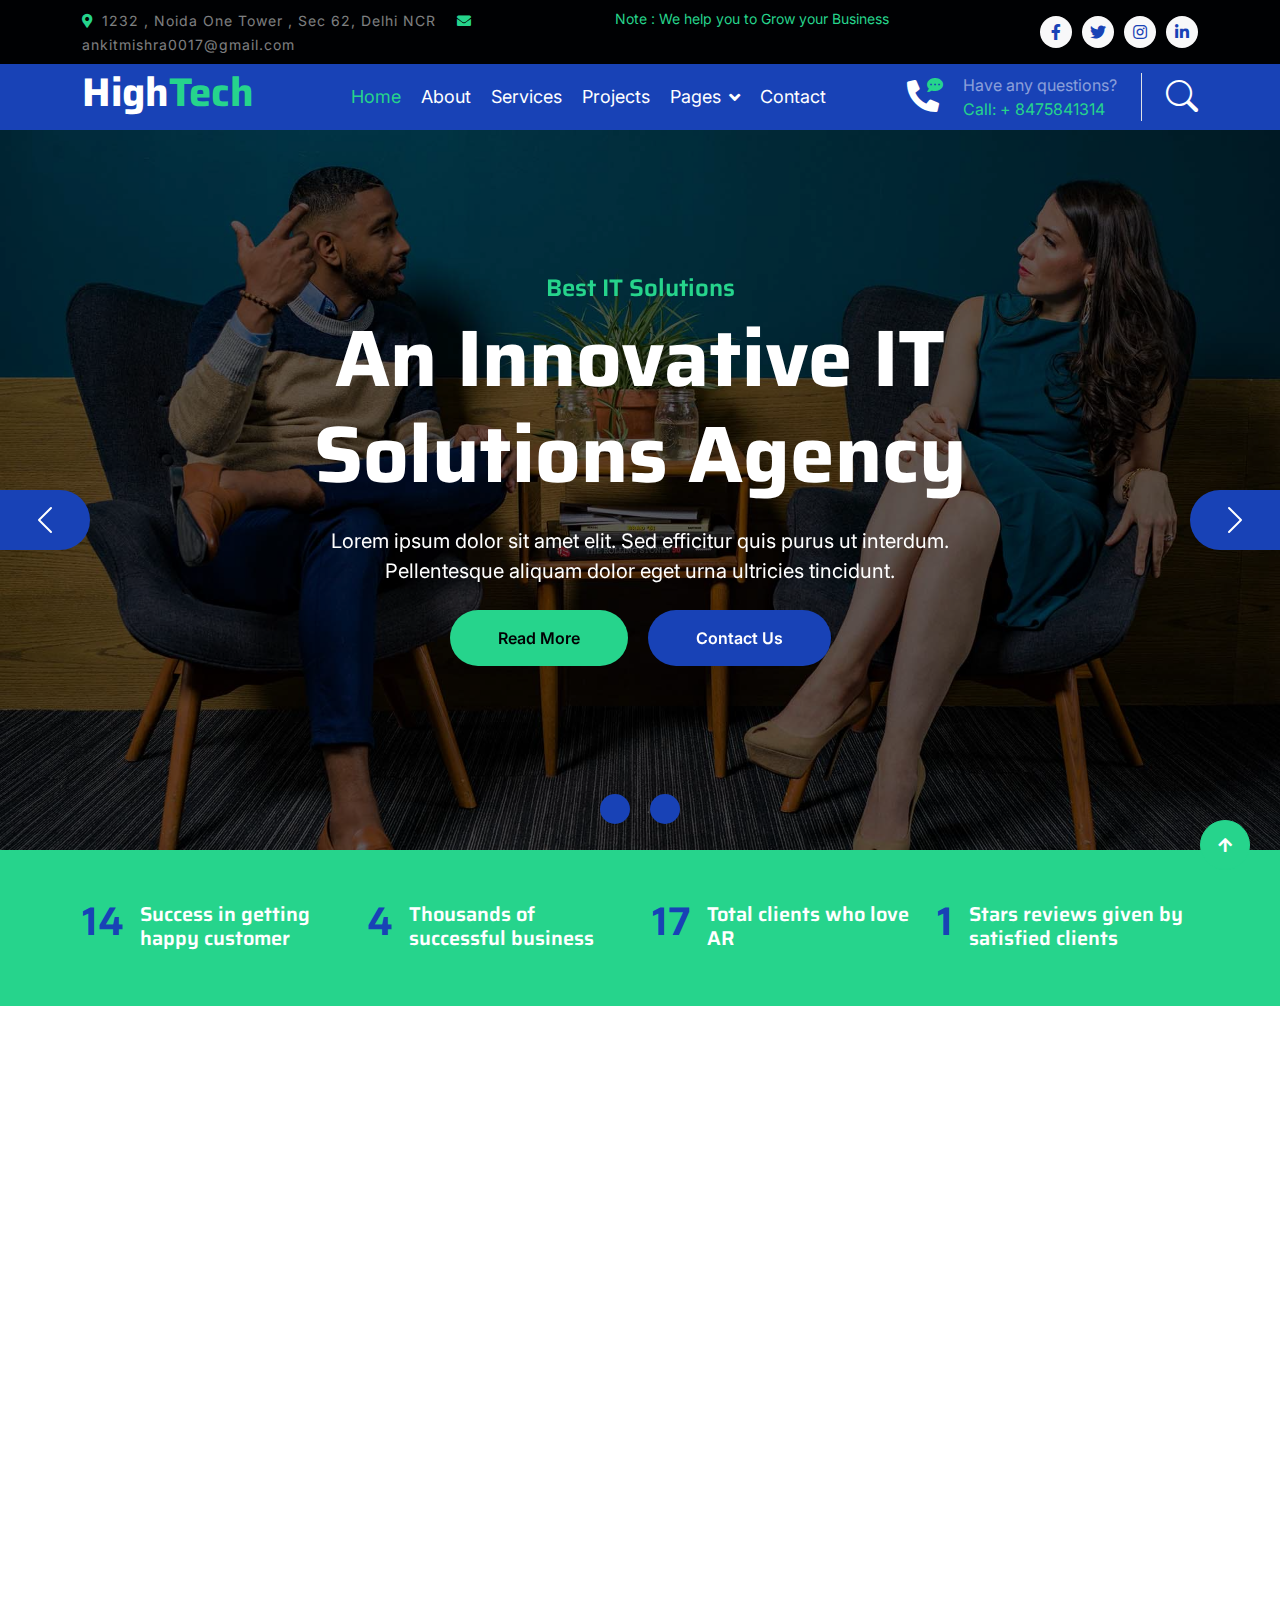
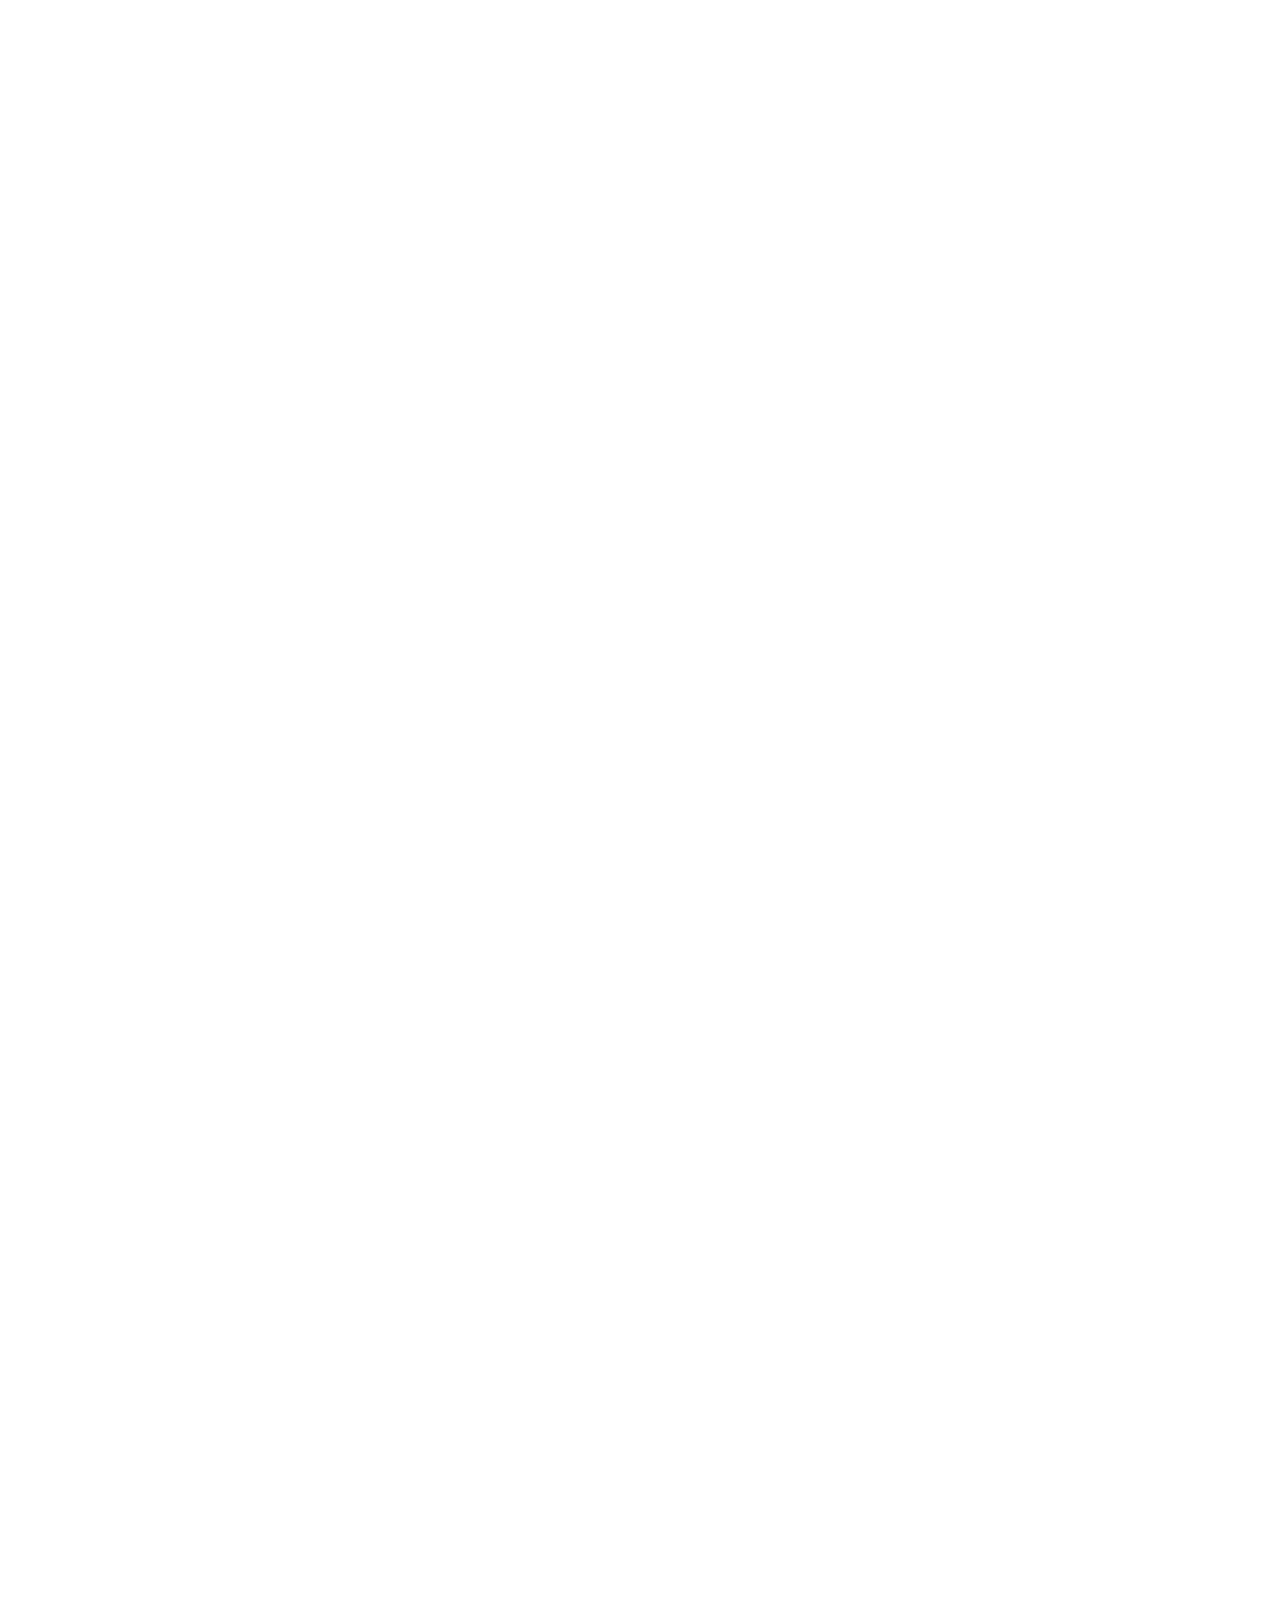
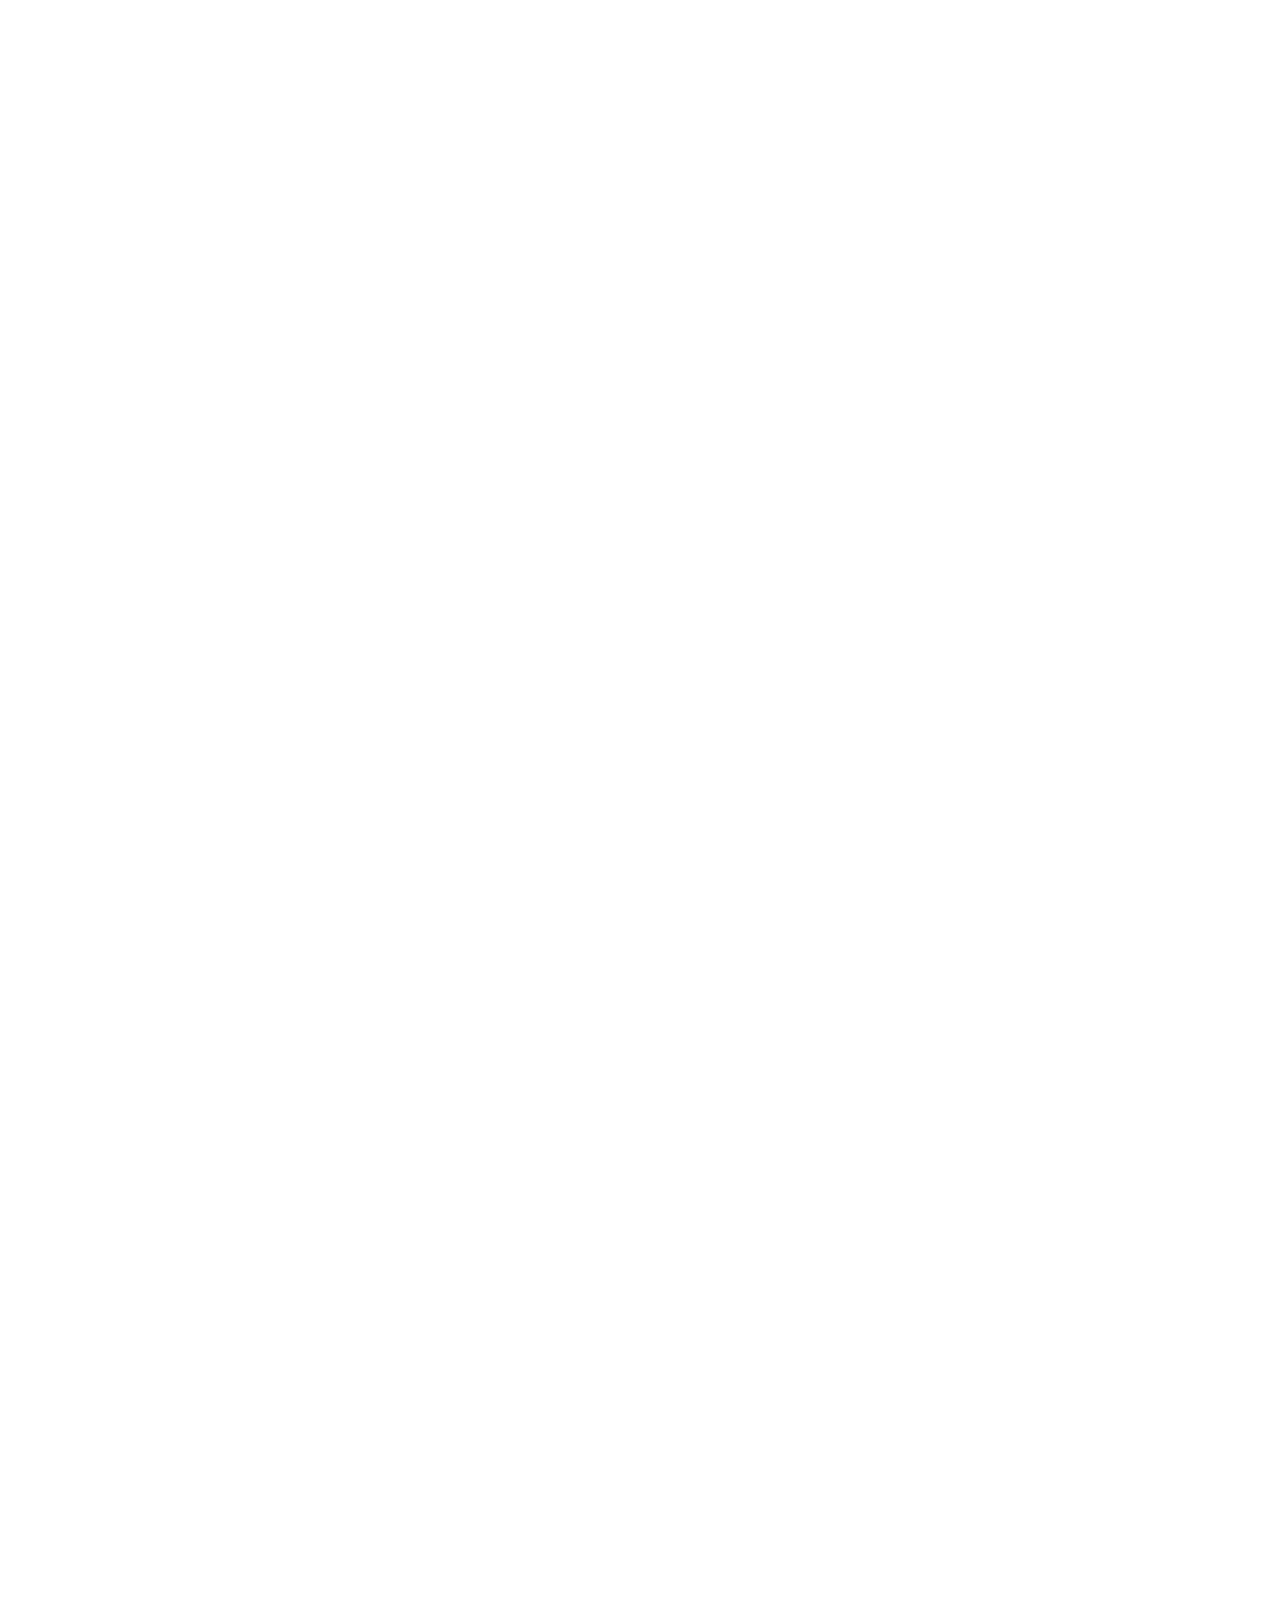
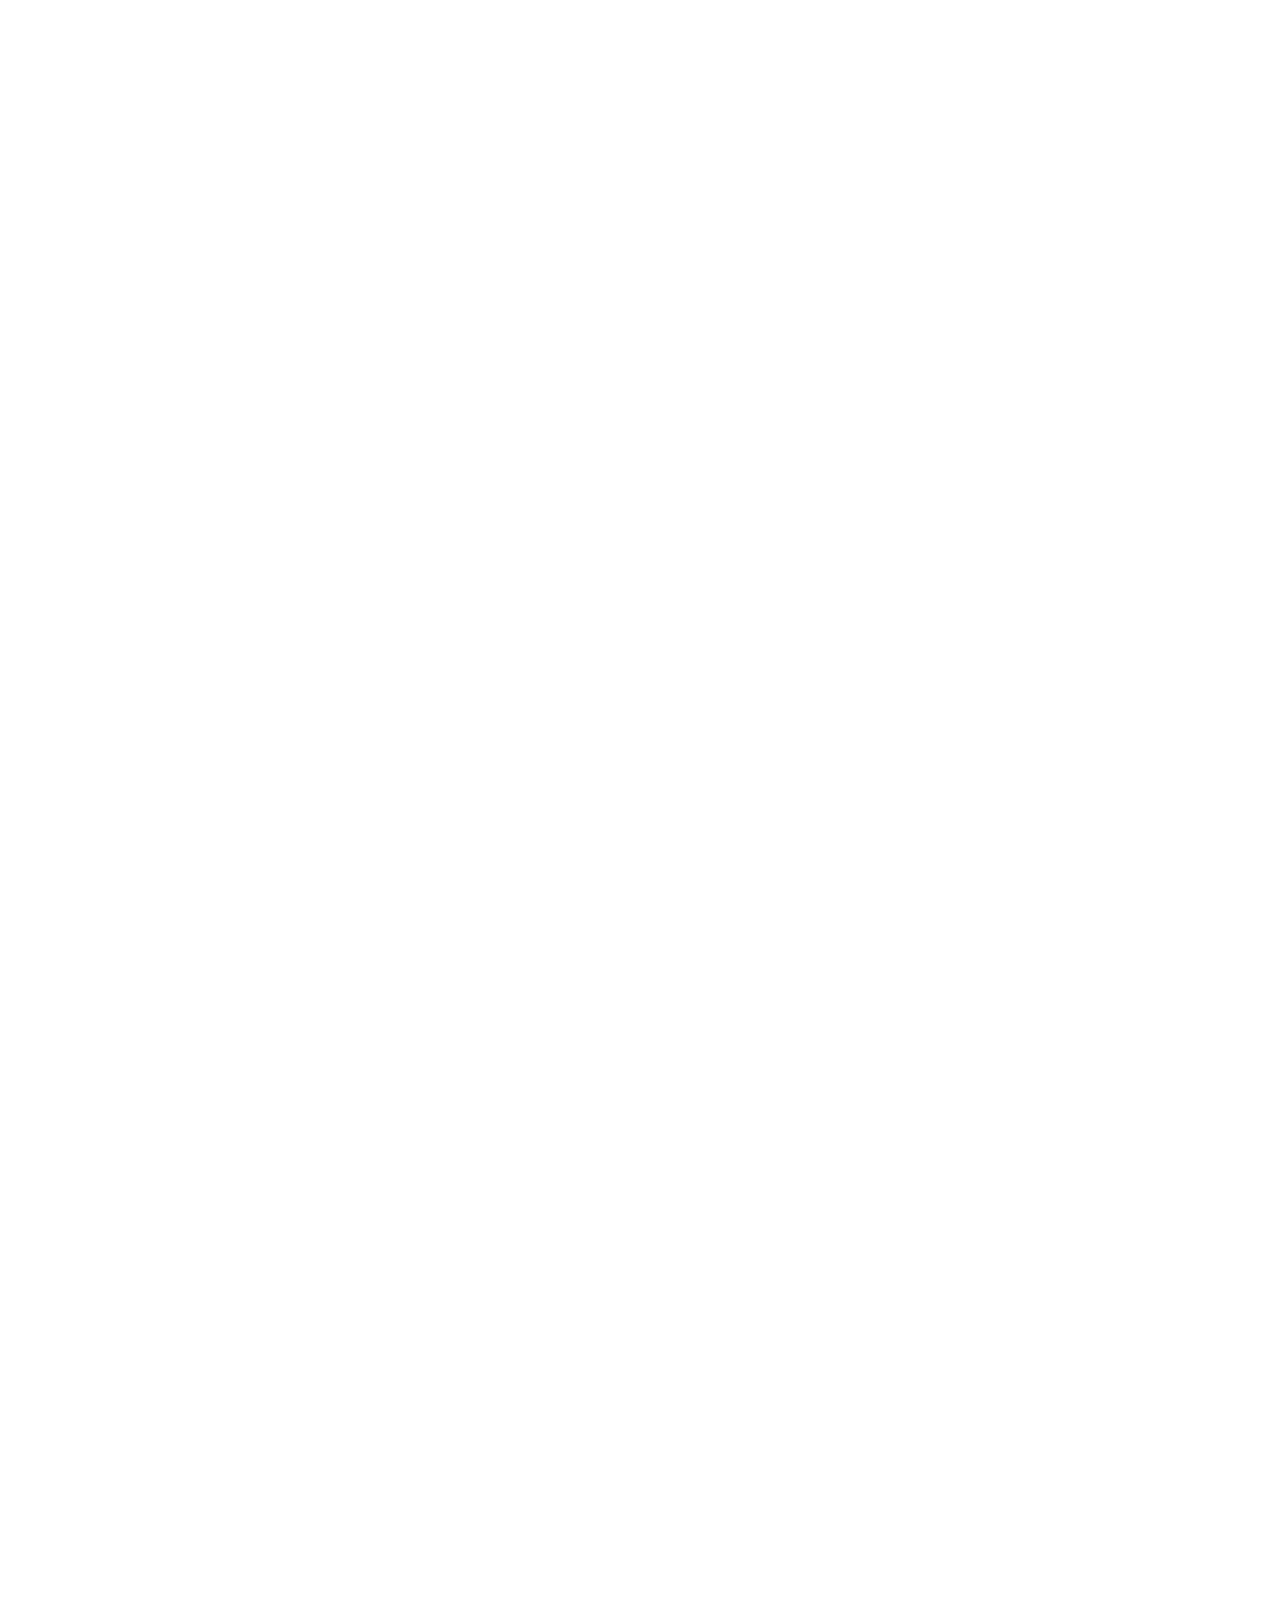
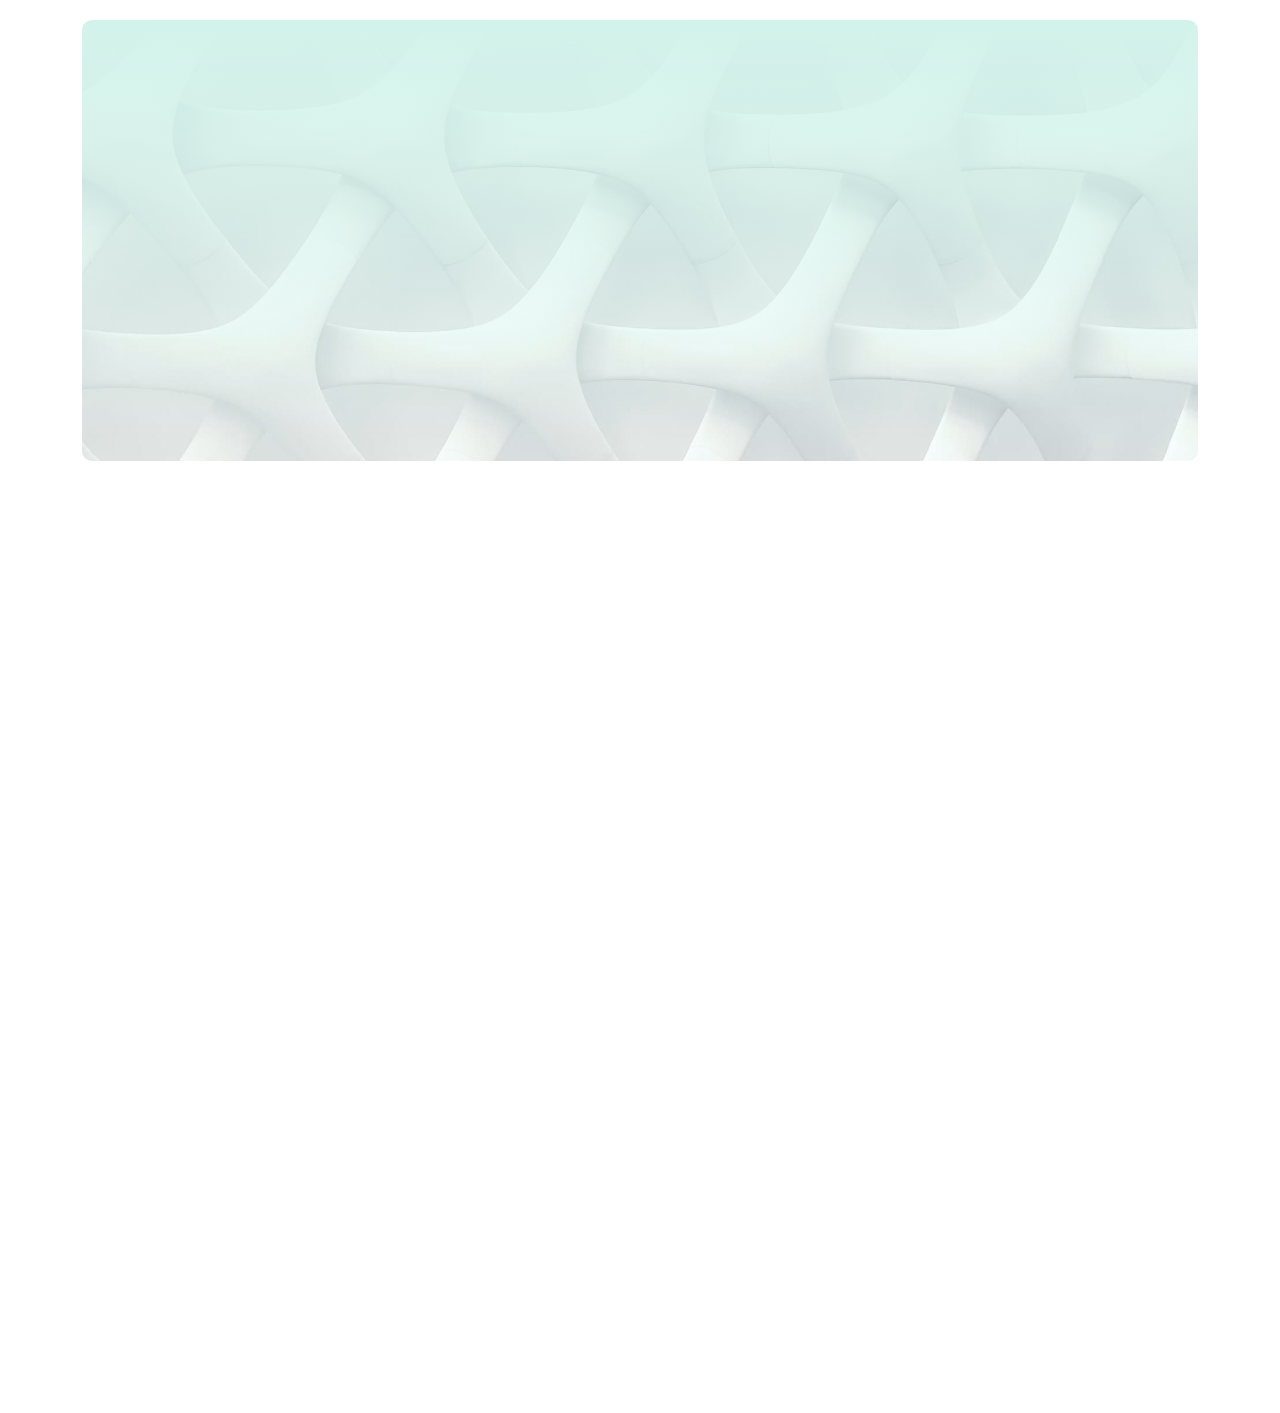
<file: index.html>
<!DOCTYPE html>
<html lang="en">

    <head>
        <meta charset="utf-8">
        <title>AR - IT Solutions Website Template</title>
        <meta content="width=device-width, initial-scale=1.0" name="viewport">
        <meta content="" name="keywords">
        <meta content="" name="description">

        <!-- Google Web Fonts -->
        <link rel="preconnect" href="https://fonts.googleapis.com">
        <link rel="preconnect" href="https://fonts.gstatic.com" crossorigin>
        <link href="https://fonts.googleapis.com/css2?family=Inter:wght@400;500;600&family=Saira:wght@500;600;700&display=swap" rel="stylesheet"> 

        <!-- Icon Font Stylesheet -->
        <link href="https://cdnjs.cloudflare.com/ajax/libs/font-awesome/5.10.0/css/all.min.css" rel="stylesheet">
        <link href="https://cdn.jsdelivr.net/npm/bootstrap-icons@1.4.1/font/bootstrap-icons.css" rel="stylesheet">

        <!-- Libraries Stylesheet -->
        <link href="lib/animate/animate.min.css" rel="stylesheet">
        <link href="lib/owlcarousel/assets/owl.carousel.min.css" rel="stylesheet">

        <!-- Customized Bootstrap Stylesheet -->
        <link href="css/bootstrap.min.css" rel="stylesheet">

        <!-- Template Stylesheet -->
        <link href="css/style.css" rel="stylesheet">
    </head>

    <body>
        <!-- Spinner Start -->
        <div id="spinner" class="show position-fixed translate-middle w-100 vh-100 top-50 start-50 d-flex align-items-center justify-content-center">
            <div class="spinner-grow text-primary" role="status"></div>
        </div>
        <!-- Spinner End -->

        <!-- Topbar Start -->
        <div class="container-fluid bg-dark py-2 d-none d-md-flex">
            <div class="container">
                <div class="d-flex justify-content-between topbar">
                    <div class="top-info">
                        <small class="me-3 text-white-50"><a href="#"><i class="fas fa-map-marker-alt me-2 text-secondary"></i></a>1232 , Noida One Tower , Sec 62, Delhi NCR</small>
                        <small class="me-3 text-white-50"><a href="#"><i class="fas fa-envelope me-2 text-secondary"></i></a>ankitmishra0017@gmail.com</small>
                    </div>
                    <div id="note" class="text-secondary d-none d-xl-flex"><small>Note : We help you to Grow your Business</small></div>
                    <div class="top-link">
                        <a href="" class="bg-light nav-fill btn btn-sm-square rounded-circle"><i class="fab fa-facebook-f text-primary"></i></a>
                        <a href="" class="bg-light nav-fill btn btn-sm-square rounded-circle"><i class="fab fa-twitter text-primary"></i></a>
                        <a href="" class="bg-light nav-fill btn btn-sm-square rounded-circle"><i class="fab fa-instagram text-primary"></i></a>
                        <a href="" class="bg-light nav-fill btn btn-sm-square rounded-circle me-0"><i class="fab fa-linkedin-in text-primary"></i></a>
                    </div>
                </div>
            </div>
        </div>
        <!-- Topbar End -->

        <!-- Navbar Start -->
        <div class="container-fluid bg-primary">
            <div class="container">
                <nav class="navbar navbar-dark navbar-expand-lg py-0">
                    <a href="index.html" class="navbar-brand">
                        <h1 class="text-white fw-bold d-block">High<span class="text-secondary">Tech</span> </h1>
                    </a>
                    <button type="button" class="navbar-toggler me-0" data-bs-toggle="collapse" data-bs-target="#navbarCollapse">
                        <span class="navbar-toggler-icon"></span>
                    </button>
                    <div class="collapse navbar-collapse bg-transparent" id="navbarCollapse">
                        <div class="navbar-nav ms-auto mx-xl-auto p-0">
                            <a href="index.html" class="nav-item nav-link active text-secondary">Home</a>
                            <a href="about.html" class="nav-item nav-link">About</a>
                            <a href="service.html" class="nav-item nav-link">Services</a>
                            <a href="project.html" class="nav-item nav-link">Projects</a>
                            <div class="nav-item dropdown">
                                <a href="#" class="nav-link dropdown-toggle" data-bs-toggle="dropdown">Pages</a>
                                <div class="dropdown-menu rounded">
                                    <a href="blog.html" class="dropdown-item">Our Blog</a>
                                    <a href="team.html" class="dropdown-item">Our Team</a>
                                    <a href="testimonial.html" class="dropdown-item">Testimonial</a>
                                    <a href="404.html" class="dropdown-item">404 Page</a>
                                </div>
                            </div>
                            <a href="contact.html" class="nav-item nav-link">Contact</a>
                        </div>
                    </div>
                    <div class="d-none d-xl-flex flex-shirink-0">
                        <div id="phone-tada" class="d-flex align-items-center justify-content-center me-4">
                            <a href="" class="position-relative animated tada infinite">
                                <i class="fa fa-phone-alt text-white fa-2x"></i>
                                <div class="position-absolute" style="top: -7px; left: 20px;">
                                    <span><i class="fa fa-comment-dots text-secondary"></i></span>
                                </div>
                            </a>
                        </div>
                        <div class="d-flex flex-column pe-4 border-end">
                            <span class="text-white-50">Have any questions?</span>
                            <span class="text-secondary">Call: + 8475841314</span>
                        </div>
                        <div class="d-flex align-items-center justify-content-center ms-4 ">
                            <a href="#"><i class="bi bi-search text-white fa-2x"></i> </a>
                        </div>
                    </div>
                </nav>
            </div>
        </div>
        <!-- Navbar End -->

        <!-- Carousel Start -->
        <div class="container-fluid px-0">
            <div id="carouselId" class="carousel slide" data-bs-ride="carousel">
                <ol class="carousel-indicators">
                    <li data-bs-target="#carouselId" data-bs-slide-to="0" class="active" aria-current="true" aria-label="First slide"></li>
                    <li data-bs-target="#carouselId" data-bs-slide-to="1" aria-label="Second slide"></li>
                </ol>
                <div class="carousel-inner" role="listbox">
                    <div class="carousel-item active">
                        <img src="img/carousel-1.jpg" class="img-fluid" alt="First slide">
                        <div class="carousel-caption">
                            <div class="container carousel-content">
                                <h6 class="text-secondary h4 animated fadeInUp">Best IT Solutions</h6>
                                <h1 class="text-white display-1 mb-4 animated fadeInRight">An Innovative IT Solutions Agency</h1>
                                <p class="mb-4 text-white fs-5 animated fadeInDown">Lorem ipsum dolor sit amet elit. Sed efficitur quis purus ut interdum. Pellentesque aliquam dolor eget urna ultricies tincidunt.</p>
                                <a href="" class="me-2"><button type="button" class="px-4 py-sm-3 px-sm-5 btn btn-primary rounded-pill carousel-content-btn1 animated fadeInLeft">Read More</button></a>
                                <a href="" class="ms-2"><button type="button" class="px-4 py-sm-3 px-sm-5 btn btn-primary rounded-pill carousel-content-btn2 animated fadeInRight">Contact Us</button></a>
                            </div>
                        </div>
                    </div>
                    <div class="carousel-item">
                        <img src="img/carousel-2.jpg" class="img-fluid" alt="Second slide">
                        <div class="carousel-caption">
                            <div class="container carousel-content">
                                <h6 class="text-secondary h4 animated fadeInUp">Best IT Solutions</h6>
                                <h1 class="text-white display-1 mb-4 animated fadeInLeft">Quality Digital Services You Really Need!</h1>
                                <p class="mb-4 text-white fs-5 animated fadeInDown">Lorem ipsum dolor sit amet elit. Sed efficitur quis purus ut interdum. Pellentesque aliquam dolor eget urna ultricies tincidunt.</p>
                                <a href="" class="me-2"><button type="button" class="px-4 py-sm-3 px-sm-5 btn btn-primary rounded-pill carousel-content-btn1 animated fadeInLeft">Read More</button></a>
                                <a href="" class="ms-2"><button type="button" class="px-4 py-sm-3 px-sm-5 btn btn-primary rounded-pill carousel-content-btn2 animated fadeInRight">Contact Us</button></a>
                            </div>
                        </div>
                    </div>
                </div>
                <button class="carousel-control-prev" type="button" data-bs-target="#carouselId" data-bs-slide="prev">
                    <span class="carousel-control-prev-icon" aria-hidden="true"></span>
                    <span class="visually-hidden">Previous</span>
                </button>
                <button class="carousel-control-next" type="button" data-bs-target="#carouselId" data-bs-slide="next">
                    <span class="carousel-control-next-icon" aria-hidden="true"></span>
                    <span class="visually-hidden">Next</span>
                </button>
            </div>
        </div>
        <!-- Carousel End -->


        <!-- Fact Start -->
        <div class="container-fluid bg-secondary py-5">
            <div class="container">
                <div class="row">
                    <div class="col-lg-3 wow fadeIn" data-wow-delay=".1s">
                        <div class="d-flex counter">
                            <h1 class="me-3 text-primary counter-value">99</h1>
                            <h5 class="text-white mt-1">Success in getting happy customer</h5>
                        </div>
                    </div>
                    <div class="col-lg-3 wow fadeIn" data-wow-delay=".3s">
                        <div class="d-flex counter">
                            <h1 class="me-3 text-primary counter-value">25</h1>
                            <h5 class="text-white mt-1">Thousands of successful business</h5>
                        </div>
                    </div>
                    <div class="col-lg-3 wow fadeIn" data-wow-delay=".5s">
                        <div class="d-flex counter">
                            <h1 class="me-3 text-primary counter-value">120</h1>
                            <h5 class="text-white mt-1">Total clients who love AR</h5>
                        </div>
                    </div>
                    <div class="col-lg-3 wow fadeIn" data-wow-delay=".7s">
                        <div class="d-flex counter">
                            <h1 class="me-3 text-primary counter-value">5</h1>
                            <h5 class="text-white mt-1">Stars reviews given by satisfied clients</h5>
                        </div>
                    </div>
                </div>
            </div>
        </div>
        <!-- Fact End -->


        <!-- About Start -->
        <div class="container-fluid py-5 my-5">
            <div class="container pt-5">
                <div class="row g-5">
                    <div class="col-lg-5 col-md-6 col-sm-12 wow fadeIn" data-wow-delay=".3s">
                        <div class="h-100 position-relative">
                            <img src="img/about-1.jpg" class="img-fluid w-75 rounded" alt="" style="margin-bottom: 25%;">
                            <div class="position-absolute w-75" style="top: 25%; left: 25%;">
                                <img src="img/about-2.jpg" class="img-fluid w-100 rounded" alt="">
                            </div>
                        </div>
                    </div>
                    <div class="col-lg-7 col-md-6 col-sm-12 wow fadeIn" data-wow-delay=".5s">
                        <h5 class="text-primary">About Us</h5>
                        <h1 class="mb-4">About AR IT Solutions And It's Innovative IT Solutions</h1>
                        <p>Lorem ipsum dolor sit amet, consectetur adipiscing elit. Sed efficitur quis purus ut interdum. Pellentesque aliquam dolor eget urna ultricies tincidunt. Nam volutpat libero sit amet leo cursus, ac viverra eros tristique. Morbi quis quam mi. Cras vel gravida eros. Proin scelerisque quam nec elementum viverra. Suspendisse viverra hendrerit diam in tempus. Etiam gravida justo nec erat vestibulum, et malesuada augue laoreet.</p>
                        <p class="mb-4">Pellentesque aliquam dolor eget urna ultricies tincidunt. Nam volutpat libero sit amet leo cursus, ac viverra eros tristique. Morbi quis quam mi. Cras vel gravida eros. Proin scelerisque quam nec elementum viverra. Suspendisse viverra hendrerit diam in tempus.</p>
                        <a href="" class="btn btn-secondary rounded-pill px-5 py-3 text-white">More Details</a>
                    </div>
                </div>
            </div>
        </div>
        <!-- About End -->


        <!-- Services Start -->
        <div class="container-fluid services py-5 mb-5">
            <div class="container">
                <div class="text-center mx-auto pb-5 wow fadeIn" data-wow-delay=".3s" style="max-width: 600px;">
                    <h5 class="text-primary">Our Services</h5>
                    <h1>Services Built Specifically For Your Business</h1>
                </div>
                <div class="row g-5 services-inner">
                    <div class="col-md-6 col-lg-4 wow fadeIn" data-wow-delay=".3s">
                        <div class="services-item bg-light">
                            <div class="p-4 text-center services-content">
                                <div class="services-content-icon">
                                    <i class="fa fa-code fa-7x mb-4 text-primary"></i>
                                    <h4 class="mb-3">Web Design</h4>
                                    <p class="mb-4">Lorem ipsum dolor sit amet elit. Sed efficitur quis purus ut interdum. Aliquam dolor eget urna ultricies tincidunt.</p>
                                    <a href="" class="btn btn-secondary text-white px-5 py-3 rounded-pill">Read More</a>
                                </div>
                            </div>
                        </div>
                    </div>
                    <div class="col-md-6 col-lg-4 wow fadeIn" data-wow-delay=".5s">
                        <div class="services-item bg-light">
                            <div class="p-4 text-center services-content">
                                <div class="services-content-icon">
                                    <i class="fa fa-file-code fa-7x mb-4 text-primary"></i>
                                    <h4 class="mb-3">Web Development</h4>
                                    <p class="mb-4">Lorem ipsum dolor sit amet elit. Sed efficitur quis purus ut interdum. Aliquam dolor eget urna ultricies tincidunt.</p>
                                    <a href="" class="btn btn-secondary text-white px-5 py-3 rounded-pill">Read More</a>
                                </div>
                            </div>
                        </div>
                    </div>
                    <div class="col-md-6 col-lg-4 wow fadeIn" data-wow-delay=".7s">
                        <div class="services-item bg-light">
                            <div class="p-4 text-center services-content">
                                <div class="services-content-icon">
                                    <i class="fa fa-external-link-alt fa-7x mb-4 text-primary"></i>
                                    <h4 class="mb-3">UI/UX Design</h4>
                                    <p class="mb-4">Lorem ipsum dolor sit amet elit. Sed efficitur quis purus ut interdum. Aliquam dolor eget urna ultricies tincidunt.</p>
                                    <a href="" class="btn btn-secondary text-white px-5 py-3 rounded-pill">Read More</a>
                                </div>
                            </div>
                        </div>
                    </div>
                    <div class="col-md-6 col-lg-4 wow fadeIn" data-wow-delay=".3s">
                        <div class="services-item bg-light">
                            <div class="p-4 text-center services-content">
                                <div class="services-content-icon">
                                    <i class="fas fa-user-secret fa-7x mb-4 text-primary"></i>
                                    <h4 class="mb-3">Web Cecurity</h4>
                                    <p class="mb-4">Lorem ipsum dolor sit amet elit. Sed efficitur quis purus ut interdum. Aliquam dolor eget urna ultricies tincidunt.</p>
                                    <a href="" class="btn btn-secondary text-white px-5 py-3 rounded-pill">Read More</a>
                                </div>
                                
                            </div>
                        </div>
                    </div>
                    <div class="col-md-6 col-lg-4 wow fadeIn" data-wow-delay=".5s">
                        <div class="services-item bg-light">
                            <div class="p-4 text-center services-content">
                                <div class="services-content-icon">
                                    <i class="fa fa-envelope-open fa-7x mb-4 text-primary"></i>
                                    <h4 class="mb-3">Digital Marketing</h4>
                                    <p class="mb-4">Lorem ipsum dolor sit amet elit. Sed efficitur quis purus ut interdum. Aliquam dolor eget urna ultricies tincidunt.</p>
                                    <a href="" class="btn btn-secondary text-white px-5 py-3 rounded-pill">Read More</a>
                                </div>
                            </div>
                        </div>
                    </div>
                    <div class="col-md-6 col-lg-4 wow fadeIn" data-wow-delay=".7s">
                        <div class="services-item bg-light">
                            <div class="p-4 text-center services-content">
                                <div class="services-content-icon">
                                    <i class="fas fa-laptop fa-7x mb-4 text-primary"></i>
                                    <h4 class="mb-3">Programming</h4>
                                    <p class="mb-4">Lorem ipsum dolor sit amet elit. Sed efficitur quis purus ut interdum. Aliquam dolor eget urna ultricies tincidunt.</p>
                                    <a href="" class="btn btn-secondary text-white px-5 py-3 rounded-pill">Read More</a>
                                </div>
                            </div>
                        </div>
                    </div>
                </div>
            </div>
        </div>
        <!-- Services End -->


        <!-- Project Start -->
        <div class="container-fluid project py-5 mb-5">
            <div class="container">
                <div class="text-center mx-auto pb-5 wow fadeIn" data-wow-delay=".3s" style="max-width: 600px;">
                    <h5 class="text-primary">Our Project</h5>
                    <h1>Our Recently Completed Projects</h1>
                </div>
                <div class="row g-5">
                    <div class="col-md-6 col-lg-4 wow fadeIn" data-wow-delay=".3s">
                        <div class="project-item">
                            <div class="project-img">
                                <img src="img/project-1.jpg" class="img-fluid w-100 rounded" alt="">
                                <div class="project-content">
                                    <a href="#" class="text-center">
                                        <h4 class="text-secondary">Web design</h4>
                                        <p class="m-0 text-white">Web Analysis</p>
                                    </a>
                                </div>
                            </div>
                        </div>
                    </div>
                    <div class="col-md-6 col-lg-4 wow fadeIn" data-wow-delay=".5s">
                        <div class="project-item">
                            <div class="project-img">
                                <img src="img/project-2.jpg" class="img-fluid w-100 rounded" alt="">
                                <div class="project-content">
                                    <a href="#" class="text-center">
                                        <h4 class="text-secondary">Cyber Security</h4>
                                        <p class="m-0 text-white">Cyber Security Core</p>
                                    </a>
                                </div>
                            </div>
                        </div>
                    </div>
                    <div class="col-md-6 col-lg-4 wow fadeIn" data-wow-delay=".7s">
                        <div class="project-item">
                            <div class="project-img">
                                <img src="img/project-3.jpg" class="img-fluid w-100 rounded" alt="">
                                <div class="project-content">
                                    <a href="#" class="text-center">
                                        <h4 class="text-secondary">Mobile Info</h4>
                                        <p class="m-0 text-white">Upcomming Phone</p>
                                    </a>
                                </div>
                            </div>
                        </div>
                    </div>
                    <div class="col-md-6 col-lg-4 wow fadeIn" data-wow-delay=".3s">
                        <div class="project-item">
                            <div class="project-img">
                                <img src="img/project-4.jpg" class="img-fluid w-100 rounded" alt="">
                                <div class="project-content">
                                    <a href="#" class="text-center">
                                        <h4 class="text-secondary">Web Development</h4>
                                        <p class="m-0 text-white">Web Analysis</p>
                                    </a>
                                </div>
                            </div>
                        </div>
                    </div>
                    <div class="col-md-6 col-lg-4 wow fadeIn" data-wow-delay=".5s">
                        <div class="project-item">
                            <div class="project-img">
                                <img src="img/project-5.jpg" class="img-fluid w-100 rounded" alt="">
                                <div class="project-content">
                                    <a href="#" class="text-center">
                                        <h4 class="text-secondary">Digital Marketing</h4>
                                        <p class="m-0 text-white">Marketing Analysis</p>
                                    </a>
                                </div>
                            </div>
                        </div>
                    </div>
                    <div class="col-md-6 col-lg-4 wow fadeIn" data-wow-delay=".7s">
                        <div class="project-item">
                            <div class="project-img">
                                <img src="img/project-6.jpg" class="img-fluid w-100 rounded" alt="">
                                <div class="project-content">
                                    <a href="#" class="text-center">
                                        <h4 class="text-secondary">keyword Research</h4>
                                        <p class="m-0 text-white">keyword Analysis</p>
                                    </a>
                                </div>
                            </div>
                        </div>
                    </div>
                </div>
            </div>
        </div>
        <!-- Project End -->


        <!-- Blog Start -->
        <div class="container-fluid blog py-5 mb-5">
            <div class="container">
                <div class="text-center mx-auto pb-5 wow fadeIn" data-wow-delay=".3s" style="max-width: 600px;">
                    <h5 class="text-primary">Our Blog</h5>
                    <h1>Latest Blog & News</h1>
                </div>
                <div class="row g-5 justify-content-center">
                    <div class="col-lg-6 col-xl-4 wow fadeIn" data-wow-delay=".3s">
                        <div class="blog-item position-relative bg-light rounded">
                            <img src="img/blog-1.jpg" class="img-fluid w-100 rounded-top" alt="">
                            <span class="position-absolute px-4 py-3 bg-primary text-white rounded" style="top: -28px; right: 20px;">Web Design</span>
                            <div class="blog-btn d-flex justify-content-between position-relative px-3" style="margin-top: -75px;">
                                <div class="blog-icon btn btn-secondary px-3 rounded-pill my-auto">
                                    <a href="" class="btn text-white">Read More</a>
                                </div>
                                <div class="blog-btn-icon btn btn-secondary px-4 py-3 rounded-pill ">
                                    <div class="blog-icon-1">
                                        <p class="text-white px-2">Share<i class="fa fa-arrow-right ms-3"></i></p>
                                    </div>
                                    <div class="blog-icon-2">
                                        <a href="" class="btn me-1"><i class="fab fa-facebook-f text-white"></i></a>
                                        <a href="" class="btn me-1"><i class="fab fa-twitter text-white"></i></a>
                                        <a href="" class="btn me-1"><i class="fab fa-instagram text-white"></i></a>
                                    </div>
                                </div>
                            </div>
                            <div class="blog-content text-center position-relative px-3" style="margin-top: -25px;">
                                <img src="img/admin.jpg" class="img-fluid rounded-circle border border-4 border-white mb-3" alt="">
                                <h5 class="">By Daniel Martin</h5>
                                <span class="text-secondary">24 March 2023</span>
                                <p class="py-2">Lorem ipsum dolor sit amet elit. Sed efficitur quis purus ut interdum. Aliquam dolor eget urna ultricies tincidunt libero sit amet</p>
                            </div>
                            <div class="blog-coment d-flex justify-content-between px-4 py-2 border bg-primary rounded-bottom">
                                <a href="" class="text-white"><small><i class="fas fa-share me-2 text-secondary"></i>5324 Share</small></a>
                                <a href="" class="text-white"><small><i class="fa fa-comments me-2 text-secondary"></i>5 Comments</small></a>
                            </div>
                        </div>
                    </div>
                    <div class="col-lg-6 col-xl-4 wow fadeIn" data-wow-delay=".5s">
                        <div class="blog-item position-relative bg-light rounded">
                            <img src="img/blog-2.jpg" class="img-fluid w-100 rounded-top" alt="">
                            <span class="position-absolute px-4 py-3 bg-primary text-white rounded" style="top: -28px; right: 20px;">Development</span>
                            <div class="blog-btn d-flex justify-content-between position-relative px-3" style="margin-top: -75px;">
                                <div class="blog-icon btn btn-secondary px-3 rounded-pill my-auto">
                                    <a href="" class="btn text-white ">Read More</a>
                                </div>
                                <div class="blog-btn-icon btn btn-secondary px-4 py-3 rounded-pill ">
                                    <div class="blog-icon-1">
                                        <p class="text-white px-2">Share<i class="fa fa-arrow-right ms-3"></i></p>
                                    </div>
                                    <div class="blog-icon-2">
                                        <a href="" class="btn me-1"><i class="fab fa-facebook-f text-white"></i></a>
                                        <a href="" class="btn me-1"><i class="fab fa-twitter text-white"></i></a>
                                        <a href="" class="btn me-1"><i class="fab fa-instagram text-white"></i></a>
                                    </div>
                                </div>
                            </div>
                            <div class="blog-content text-center position-relative px-3" style="margin-top: -25px;">
                                <img src="img/admin.jpg" class="img-fluid rounded-circle border border-4 border-white mb-3" alt="">
                                <h5 class="">By Daniel Martin</h5>
                                <span class="text-secondary">23 April 2023</span>
                                <p class="py-2">Lorem ipsum dolor sit amet elit. Sed efficitur quis purus ut interdum. Aliquam dolor eget urna ultricies tincidunt libero sit amet</p>
                            </div>
                            <div class="blog-coment d-flex justify-content-between px-4 py-2 border bg-primary rounded-bottom">
                                <a href="" class="text-white"><small><i class="fas fa-share me-2 text-secondary"></i>5324 Share</small></a>
                                <a href="" class="text-white"><small><i class="fa fa-comments me-2 text-secondary"></i>5 Comments</small></a>
                            </div>
                        </div>
                    </div>
                    <div class="col-lg-6 col-xl-4 wow fadeIn" data-wow-delay=".7s">
                        <div class="blog-item position-relative bg-light rounded">
                            <img src="img/blog-3.jpg" class="img-fluid w-100 rounded-top" alt="">
                            <span class="position-absolute px-4 py-3 bg-primary text-white rounded" style="top: -28px; right: 20px;">Mobile App</span>
                            <div class="blog-btn d-flex justify-content-between position-relative px-3" style="margin-top: -75px;">
                                <div class="blog-icon btn btn-secondary px-3 rounded-pill my-auto">
                                    <a href="" class="btn text-white ">Read More</a>
                                </div>
                                <div class="blog-btn-icon btn btn-secondary px-4 py-3 rounded-pill ">
                                    <div class="blog-icon-1">
                                        <p class="text-white px-2">Share<i class="fa fa-arrow-right ms-3"></i></p>
                                    </div>
                                    <div class="blog-icon-2">
                                        <a href="" class="btn me-1"><i class="fab fa-facebook-f text-white"></i></a>
                                        <a href="" class="btn me-1"><i class="fab fa-twitter text-white"></i></a>
                                        <a href="" class="btn me-1"><i class="fab fa-instagram text-white"></i></a>
                                    </div>
                                </div>
                            </div>
                            <div class="blog-content text-center position-relative px-3" style="margin-top: -25px;">
                                <img src="img/admin.jpg" class="img-fluid rounded-circle border border-4 border-white mb-3" alt="">
                                <h5 class="">By Daniel Martin</h5>
                                <span class="text-secondary">30 jan 2023</span>
                                <p class="py-2">Lorem ipsum dolor sit amet elit. Sed efficitur quis purus ut interdum. Aliquam dolor eget urna ultricies tincidunt libero sit amet</p>
                            </div>
                            <div class="blog-coments d-flex justify-content-between px-4 py-2 border bg-primary rounded-bottom">
                                <a href="" class="text-white"><small><i class="fas fa-share me-2 text-secondary"></i>5324 Share</small></a>
                                <a href="" class="text-white"><small><i class="fa fa-comments me-2 text-secondary"></i>5 Comments</small></a>
                            </div>
                        </div>
                    </div>
                </div>
            </div>
        </div>
        <!-- Blog End -->


        <!-- Team Start -->
        <div class="container-fluid py-5 mb-5 team">
            <div class="container">
                <div class="text-center mx-auto pb-5 wow fadeIn" data-wow-delay=".3s" style="max-width: 600px;">
                    <h5 class="text-primary">Our Team</h5>
                    <h1>Meet our expert Team</h1>
                </div>
                <div class="owl-carousel team-carousel wow fadeIn" data-wow-delay=".5s">
                    <div class="rounded team-item">
                        <div class="team-content">
                            <div class="team-img-icon">
                                <div class="team-img rounded-circle">
                                    <img src="img/team-1.jpg" class="img-fluid w-100 rounded-circle" alt="">
                                </div>
                                <div class="team-name text-center py-3">
                                    <h4 class="">Full Name</h4>
                                    <p class="m-0">Designation</p>
                                </div>
                                <div class="team-icon d-flex justify-content-center pb-4">
                                    <a class="btn btn-square btn-secondary text-white rounded-circle m-1" href=""><i class="fab fa-facebook-f"></i></a>
                                    <a class="btn btn-square btn-secondary text-white rounded-circle m-1" href=""><i class="fab fa-twitter"></i></a>
                                    <a class="btn btn-square btn-secondary text-white rounded-circle m-1" href=""><i class="fab fa-instagram"></i></a>
                                    <a class="btn btn-square btn-secondary text-white rounded-circle m-1" href=""><i class="fab fa-linkedin-in"></i></a>
                                </div>
                            </div>
                        </div>
                    </div>
                    <div class="rounded team-item">
                        <div class="team-content">
                            <div class="team-img-icon">
                                <div class="team-img rounded-circle">
                                    <img src="img/team-2.jpg" class="img-fluid w-100 rounded-circle" alt="">
                                </div>
                                <div class="team-name text-center py-3">
                                    <h4 class="">Full Name</h4>
                                    <p class="m-0">Designation</p>
                                </div>
                                <div class="team-icon d-flex justify-content-center pb-4">
                                    <a class="btn btn-square btn-secondary text-white rounded-circle m-1" href=""><i class="fab fa-facebook-f"></i></a>
                                    <a class="btn btn-square btn-secondary text-white rounded-circle m-1" href=""><i class="fab fa-twitter"></i></a>
                                    <a class="btn btn-square btn-secondary text-white rounded-circle m-1" href=""><i class="fab fa-instagram"></i></a>
                                    <a class="btn btn-square btn-secondary text-white rounded-circle m-1" href=""><i class="fab fa-linkedin-in"></i></a>
                                </div>
                            </div>
                        </div>
                    </div>
                    <div class="rounded team-item">
                        <div class="team-content">
                            <div class="team-img-icon">
                                <div class="team-img rounded-circle">
                                    <img src="img/team-3.jpg" class="img-fluid w-100 rounded-circle" alt="">
                                </div>
                                <div class="team-name text-center py-3">
                                    <h4 class="">Full Name</h4>
                                    <p class="m-0">Designation</p>
                                </div>
                                <div class="team-icon d-flex justify-content-center pb-4">
                                    <a class="btn btn-square btn-secondary text-white rounded-circle m-1" href=""><i class="fab fa-facebook-f"></i></a>
                                    <a class="btn btn-square btn-secondary text-white rounded-circle m-1" href=""><i class="fab fa-twitter"></i></a>
                                    <a class="btn btn-square btn-secondary text-white rounded-circle m-1" href=""><i class="fab fa-instagram"></i></a>
                                    <a class="btn btn-square btn-secondary text-white rounded-circle m-1" href=""><i class="fab fa-linkedin-in"></i></a>
                                </div>
                            </div>
                        </div>
                    </div>
                    <div class="rounded team-item">
                        <div class="team-content">
                            <div class="team-img-icon">
                                <div class="team-img rounded-circle">
                                    <img src="img/team-4.jpg" class="img-fluid w-100 rounded-circle" alt="">
                                </div>
                                <div class="team-name text-center py-3">
                                    <h4 class="">Full Name</h4>
                                    <p class="m-0">Designation</p>
                                </div>
                                <div class="team-icon d-flex justify-content-center pb-4">
                                    <a class="btn btn-square btn-secondary text-white rounded-circle m-1" href=""><i class="fab fa-facebook-f"></i></a>
                                    <a class="btn btn-square btn-secondary text-white rounded-circle m-1" href=""><i class="fab fa-twitter"></i></a>
                                    <a class="btn btn-square btn-secondary text-white rounded-circle m-1" href=""><i class="fab fa-instagram"></i></a>
                                    <a class="btn btn-square btn-secondary text-white rounded-circle m-1" href=""><i class="fab fa-linkedin-in"></i></a>
                                </div>
                            </div>
                        </div>
                    </div>
                </div>
            </div>
        </div>
        <!-- Team End -->

        <!-- Testimonial Start -->
        <div class="container-fluid testimonial py-5 mb-5">
            <div class="container">
                <div class="text-center mx-auto pb-5 wow fadeIn" data-wow-delay=".3s" style="max-width: 600px;">
                    <h5 class="text-primary">Our Testimonial</h5>
                    <h1>Our Client Saying!</h1>
                </div>
                <div class="owl-carousel testimonial-carousel wow fadeIn" data-wow-delay=".5s">
                    <div class="testimonial-item border p-4">
                        <div class="d-flex align-items-center">
                            <div class="">
                                <img src="img/testimonial-1.jpg" alt="">
                            </div>
                            <div class="ms-4">
                                <h4 class="text-secondary">Client Name</h4>
                                <p class="m-0 pb-3">Profession</p>
                                <div class="d-flex pe-5">
                                    <i class="fas fa-star me-1 text-primary"></i>
                                    <i class="fas fa-star me-1 text-primary"></i>
                                    <i class="fas fa-star me-1 text-primary"></i>
                                    <i class="fas fa-star me-1 text-primary"></i>
                                    <i class="fas fa-star me-1 text-primary"></i>
                                </div>
                            </div>
                        </div>
                        <div class="border-top mt-4 pt-3">
                            <p class="mb-0">Lorem ipsum dolor sit amet elit. Sed efficitur quis purus ut interdum aliquam dolor eget urna. Nam volutpat libero sit amet leo cursus, ac viverra eros morbi quis quam mi.</p>
                        </div>
                    </div>
                    <div class="testimonial-item border p-4">
                        <div class=" d-flex align-items-center">
                            <div class="">
                                <img src="img/testimonial-2.jpg" alt="">
                            </div>
                            <div class="ms-4">
                                <h4 class="text-secondary">Client Name</h4>
                                <p class="m-0 pb-3">Profession</p>
                                <div class="d-flex pe-5">
                                    <i class="fas fa-star me-1 text-primary"></i>
                                    <i class="fas fa-star me-1 text-primary"></i>
                                    <i class="fas fa-star me-1 text-primary"></i>
                                    <i class="fas fa-star me-1 text-primary"></i>
                                    <i class="fas fa-star me-1 text-primary"></i>
                                </div>
                            </div>
                        </div>
                        <div class="border-top mt-4 pt-3">
                            <p class="mb-0">Lorem ipsum dolor sit amet elit. Sed efficitur quis purus ut interdum aliquam dolor eget urna. Nam volutpat libero sit amet leo cursus, ac viverra eros morbi quis quam mi.</p>
                        </div>
                    </div>
                    <div class="testimonial-item border p-4">
                        <div class=" d-flex align-items-center">
                            <div class="">
                                <img src="img/testimonial-3.jpg" alt="">
                            </div>
                            <div class="ms-4">
                                <h4 class="text-secondary">Client Name</h4>
                                <p class="m-0 pb-3">Profession</p>
                                <div class="d-flex pe-5">
                                    <i class="fas fa-star me-1 text-primary"></i>
                                    <i class="fas fa-star me-1 text-primary"></i>
                                    <i class="fas fa-star me-1 text-primary"></i>
                                    <i class="fas fa-star me-1 text-primary"></i>
                                    <i class="fas fa-star me-1 text-primary"></i>
                                </div>
                            </div>
                        </div>
                        <div class="border-top mt-4 pt-3">
                            <p class="mb-0">Lorem ipsum dolor sit amet elit. Sed efficitur quis purus ut interdum aliquam dolor eget urna. Nam volutpat libero sit amet leo cursus, ac viverra eros morbi quis quam mi.</p>
                        </div>
                    </div>
                    <div class="testimonial-item border p-4">
                        <div class=" d-flex align-items-center">
                            <div class="">
                                <img src="img/testimonial-4.jpg" alt="">
                            </div>
                            <div class="ms-4">
                                <h4 class="text-secondary">Client Name</h4>
                                <p class="m-0 pb-3">Profession</p>
                                <div class="d-flex pe-5">
                                    <i class="fas fa-star me-1 text-primary"></i>
                                    <i class="fas fa-star me-1 text-primary"></i>
                                    <i class="fas fa-star me-1 text-primary"></i>
                                    <i class="fas fa-star me-1 text-primary"></i>
                                    <i class="fas fa-star me-1 text-primary"></i>
                                </div>
                            </div>
                        </div>
                        <div class="border-top mt-4 pt-3">
                            <p class="mb-0">Lorem ipsum dolor sit amet elit. Sed efficitur quis purus ut interdum aliquam dolor eget urna. Nam volutpat libero sit amet leo cursus, ac viverra eros morbi quis quam mi.</p>
                        </div>
                    </div>
                </div>
            </div>
        </div>

        <!-- Testimonial End -->


        <!-- Contact Start -->
        <div class="container-fluid py-5 mb-5">
            <div class="container">
                <div class="text-center mx-auto pb-5 wow fadeIn" data-wow-delay=".3s" style="max-width: 600px;">
                    <h5 class="text-primary">Get In Touch</h5>
                    <h1 class="mb-3">Contact for any query</h1>
                    <p class="mb-2">The contact form is currently inactive. Get a functional and working contact form with Ajax & PHP in a few minutes. Just copy and paste the files, add a little code and you're done. <a href="https://htmlcodex.com/contact-form">Download Now</a>.</p>
                </div>
                <div class="contact-detail position-relative p-5">
                    <div class="row g-5 mb-5 justify-content-center">
                        <div class="col-xl-4 col-lg-6 wow fadeIn" data-wow-delay=".3s">
                            <div class="d-flex bg-light p-3 rounded">
                                <div class="flex-shrink-0 btn-square bg-secondary rounded-circle" style="width: 64px; height: 64px;">
                                    <i class="fas fa-map-marker-alt text-white"></i>
                                </div>
                                <div class="ms-3">
                                    <h4 class="text-primary">Address</h4>
                                    <a href="https://goo.gl/maps/Zd4BCynmTb98ivUJ6" target="_blank" class="h5">1232 , Noida One Tower , Sec 62, Delhi NCR</a>
                                </div>
                            </div>
                        </div>
                        <div class="col-xl-4 col-lg-6 wow fadeIn" data-wow-delay=".5s">
                            <div class="d-flex bg-light p-3 rounded">
                                <div class="flex-shrink-0 btn-square bg-secondary rounded-circle" style="width: 64px; height: 64px;">
                                    <i class="fa fa-phone text-white"></i>
                                </div>
                                <div class="ms-3">
                                    <h4 class="text-primary">Call Us</h4>
                                    <a class="h5" href="tel:+8475841314" target="_blank">+8475841314</a>
                                </div>
                            </div>
                        </div>
                        <div class="col-xl-4 col-lg-6 wow fadeIn" data-wow-delay=".7s">
                            <div class="d-flex bg-light p-3 rounded">
                                <div class="flex-shrink-0 btn-square bg-secondary rounded-circle" style="width: 64px; height: 64px;">
                                    <i class="fa fa-envelope text-white"></i>
                                </div>
                                <div class="ms-3">
                                    <h4 class="text-primary">Email Us</h4>
                                    <a class="h5" href="mailto:ankitmishra0017@gmail.com" target="_blank">ankitmishra0017@gmail.com</a>
                                </div>
                            </div>
                        </div>
                    </div>
                    <div class="row g-5">
                        <div class="col-lg-6 wow fadeIn" data-wow-delay=".3s">
                            <div class="p-5 h-100 rounded contact-map">
                                <iframe class="rounded w-100 h-100" src="https://www.google.com/maps/embed?pb=!1m18!1m12!1m3!1d3025.4710403339755!2d-73.82241512404069!3d40.685622471397615!2m3!1f0!2f0!3f0!3m2!1i1024!2i768!4f13.1!3m3!1m2!1s0x89c26749046ee14f%3A0xea672968476d962c!2s123rd%20St%2C%20Queens%2C%20NY%2C%20USA!5e0!3m2!1sen!2sbd!4v1686493221834!5m2!1sen!2sbd" style="border:0;" allowfullscreen="" loading="lazy" referrerpolicy="no-referrer-when-downgrade"></iframe>
                            </div>
                        </div>
                        <div class="col-lg-6 wow fadeIn" data-wow-delay=".5s">
                            <div class="p-5 rounded contact-form">
                                <div class="mb-4">
                                    <input type="text" class="form-control border-0 py-3" placeholder="Your Name">
                                </div>
                                <div class="mb-4">
                                    <input type="email" class="form-control border-0 py-3" placeholder="Your Email">
                                </div>
                                <div class="mb-4">
                                    <input type="text" class="form-control border-0 py-3" placeholder="Project">
                                </div>
                                <div class="mb-4">
                                    <textarea class="w-100 form-control border-0 py-3" rows="6" cols="10" placeholder="Message"></textarea>
                                </div>
                                <div class="text-start">
                                    <button class="btn bg-primary text-white py-3 px-5" type="button">Send Message</button>
                                </div>
                            </div>
                        </div>
                    </div>
                </div>
            </div> 
        </div>
        <!-- Contact End -->


        <!-- Footer Start -->
         <div class="container-fluid footer bg-dark wow fadeIn" data-wow-delay=".3s">
            <div class="container pt-5 pb-4">
                <div class="row g-5">
                    <div class="col-lg-3 col-md-6">
                        <a href="index.html">
                            <h1 class="text-white fw-bold d-block">High<span class="text-secondary">Tech</span> </h1>
                        </a>
                        <p class="mt-4 text-light">Lorem ipsum dolor sit amet consectetur adipisicing elit. Soluta facere delectus qui placeat inventore consectetur repellendus optio debitis.</p>
                        <div class="d-flex AR-link">
                            <a href="" class="btn-light nav-fill btn btn-square rounded-circle me-2"><i class="fab fa-facebook-f text-primary"></i></a>
                            <a href="" class="btn-light nav-fill btn btn-square rounded-circle me-2"><i class="fab fa-twitter text-primary"></i></a>
                            <a href="" class="btn-light nav-fill btn btn-square rounded-circle me-2"><i class="fab fa-instagram text-primary"></i></a>
                            <a href="" class="btn-light nav-fill btn btn-square rounded-circle me-0"><i class="fab fa-linkedin-in text-primary"></i></a>
                        </div>
                    </div>
                    <div class="col-lg-3 col-md-6">
                        <a href="#" class="h3 text-secondary">Short Link</a>
                        <div class="mt-4 d-flex flex-column short-link">
                            <a href="" class="mb-2 text-white"><i class="fas fa-angle-right text-secondary me-2"></i>About us</a>
                            <a href="" class="mb-2 text-white"><i class="fas fa-angle-right text-secondary me-2"></i>Contact us</a>
                            <a href="" class="mb-2 text-white"><i class="fas fa-angle-right text-secondary me-2"></i>Our Services</a>
                            <a href="" class="mb-2 text-white"><i class="fas fa-angle-right text-secondary me-2"></i>Our Projects</a>
                            <a href="" class="mb-2 text-white"><i class="fas fa-angle-right text-secondary me-2"></i>Latest Blog</a>
                        </div>
                    </div>
                    <div class="col-lg-3 col-md-6">
                        <a href="#" class="h3 text-secondary">Help Link</a>
                        <div class="mt-4 d-flex flex-column help-link">
                            <a href="" class="mb-2 text-white"><i class="fas fa-angle-right text-secondary me-2"></i>Terms Of use</a>
                            <a href="" class="mb-2 text-white"><i class="fas fa-angle-right text-secondary me-2"></i>Privacy Policy</a>
                            <a href="" class="mb-2 text-white"><i class="fas fa-angle-right text-secondary me-2"></i>Helps</a>
                            <a href="" class="mb-2 text-white"><i class="fas fa-angle-right text-secondary me-2"></i>FQAs</a>
                            <a href="" class="mb-2 text-white"><i class="fas fa-angle-right text-secondary me-2"></i>Contact</a>
                        </div>
                    </div>
                    <div class="col-lg-3 col-md-6">
                        <a href="#" class="h3 text-secondary">Contact Us</a>
                        <div class="text-white mt-4 d-flex flex-column contact-link">
                            <a href="#" class="pb-3 text-light border-bottom border-primary"><i class="fas fa-map-marker-alt text-secondary me-2"></i> 1232 , Noida One Tower , Sec 62, Delhi NCR</a>
                            <a href="#" class="py-3 text-light border-bottom border-primary"><i class="fas fa-phone-alt text-secondary me-2"></i> +91 8475841314</a>
                            <a href="#" class="py-3 text-light border-bottom border-primary"><i class="fas fa-envelope text-secondary me-2"></i> ankitmishra0017@gmail.com</a>
                        </div>
                    </div>
                </div>
                <hr class="text-light mt-5 mb-4">
                <div class="row">
                    <div class="col-md-6 text-center text-md-start">
                        <span class="text-light"><a href="#" class="text-secondary"><i class="fas fa-copyright text-secondary me-2"></i>Your Site Name</a>, All right reserved.</span>
                    </div>
                    <div class="col-md-6 text-center text-md-end">
                        <!--/*** This template is free as long as you keep the footer author’s credit link/attribution link/backlink. If you'd like to use the template without the footer author’s credit link/attribution link/backlink, you can purchase the Credit Removal License from "https://htmlcodex.com/credit-removal". Thank you for your support. ***/-->
                        <span class="text-light">Designed By<a href="https://htmlcodex.com" class="text-secondary"> AR IT  solutions Team</a> </span>
                    </div>
                </div>
            </div>
        </div>
        <!-- Footer End -->


        <!-- Back to Top -->
        <a href="#" class="btn btn-secondary btn-square rounded-circle back-to-top"><i class="fa fa-arrow-up text-white"></i></a>

        
        <!-- JavaScript Libraries -->
        <script src="https://ajax.googleapis.com/ajax/libs/jquery/3.6.4/jquery.min.js"></script>
        <script src="https://cdn.jsdelivr.net/npm/bootstrap@5.0.0/dist/js/bootstrap.bundle.min.js"></script>
        <script src="lib/wow/wow.min.js"></script>
        <script src="lib/easing/easing.min.js"></script>
        <script src="lib/waypoints/waypoints.min.js"></script>
        <script src="lib/owlcarousel/owl.carousel.min.js"></script>

        <!-- Template Javascript -->
        <script src="js/main.js"></script>
    </body>

</html>
</file>
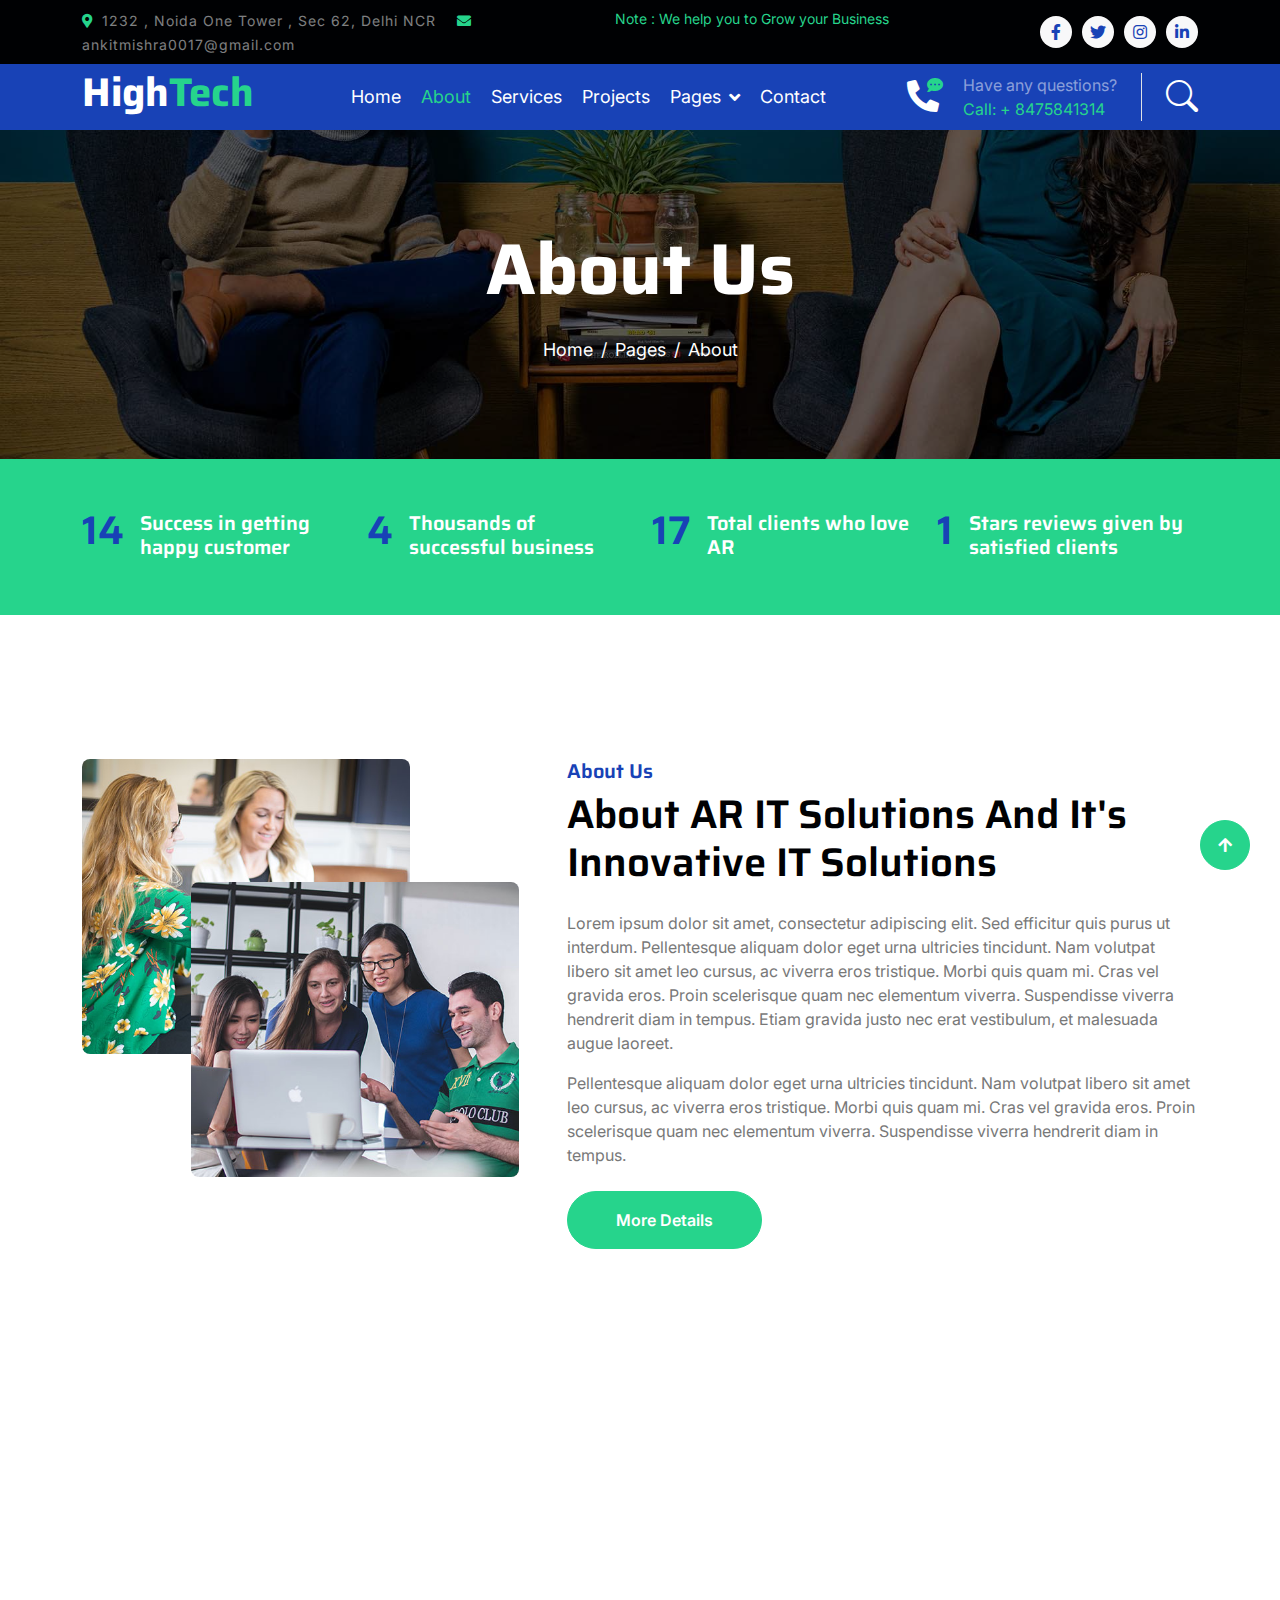
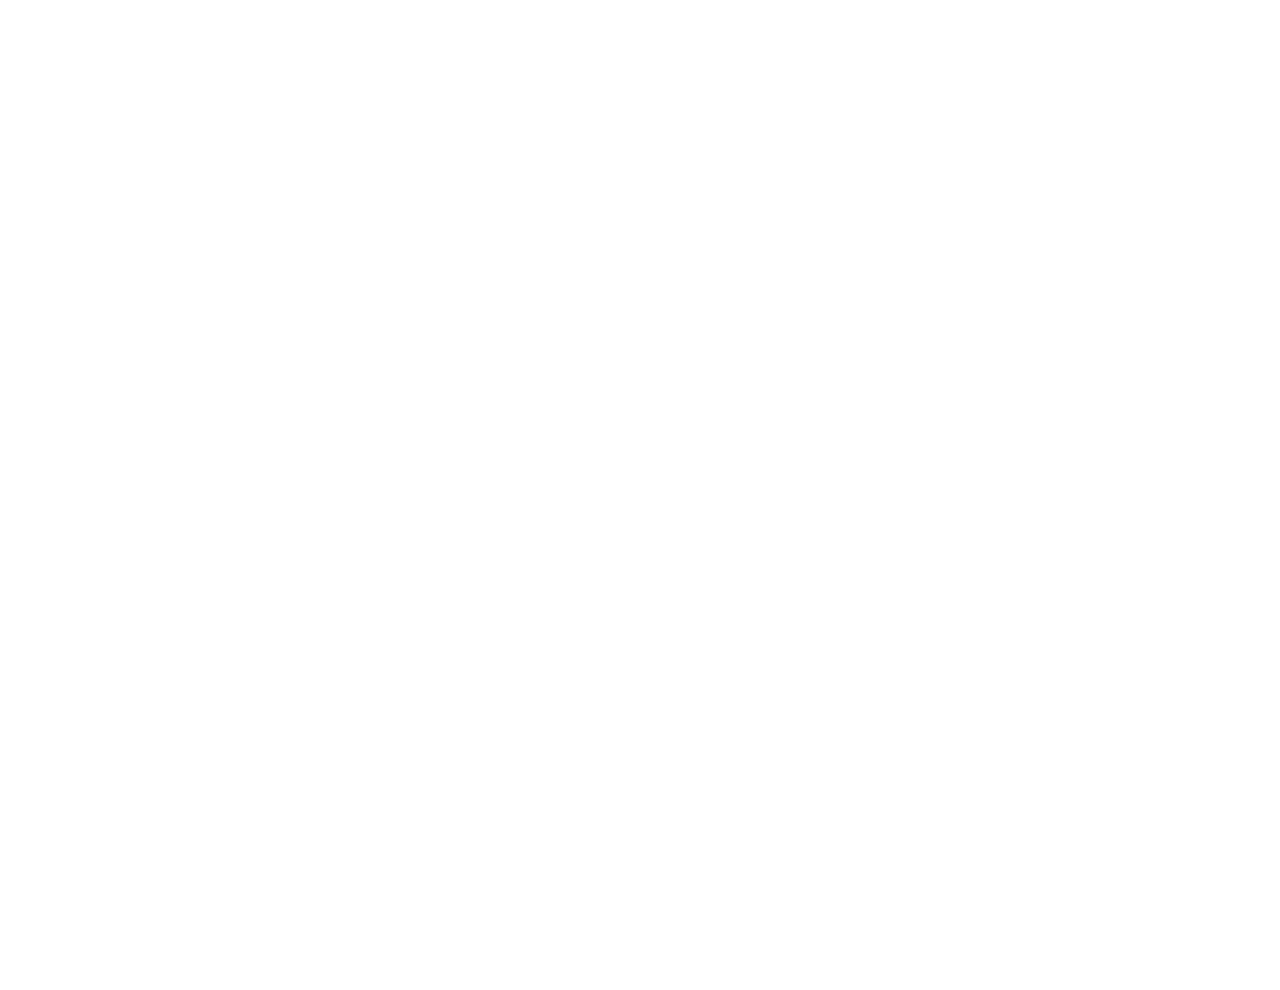
<file: about.html>
<!DOCTYPE html>
<html lang="en">

    <head>
        <meta charset="utf-8">
        <title>AR - IT Solutions Website Template</title>
        <meta content="width=device-width, initial-scale=1.0" name="viewport">
        <meta content="" name="keywords">
        <meta content="" name="description">

        <!-- Google Web Fonts -->
        <link rel="preconnect" href="https://fonts.googleapis.com">
        <link rel="preconnect" href="https://fonts.gstatic.com" crossorigin>
        <link href="https://fonts.googleapis.com/css2?family=Inter:wght@400;500;600&family=Saira:wght@500;600;700&display=swap" rel="stylesheet"> 

        <!-- Icon Font Stylesheet -->
        <link href="https://cdnjs.cloudflare.com/ajax/libs/font-awesome/5.10.0/css/all.min.css" rel="stylesheet">
        <link href="https://cdn.jsdelivr.net/npm/bootstrap-icons@1.4.1/font/bootstrap-icons.css" rel="stylesheet">

        <!-- Libraries Stylesheet -->
        <link href="lib/animate/animate.min.css" rel="stylesheet">
        <link href="lib/owlcarousel/assets/owl.carousel.min.css" rel="stylesheet">

        <!-- Customized Bootstrap Stylesheet -->
        <link href="css/bootstrap.min.css" rel="stylesheet">

        <!-- Template Stylesheet -->
        <link href="css/style.css" rel="stylesheet">
    </head>

    <body>
        <!-- Spinner Start -->
        <div id="spinner" class="show position-fixed translate-middle w-100 vh-100 top-50 start-50 d-flex align-items-center justify-content-center">
            <div class="spinner-grow text-primary" role="status"></div>
        </div>
        <!-- Spinner End -->

        <!-- Topbar Start -->
        <div class="container-fluid bg-dark py-2 d-none d-md-flex">
            <div class="container">
                <div class="d-flex justify-content-between topbar">
                    <div class="top-info">
                        <small class="me-3 text-white-50"><a href="#"><i class="fas fa-map-marker-alt me-2 text-secondary"></i></a>1232 , Noida One Tower , Sec 62, Delhi NCR</small>
                        <small class="me-3 text-white-50"><a href="#"><i class="fas fa-envelope me-2 text-secondary"></i></a>ankitmishra0017@gmail.com</small>
                    </div>
                    <div id="note" class="text-secondary d-none d-xl-flex"><small>Note : We help you to Grow your Business</small></div>
                    <div class="top-link">
                        <a href="" class="bg-light nav-fill btn btn-sm-square rounded-circle"><i class="fab fa-facebook-f text-primary"></i></a>
                        <a href="" class="bg-light nav-fill btn btn-sm-square rounded-circle"><i class="fab fa-twitter text-primary"></i></a>
                        <a href="" class="bg-light nav-fill btn btn-sm-square rounded-circle"><i class="fab fa-instagram text-primary"></i></a>
                        <a href="" class="bg-light nav-fill btn btn-sm-square rounded-circle me-0"><i class="fab fa-linkedin-in text-primary"></i></a>
                    </div>
                </div>
            </div>
        </div>
        <!-- Topbar End -->

        <!-- Navbar Start -->
        <div class="container-fluid bg-primary">
            <div class="container">
                <nav class="navbar navbar-dark navbar-expand-lg py-0">
                    <a href="index.html" class="navbar-brand">
                        <h1 class="text-white fw-bold d-block">High<span class="text-secondary">Tech</span> </h1>
                    </a>
                    <button type="button" class="navbar-toggler me-0" data-bs-toggle="collapse" data-bs-target="#navbarCollapse">
                        <span class="navbar-toggler-icon"></span>
                    </button>
                    <div class="collapse navbar-collapse bg-transparent" id="navbarCollapse">
                        <div class="navbar-nav ms-auto mx-xl-auto p-0">
                            <a href="index.html" class="nav-item nav-link">Home</a>
                            <a href="about.html" class="nav-item nav-link active">About</a>
                            <a href="service.html" class="nav-item nav-link">Services</a>
                            <a href="project.html" class="nav-item nav-link">Projects</a>
                            <div class="nav-item dropdown">
                                <a href="#" class="nav-link dropdown-toggle" data-bs-toggle="dropdown">Pages</a>
                                <div class="dropdown-menu rounded">
                                    <a href="blog.html" class="dropdown-item">Our Blog</a>
                                    <a href="team.html" class="dropdown-item">Our Team</a>
                                    <a href="testimonial.html" class="dropdown-item">Testimonial</a>
                                    <a href="404.html" class="dropdown-item">404 Page</a>
                                </div>
                            </div>
                            <a href="contact.html" class="nav-item nav-link">Contact</a>
                        </div>
                    </div>
                    <div class="d-none d-xl-flex flex-shirink-0">
                        <div id="phone-tada" class="d-flex align-items-center justify-content-center me-4">
                            <a href="" class="position-relative animated tada infinite">
                                <i class="fa fa-phone-alt text-white fa-2x"></i>
                                <div class="position-absolute" style="top: -7px; left: 20px;">
                                    <span><i class="fa fa-comment-dots text-secondary"></i></span>
                                </div>
                            </a>
                        </div>
                        <div class="d-flex flex-column pe-4 border-end">
                            <span class="text-white-50">Have any questions?</span>
                            <span class="text-secondary">Call: + 8475841314</span>
                        </div>
                        <div class="d-flex align-items-center justify-content-center ms-4 ">
                            <a href="#"><i class="bi bi-search text-white fa-2x"></i> </a>
                        </div>
                    </div>
                </nav>
            </div>
        </div>
        <!-- Navbar End -->

        
        <!-- Page Header Start -->
        <div class="container-fluid page-header py-5">
            <div class="container text-center py-5">
                <h1 class="display-2 text-white mb-4 animated slideInDown">About Us</h1>
                <nav aria-label="breadcrumb animated slideInDown">
                    <ol class="breadcrumb justify-content-center mb-0">
                        <li class="breadcrumb-item"><a href="#">Home</a></li>
                        <li class="breadcrumb-item"><a href="#">Pages</a></li>
                        <li class="breadcrumb-item" aria-current="page">About</li>
                    </ol>
                </nav>
            </div>
        </div>
        <!-- Page Header End -->


        <!-- Fact Start -->
        <div class="container-fluid bg-secondary py-5">
            <div class="container">
                <div class="row">
                    <div class="col-lg-3 wow fadeIn" data-wow-delay=".1s">
                        <div class="d-flex counter">
                            <h1 class="me-3 text-primary counter-value">99</h1>
                            <h5 class="text-white mt-1">Success in getting happy customer</h5>
                        </div>
                    </div>
                    <div class="col-lg-3 wow fadeIn" data-wow-delay=".3s">
                        <div class="d-flex counter">
                            <h1 class="me-3 text-primary counter-value">25</h1>
                            <h5 class="text-white mt-1">Thousands of successful business</h5>
                        </div>
                    </div>
                    <div class="col-lg-3 wow fadeIn" data-wow-delay=".5s">
                        <div class="d-flex counter">
                            <h1 class="me-3 text-primary counter-value">120</h1>
                            <h5 class="text-white mt-1">Total clients who love AR</h5>
                        </div>
                    </div>
                    <div class="col-lg-3 wow fadeIn" data-wow-delay=".7s">
                        <div class="d-flex counter">
                            <h1 class="me-3 text-primary counter-value">5</h1>
                            <h5 class="text-white mt-1">Stars reviews given by satisfied clients</h5>
                        </div>
                    </div>
                </div>
            </div>
        </div>
        <!-- Fact End -->


        <!-- About Start -->
        <div class="container-fluid py-5 my-5">
            <div class="container py-5">
                <div class="row g-5">
                    <div class="col-lg-5 col-md-6 col-sm-12 wow fadeIn" data-wow-delay=".3s">
                        <div class="h-100 position-relative">
                            <img src="img/about-1.jpg" class="img-fluid w-75 rounded" alt="" style="margin-bottom: 25%;">
                            <div class="position-absolute w-75" style="top: 25%; left: 25%;">
                                <img src="img/about-2.jpg" class="img-fluid w-100 rounded" alt="">
                            </div>
                        </div>
                    </div>
                    <div class="col-lg-7 col-md-6 col-sm-12 wow fadeIn" data-wow-delay=".5s">
                        <h5 class="text-primary">About Us</h5>
                        <h1 class="mb-4">About AR IT Solutions And It's Innovative IT Solutions</h1>
                        <p>Lorem ipsum dolor sit amet, consectetur adipiscing elit. Sed efficitur quis purus ut interdum. Pellentesque aliquam dolor eget urna ultricies tincidunt. Nam volutpat libero sit amet leo cursus, ac viverra eros tristique. Morbi quis quam mi. Cras vel gravida eros. Proin scelerisque quam nec elementum viverra. Suspendisse viverra hendrerit diam in tempus. Etiam gravida justo nec erat vestibulum, et malesuada augue laoreet.</p>
                        <p class="mb-4">Pellentesque aliquam dolor eget urna ultricies tincidunt. Nam volutpat libero sit amet leo cursus, ac viverra eros tristique. Morbi quis quam mi. Cras vel gravida eros. Proin scelerisque quam nec elementum viverra. Suspendisse viverra hendrerit diam in tempus.</p>
                        <a href="" class="btn btn-secondary rounded-pill px-5 py-3 text-white">More Details</a>
                    </div>
                </div>
            </div>
        </div>
        <!-- About End -->


        <!-- Team Start -->
        <div class="container-fluid pb-5 mb-5 team">
            <div class="container pb-5">
                <div class="text-center mx-auto pb-5 wow fadeIn" data-wow-delay=".3s" style="max-width: 600px;">
                    <h5 class="text-primary">Our Team</h5>
                    <h1>Meet our expert Team</h1>
                </div>
                <div class="owl-carousel team-carousel wow fadeIn" data-wow-delay=".5s">
                    <div class="rounded team-item">
                        <div class="team-content">
                            <div class="team-img-icon">
                                <div class="team-img rounded-circle">
                                    <img src="img/team-1.jpg" class="img-fluid w-100 rounded-circle" alt="">
                                </div>
                                <div class="team-name text-center py-3">
                                    <h4 class="">Full Name</h4>
                                    <p class="m-0">Designation</p>
                                </div>
                                <div class="team-icon d-flex justify-content-center pb-4">
                                    <a class="btn btn-square btn-secondary text-white rounded-circle m-1" href=""><i class="fab fa-facebook-f"></i></a>
                                    <a class="btn btn-square btn-secondary text-white rounded-circle m-1" href=""><i class="fab fa-twitter"></i></a>
                                    <a class="btn btn-square btn-secondary text-white rounded-circle m-1" href=""><i class="fab fa-instagram"></i></a>
                                    <a class="btn btn-square btn-secondary text-white rounded-circle m-1" href=""><i class="fab fa-linkedin-in"></i></a>
                                </div>
                            </div>
                        </div>
                    </div>
                    <div class="rounded team-item">
                        <div class="team-content">
                            <div class="team-img-icon">
                                <div class="team-img rounded-circle">
                                    <img src="img/team-2.jpg" class="img-fluid w-100 rounded-circle" alt="">
                                </div>
                                <div class="team-name text-center py-3">
                                    <h4 class="">Full Name</h4>
                                    <p class="m-0">Designation</p>
                                </div>
                                <div class="team-icon d-flex justify-content-center pb-4">
                                    <a class="btn btn-square btn-secondary text-white rounded-circle m-1" href=""><i class="fab fa-facebook-f"></i></a>
                                    <a class="btn btn-square btn-secondary text-white rounded-circle m-1" href=""><i class="fab fa-twitter"></i></a>
                                    <a class="btn btn-square btn-secondary text-white rounded-circle m-1" href=""><i class="fab fa-instagram"></i></a>
                                    <a class="btn btn-square btn-secondary text-white rounded-circle m-1" href=""><i class="fab fa-linkedin-in"></i></a>
                                </div>
                            </div>
                        </div>
                    </div>
                    <div class="rounded team-item">
                        <div class="team-content">
                            <div class="team-img-icon">
                                <div class="team-img rounded-circle">
                                    <img src="img/team-3.jpg" class="img-fluid w-100 rounded-circle" alt="">
                                </div>
                                <div class="team-name text-center py-3">
                                    <h4 class="">Full Name</h4>
                                    <p class="m-0">Designation</p>
                                </div>
                                <div class="team-icon d-flex justify-content-center pb-4">
                                    <a class="btn btn-square btn-secondary text-white rounded-circle m-1" href=""><i class="fab fa-facebook-f"></i></a>
                                    <a class="btn btn-square btn-secondary text-white rounded-circle m-1" href=""><i class="fab fa-twitter"></i></a>
                                    <a class="btn btn-square btn-secondary text-white rounded-circle m-1" href=""><i class="fab fa-instagram"></i></a>
                                    <a class="btn btn-square btn-secondary text-white rounded-circle m-1" href=""><i class="fab fa-linkedin-in"></i></a>
                                </div>
                            </div>
                        </div>
                    </div>
                    <div class="rounded team-item">
                        <div class="team-content">
                            <div class="team-img-icon">
                                <div class="team-img rounded-circle">
                                    <img src="img/team-4.jpg" class="img-fluid w-100 rounded-circle" alt="">
                                </div>
                                <div class="team-name text-center py-3">
                                    <h4 class="">Full Name</h4>
                                    <p class="m-0">Designation</p>
                                </div>
                                <div class="team-icon d-flex justify-content-center pb-4">
                                    <a class="btn btn-square btn-secondary text-white rounded-circle m-1" href=""><i class="fab fa-facebook-f"></i></a>
                                    <a class="btn btn-square btn-secondary text-white rounded-circle m-1" href=""><i class="fab fa-twitter"></i></a>
                                    <a class="btn btn-square btn-secondary text-white rounded-circle m-1" href=""><i class="fab fa-instagram"></i></a>
                                    <a class="btn btn-square btn-secondary text-white rounded-circle m-1" href=""><i class="fab fa-linkedin-in"></i></a>
                                </div>
                            </div>
                        </div>
                    </div>
                </div>
            </div>
        </div>
        <!-- Team End -->


        <!-- Footer Start -->
         <div class="container-fluid footer bg-dark wow fadeIn" data-wow-delay=".3s">
            <div class="container pt-5 pb-4">
                <div class="row g-5">
                    <div class="col-lg-3 col-md-6">
                        <a href="index.html">
                            <h1 class="text-white fw-bold d-block">High<span class="text-secondary">Tech</span> </h1>
                        </a>
                        <p class="mt-4 text-light">Lorem ipsum dolor sit amet consectetur adipisicing elit. Soluta facere delectus qui placeat inventore consectetur repellendus optio debitis.</p>
                        <div class="d-flex AR-link">
                            <a href="" class="btn-light nav-fill btn btn-square rounded-circle me-2"><i class="fab fa-facebook-f text-primary"></i></a>
                            <a href="" class="btn-light nav-fill btn btn-square rounded-circle me-2"><i class="fab fa-twitter text-primary"></i></a>
                            <a href="" class="btn-light nav-fill btn btn-square rounded-circle me-2"><i class="fab fa-instagram text-primary"></i></a>
                            <a href="" class="btn-light nav-fill btn btn-square rounded-circle me-0"><i class="fab fa-linkedin-in text-primary"></i></a>
                        </div>
                    </div>
                    <div class="col-lg-3 col-md-6">
                        <a href="#" class="h3 text-secondary">Short Link</a>
                        <div class="mt-4 d-flex flex-column short-link">
                            <a href="" class="mb-2 text-white"><i class="fas fa-angle-right text-secondary me-2"></i>About us</a>
                            <a href="" class="mb-2 text-white"><i class="fas fa-angle-right text-secondary me-2"></i>Contact us</a>
                            <a href="" class="mb-2 text-white"><i class="fas fa-angle-right text-secondary me-2"></i>Our Services</a>
                            <a href="" class="mb-2 text-white"><i class="fas fa-angle-right text-secondary me-2"></i>Our Projects</a>
                            <a href="" class="mb-2 text-white"><i class="fas fa-angle-right text-secondary me-2"></i>Latest Blog</a>
                        </div>
                    </div>
                    <div class="col-lg-3 col-md-6">
                        <a href="#" class="h3 text-secondary">Help Link</a>
                        <div class="mt-4 d-flex flex-column help-link">
                            <a href="" class="mb-2 text-white"><i class="fas fa-angle-right text-secondary me-2"></i>Terms Of use</a>
                            <a href="" class="mb-2 text-white"><i class="fas fa-angle-right text-secondary me-2"></i>Privacy Policy</a>
                            <a href="" class="mb-2 text-white"><i class="fas fa-angle-right text-secondary me-2"></i>Helps</a>
                            <a href="" class="mb-2 text-white"><i class="fas fa-angle-right text-secondary me-2"></i>FQAs</a>
                            <a href="" class="mb-2 text-white"><i class="fas fa-angle-right text-secondary me-2"></i>Contact</a>
                        </div>
                    </div>
                    <div class="col-lg-3 col-md-6">
                        <a href="#" class="h3 text-secondary">Contact Us</a>
                        <div class="text-white mt-4 d-flex flex-column contact-link">
                            <a href="#" class="pb-3 text-light border-bottom border-primary"><i class="fas fa-map-marker-alt text-secondary me-2"></i> 1232 , Noida One Tower , Sec 62, Delhi NCR</a>
                            <a href="#" class="py-3 text-light border-bottom border-primary"><i class="fas fa-phone-alt text-secondary me-2"></i> +91 8475841314</a>
                            <a href="#" class="py-3 text-light border-bottom border-primary"><i class="fas fa-envelope text-secondary me-2"></i> ankitmishra0017@gmail.com</a>
                        </div>
                    </div>
                </div>
                <hr class="text-light mt-5 mb-4">
                <div class="row">
                    <div class="col-md-6 text-center text-md-start">
                        <span class="text-light"><a href="#" class="text-secondary"><i class="fas fa-copyright text-secondary me-2"></i>Your Site Name</a>, All right reserved.</span>
                    </div>
                    <div class="col-md-6 text-center text-md-end">
                        <!--/*** This template is free as long as you keep the footer author’s credit link/attribution link/backlink. If you'd like to use the template without the footer author’s credit link/attribution link/backlink, you can purchase the Credit Removal License from "https://htmlcodex.com/credit-removal". Thank you for your support. ***/-->
                        <span class="text-light">Designed By<a href="https://htmlcodex.com" class="text-secondary"> AR IT  solutions Team</a> </span>
                    </div>
                </div>
            </div>
        </div>
        <!-- Footer End -->


        <!-- Back to Top -->
        <a href="#" class="btn btn-secondary btn-square rounded-circle back-to-top"><i class="fa fa-arrow-up text-white"></i></a>

        
        <!-- JavaScript Libraries -->
        <script src="https://ajax.googleapis.com/ajax/libs/jquery/3.6.4/jquery.min.js"></script>
        <script src="https://cdn.jsdelivr.net/npm/bootstrap@5.0.0/dist/js/bootstrap.bundle.min.js"></script>
        <script src="lib/wow/wow.min.js"></script>
        <script src="lib/easing/easing.min.js"></script>
        <script src="lib/waypoints/waypoints.min.js"></script>
        <script src="lib/owlcarousel/owl.carousel.min.js"></script>

        <!-- Template Javascript -->
        <script src="js/main.js"></script>
    </body>

</html>
</file>
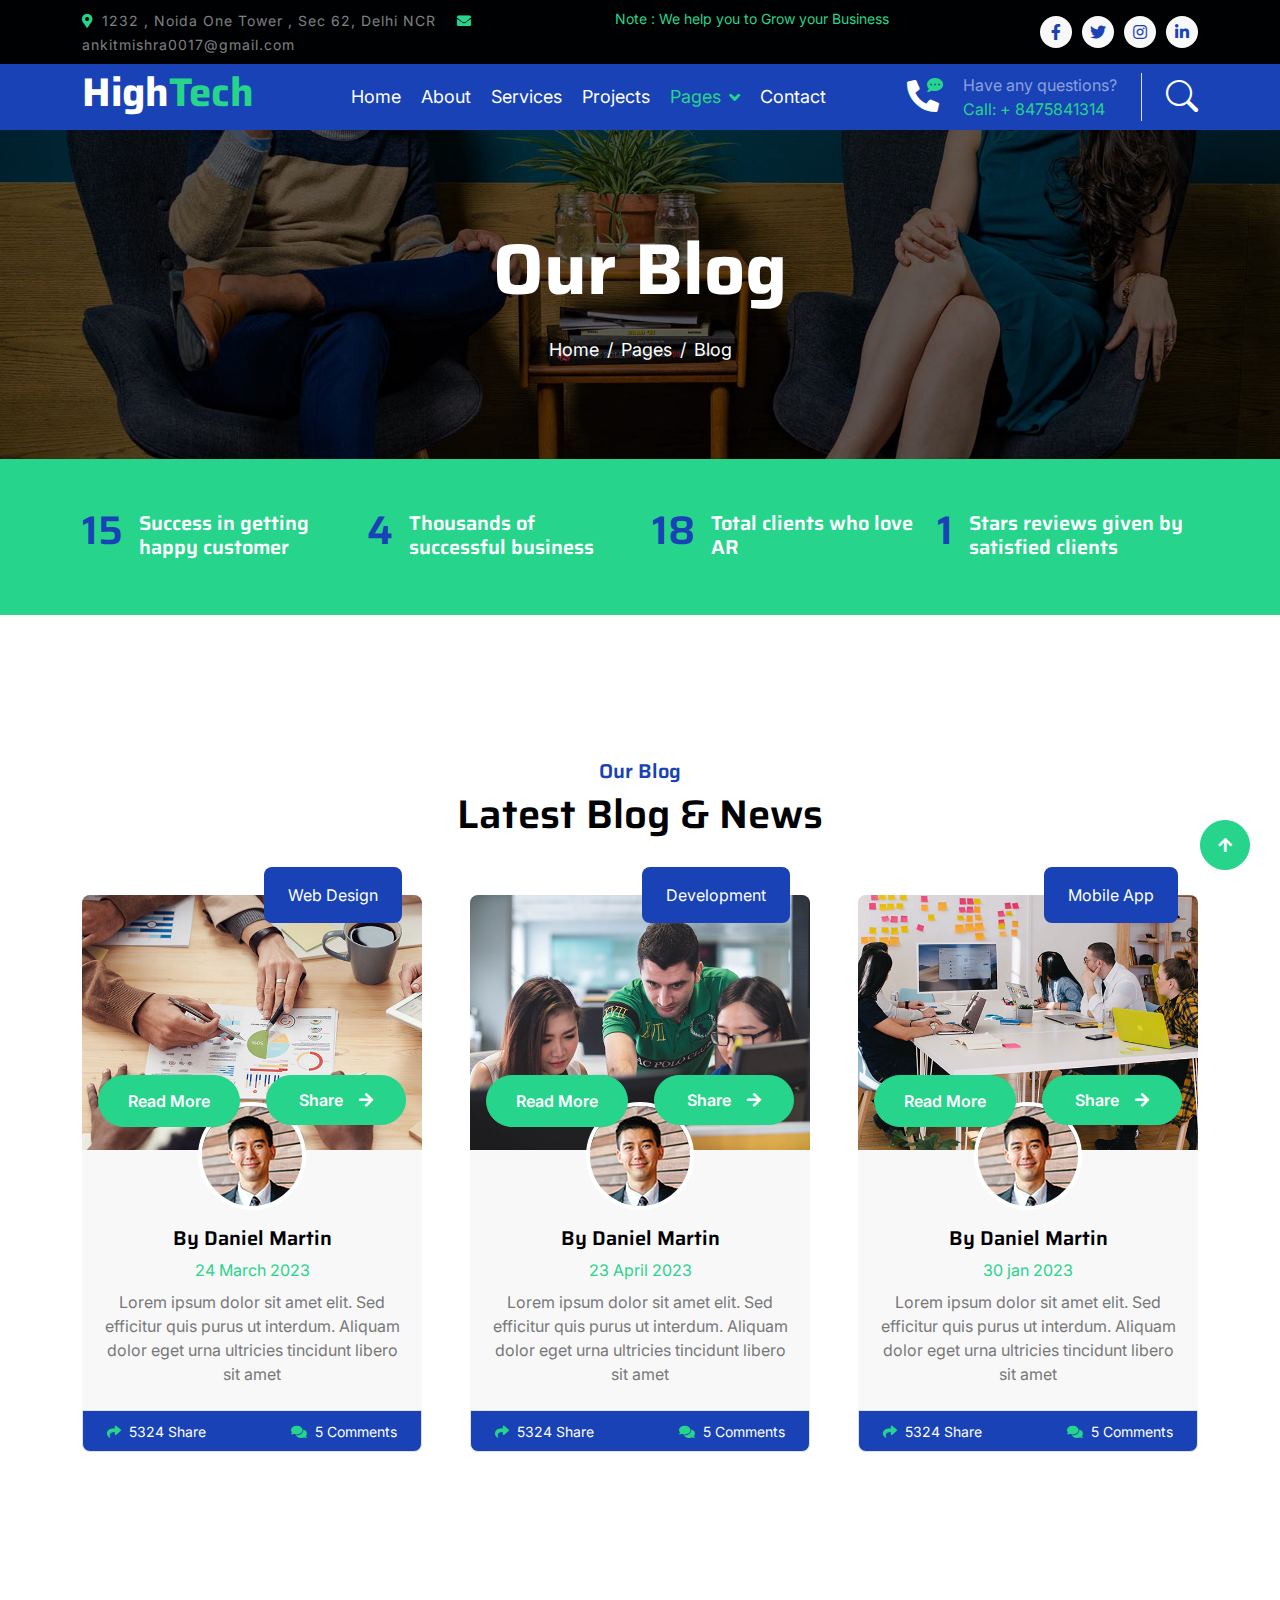
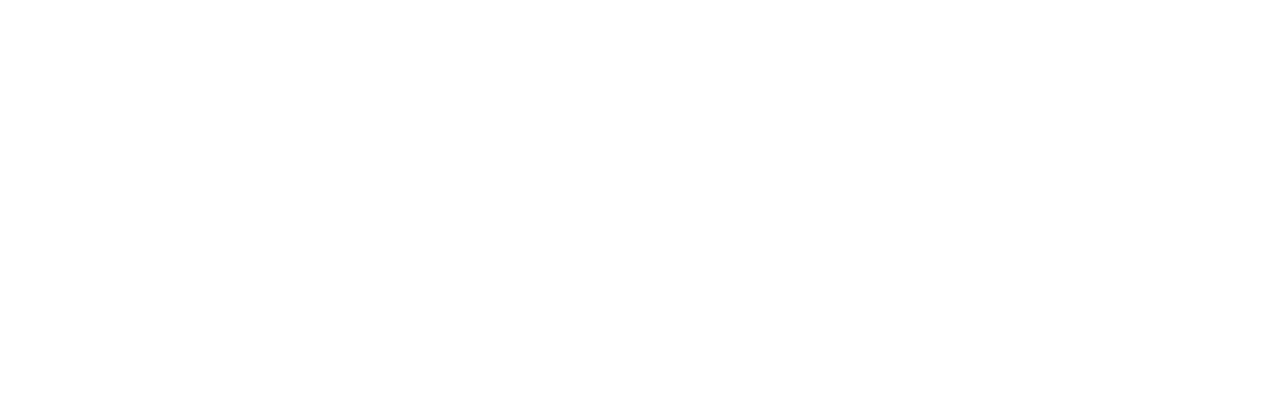
<file: blog.html>
<!DOCTYPE html>
<html lang="en">

    <head>
        <meta charset="utf-8">
        <title>AR - IT Solutions Website Template</title>
        <meta content="width=device-width, initial-scale=1.0" name="viewport">
        <meta content="" name="keywords">
        <meta content="" name="description">

        <!-- Google Web Fonts -->
        <link rel="preconnect" href="https://fonts.googleapis.com">
        <link rel="preconnect" href="https://fonts.gstatic.com" crossorigin>
        <link href="https://fonts.googleapis.com/css2?family=Inter:wght@400;500;600&family=Saira:wght@500;600;700&display=swap" rel="stylesheet"> 

        <!-- Icon Font Stylesheet -->
        <link href="https://cdnjs.cloudflare.com/ajax/libs/font-awesome/5.10.0/css/all.min.css" rel="stylesheet">
        <link href="https://cdn.jsdelivr.net/npm/bootstrap-icons@1.4.1/font/bootstrap-icons.css" rel="stylesheet">

        <!-- Libraries Stylesheet -->
        <link href="lib/animate/animate.min.css" rel="stylesheet">
        <link href="lib/owlcarousel/assets/owl.carousel.min.css" rel="stylesheet">

        <!-- Customized Bootstrap Stylesheet -->
        <link href="css/bootstrap.min.css" rel="stylesheet">

        <!-- Template Stylesheet -->
        <link href="css/style.css" rel="stylesheet">
    </head>

    <body>
        <!-- Spinner Start -->
        <div id="spinner" class="show position-fixed translate-middle w-100 vh-100 top-50 start-50 d-flex align-items-center justify-content-center">
            <div class="spinner-grow text-primary" role="status"></div>
        </div>
        <!-- Spinner End -->

        <!-- Topbar Start -->
        <div class="container-fluid bg-dark py-2 d-none d-md-flex">
            <div class="container">
                <div class="d-flex justify-content-between topbar">
                    <div class="top-info">
                        <small class="me-3 text-white-50"><a href="#"><i class="fas fa-map-marker-alt me-2 text-secondary"></i></a>1232 , Noida One Tower , Sec 62, Delhi NCR</small>
                        <small class="me-3 text-white-50"><a href="#"><i class="fas fa-envelope me-2 text-secondary"></i></a>ankitmishra0017@gmail.com</small>
                    </div>
                    <div id="note" class="text-secondary d-none d-xl-flex"><small>Note : We help you to Grow your Business</small></div>
                    <div class="top-link">
                        <a href="" class="bg-light nav-fill btn btn-sm-square rounded-circle"><i class="fab fa-facebook-f text-primary"></i></a>
                        <a href="" class="bg-light nav-fill btn btn-sm-square rounded-circle"><i class="fab fa-twitter text-primary"></i></a>
                        <a href="" class="bg-light nav-fill btn btn-sm-square rounded-circle"><i class="fab fa-instagram text-primary"></i></a>
                        <a href="" class="bg-light nav-fill btn btn-sm-square rounded-circle me-0"><i class="fab fa-linkedin-in text-primary"></i></a>
                    </div>
                </div>
            </div>
        </div>
        <!-- Topbar End -->

        <!-- Navbar Start -->
        <div class="container-fluid bg-primary">
            <div class="container">
                <nav class="navbar navbar-dark navbar-expand-lg py-0">
                    <a href="index.html" class="navbar-brand">
                        <h1 class="text-white fw-bold d-block">High<span class="text-secondary">Tech</span> </h1>
                    </a>
                    <button type="button" class="navbar-toggler me-0" data-bs-toggle="collapse" data-bs-target="#navbarCollapse">
                        <span class="navbar-toggler-icon"></span>
                    </button>
                    <div class="collapse navbar-collapse bg-transparent" id="navbarCollapse">
                        <div class="navbar-nav ms-auto mx-xl-auto p-0">
                            <a href="index.html" class="nav-item nav-link">Home</a>
                            <a href="about.html" class="nav-item nav-link">About</a>
                            <a href="service.html" class="nav-item nav-link">Services</a>
                            <a href="project.html" class="nav-item nav-link">Projects</a>
                            <div class="nav-item dropdown">
                                <a href="#" class="nav-link dropdown-toggle active" data-bs-toggle="dropdown">Pages</a>
                                <div class="dropdown-menu rounded">
                                    <a href="blog.html" class="dropdown-item active">Our Blog</a>
                                    <a href="team.html" class="dropdown-item">Our Team</a>
                                    <a href="testimonial.html" class="dropdown-item">Testimonial</a>
                                    <a href="404.html" class="dropdown-item">404 Page</a>
                                </div>
                            </div>
                            <a href="contact.html" class="nav-item nav-link">Contact</a>
                        </div>
                    </div>
                    <div class="d-none d-xl-flex flex-shirink-0">
                        <div id="phone-tada" class="d-flex align-items-center justify-content-center me-4">
                            <a href="" class="position-relative animated tada infinite">
                                <i class="fa fa-phone-alt text-white fa-2x"></i>
                                <div class="position-absolute" style="top: -7px; left: 20px;">
                                    <span><i class="fa fa-comment-dots text-secondary"></i></span>
                                </div>
                            </a>
                        </div>
                        <div class="d-flex flex-column pe-4 border-end">
                            <span class="text-white-50">Have any questions?</span>
                            <span class="text-secondary">Call: + 8475841314</span>
                        </div>
                        <div class="d-flex align-items-center justify-content-center ms-4 ">
                            <a href="#"><i class="bi bi-search text-white fa-2x"></i> </a>
                        </div>
                    </div>
                </nav>
            </div>
        </div>
        <!-- Navbar End -->

        
        <!-- Page Header Start -->
        <div class="container-fluid page-header py-5">
            <div class="container text-center py-5">
                <h1 class="display-2 text-white mb-4 animated slideInDown">Our Blog</h1>
                <nav aria-label="breadcrumb animated slideInDown">
                    <ol class="breadcrumb justify-content-center mb-0">
                        <li class="breadcrumb-item"><a href="#">Home</a></li>
                        <li class="breadcrumb-item"><a href="#">Pages</a></li>
                        <li class="breadcrumb-item" aria-current="page">Blog</li>
                    </ol>
                </nav>
            </div>
        </div>
        <!-- Page Header End -->


        <!-- Fact Start -->
        <div class="container-fluid bg-secondary py-5">
            <div class="container">
                <div class="row">
                    <div class="col-lg-3 wow fadeIn" data-wow-delay=".1s">
                        <div class="d-flex counter">
                            <h1 class="me-3 text-primary counter-value">99</h1>
                            <h5 class="text-white mt-1">Success in getting happy customer</h5>
                        </div>
                    </div>
                    <div class="col-lg-3 wow fadeIn" data-wow-delay=".3s">
                        <div class="d-flex counter">
                            <h1 class="me-3 text-primary counter-value">25</h1>
                            <h5 class="text-white mt-1">Thousands of successful business</h5>
                        </div>
                    </div>
                    <div class="col-lg-3 wow fadeIn" data-wow-delay=".5s">
                        <div class="d-flex counter">
                            <h1 class="me-3 text-primary counter-value">120</h1>
                            <h5 class="text-white mt-1">Total clients who love AR</h5>
                        </div>
                    </div>
                    <div class="col-lg-3 wow fadeIn" data-wow-delay=".7s">
                        <div class="d-flex counter">
                            <h1 class="me-3 text-primary counter-value">5</h1>
                            <h5 class="text-white mt-1">Stars reviews given by satisfied clients</h5>
                        </div>
                    </div>
                </div>
            </div>
        </div>
        <!-- Fact End -->


        <!-- Blog Start -->
        <div class="container-fluid blog py-5 my-5">
            <div class="container py-5">
                <div class="text-center mx-auto pb-5 wow fadeIn" data-wow-delay=".3s" style="max-width: 600px;">
                    <h5 class="text-primary">Our Blog</h5>
                    <h1>Latest Blog & News</h1>
                </div>
                <div class="row g-5 justify-content-center">
                    <div class="col-lg-6 col-xl-4 wow fadeIn" data-wow-delay=".3s">
                        <div class="blog-item position-relative bg-light rounded">
                            <img src="img/blog-1.jpg" class="img-fluid w-100 rounded-top" alt="">
                            <span class="position-absolute px-4 py-3 bg-primary text-white rounded" style="top: -28px; right: 20px;">Web Design</span>
                            <div class="blog-btn d-flex justify-content-between position-relative px-3" style="margin-top: -75px;">
                                <div class="blog-icon btn btn-secondary px-3 rounded-pill my-auto">
                                    <a href="" class="btn text-white">Read More</a>
                                </div>
                                <div class="blog-btn-icon btn btn-secondary px-4 py-3 rounded-pill ">
                                    <div class="blog-icon-1">
                                        <p class="text-white px-2">Share<i class="fa fa-arrow-right ms-3"></i></p>
                                    </div>
                                    <div class="blog-icon-2">
                                        <a href="" class="btn me-1"><i class="fab fa-facebook-f text-white"></i></a>
                                        <a href="" class="btn me-1"><i class="fab fa-twitter text-white"></i></a>
                                        <a href="" class="btn me-1"><i class="fab fa-instagram text-white"></i></a>
                                    </div>
                                </div>
                            </div>
                            <div class="blog-content text-center position-relative px-3" style="margin-top: -25px;">
                                <img src="img/admin.jpg" class="img-fluid rounded-circle border border-4 border-white mb-3" alt="">
                                <h5 class="">By Daniel Martin</h5>
                                <span class="text-secondary">24 March 2023</span>
                                <p class="py-2">Lorem ipsum dolor sit amet elit. Sed efficitur quis purus ut interdum. Aliquam dolor eget urna ultricies tincidunt libero sit amet</p>
                            </div>
                            <div class="blog-coment d-flex justify-content-between px-4 py-2 border bg-primary rounded-bottom">
                                <a href="" class="text-white"><small><i class="fas fa-share me-2 text-secondary"></i>5324 Share</small></a>
                                <a href="" class="text-white"><small><i class="fa fa-comments me-2 text-secondary"></i>5 Comments</small></a>
                            </div>
                        </div>
                    </div>
                    <div class="col-lg-6 col-xl-4 wow fadeIn" data-wow-delay=".5s">
                        <div class="blog-item position-relative bg-light rounded">
                            <img src="img/blog-2.jpg" class="img-fluid w-100 rounded-top" alt="">
                            <span class="position-absolute px-4 py-3 bg-primary text-white rounded" style="top: -28px; right: 20px;">Development</span>
                            <div class="blog-btn d-flex justify-content-between position-relative px-3" style="margin-top: -75px;">
                                <div class="blog-icon btn btn-secondary px-3 rounded-pill my-auto">
                                    <a href="" class="btn text-white ">Read More</a>
                                </div>
                                <div class="blog-btn-icon btn btn-secondary px-4 py-3 rounded-pill ">
                                    <div class="blog-icon-1">
                                        <p class="text-white px-2">Share<i class="fa fa-arrow-right ms-3"></i></p>
                                    </div>
                                    <div class="blog-icon-2">
                                        <a href="" class="btn me-1"><i class="fab fa-facebook-f text-white"></i></a>
                                        <a href="" class="btn me-1"><i class="fab fa-twitter text-white"></i></a>
                                        <a href="" class="btn me-1"><i class="fab fa-instagram text-white"></i></a>
                                    </div>
                                </div>
                            </div>
                            <div class="blog-content text-center position-relative px-3" style="margin-top: -25px;">
                                <img src="img/admin.jpg" class="img-fluid rounded-circle border border-4 border-white mb-3" alt="">
                                <h5 class="">By Daniel Martin</h5>
                                <span class="text-secondary">23 April 2023</span>
                                <p class="py-2">Lorem ipsum dolor sit amet elit. Sed efficitur quis purus ut interdum. Aliquam dolor eget urna ultricies tincidunt libero sit amet</p>
                            </div>
                            <div class="blog-coment d-flex justify-content-between px-4 py-2 border bg-primary rounded-bottom">
                                <a href="" class="text-white"><small><i class="fas fa-share me-2 text-secondary"></i>5324 Share</small></a>
                                <a href="" class="text-white"><small><i class="fa fa-comments me-2 text-secondary"></i>5 Comments</small></a>
                            </div>
                        </div>
                    </div>
                    <div class="col-lg-6 col-xl-4 wow fadeIn" data-wow-delay=".7s">
                        <div class="blog-item position-relative bg-light rounded">
                            <img src="img/blog-3.jpg" class="img-fluid w-100 rounded-top" alt="">
                            <span class="position-absolute px-4 py-3 bg-primary text-white rounded" style="top: -28px; right: 20px;">Mobile App</span>
                            <div class="blog-btn d-flex justify-content-between position-relative px-3" style="margin-top: -75px;">
                                <div class="blog-icon btn btn-secondary px-3 rounded-pill my-auto">
                                    <a href="" class="btn text-white ">Read More</a>
                                </div>
                                <div class="blog-btn-icon btn btn-secondary px-4 py-3 rounded-pill ">
                                    <div class="blog-icon-1">
                                        <p class="text-white px-2">Share<i class="fa fa-arrow-right ms-3"></i></p>
                                    </div>
                                    <div class="blog-icon-2">
                                        <a href="" class="btn me-1"><i class="fab fa-facebook-f text-white"></i></a>
                                        <a href="" class="btn me-1"><i class="fab fa-twitter text-white"></i></a>
                                        <a href="" class="btn me-1"><i class="fab fa-instagram text-white"></i></a>
                                    </div>
                                </div>
                            </div>
                            <div class="blog-content text-center position-relative px-3" style="margin-top: -25px;">
                                <img src="img/admin.jpg" class="img-fluid rounded-circle border border-4 border-white mb-3" alt="">
                                <h5 class="">By Daniel Martin</h5>
                                <span class="text-secondary">30 jan 2023</span>
                                <p class="py-2">Lorem ipsum dolor sit amet elit. Sed efficitur quis purus ut interdum. Aliquam dolor eget urna ultricies tincidunt libero sit amet</p>
                            </div>
                            <div class="blog-coments d-flex justify-content-between px-4 py-2 border bg-primary rounded-bottom">
                                <a href="" class="text-white"><small><i class="fas fa-share me-2 text-secondary"></i>5324 Share</small></a>
                                <a href="" class="text-white"><small><i class="fa fa-comments me-2 text-secondary"></i>5 Comments</small></a>
                            </div>
                        </div>
                    </div>
                </div>
            </div>
        </div>
        <!-- Blog End -->


        <!-- Footer Start -->
         <div class="container-fluid footer bg-dark wow fadeIn" data-wow-delay=".3s">
            <div class="container pt-5 pb-4">
                <div class="row g-5">
                    <div class="col-lg-3 col-md-6">
                        <a href="index.html">
                            <h1 class="text-white fw-bold d-block">High<span class="text-secondary">Tech</span> </h1>
                        </a>
                        <p class="mt-4 text-light">Lorem ipsum dolor sit amet consectetur adipisicing elit. Soluta facere delectus qui placeat inventore consectetur repellendus optio debitis.</p>
                        <div class="d-flex AR-link">
                            <a href="" class="btn-light nav-fill btn btn-square rounded-circle me-2"><i class="fab fa-facebook-f text-primary"></i></a>
                            <a href="" class="btn-light nav-fill btn btn-square rounded-circle me-2"><i class="fab fa-twitter text-primary"></i></a>
                            <a href="" class="btn-light nav-fill btn btn-square rounded-circle me-2"><i class="fab fa-instagram text-primary"></i></a>
                            <a href="" class="btn-light nav-fill btn btn-square rounded-circle me-0"><i class="fab fa-linkedin-in text-primary"></i></a>
                        </div>
                    </div>
                    <div class="col-lg-3 col-md-6">
                        <a href="#" class="h3 text-secondary">Short Link</a>
                        <div class="mt-4 d-flex flex-column short-link">
                            <a href="" class="mb-2 text-white"><i class="fas fa-angle-right text-secondary me-2"></i>About us</a>
                            <a href="" class="mb-2 text-white"><i class="fas fa-angle-right text-secondary me-2"></i>Contact us</a>
                            <a href="" class="mb-2 text-white"><i class="fas fa-angle-right text-secondary me-2"></i>Our Services</a>
                            <a href="" class="mb-2 text-white"><i class="fas fa-angle-right text-secondary me-2"></i>Our Projects</a>
                            <a href="" class="mb-2 text-white"><i class="fas fa-angle-right text-secondary me-2"></i>Latest Blog</a>
                        </div>
                    </div>
                    <div class="col-lg-3 col-md-6">
                        <a href="#" class="h3 text-secondary">Help Link</a>
                        <div class="mt-4 d-flex flex-column help-link">
                            <a href="" class="mb-2 text-white"><i class="fas fa-angle-right text-secondary me-2"></i>Terms Of use</a>
                            <a href="" class="mb-2 text-white"><i class="fas fa-angle-right text-secondary me-2"></i>Privacy Policy</a>
                            <a href="" class="mb-2 text-white"><i class="fas fa-angle-right text-secondary me-2"></i>Helps</a>
                            <a href="" class="mb-2 text-white"><i class="fas fa-angle-right text-secondary me-2"></i>FQAs</a>
                            <a href="" class="mb-2 text-white"><i class="fas fa-angle-right text-secondary me-2"></i>Contact</a>
                        </div>
                    </div>
                    <div class="col-lg-3 col-md-6">
                        <a href="#" class="h3 text-secondary">Contact Us</a>
                        <div class="text-white mt-4 d-flex flex-column contact-link">
                            <a href="#" class="pb-3 text-light border-bottom border-primary"><i class="fas fa-map-marker-alt text-secondary me-2"></i> 1232 , Noida One Tower , Sec 62, Delhi NCR</a>
                            <a href="#" class="py-3 text-light border-bottom border-primary"><i class="fas fa-phone-alt text-secondary me-2"></i> +91 8475841314</a>
                            <a href="#" class="py-3 text-light border-bottom border-primary"><i class="fas fa-envelope text-secondary me-2"></i> ankitmishra0017@gmail.com</a>
                        </div>
                    </div>
                </div>
                <hr class="text-light mt-5 mb-4">
                <div class="row">
                    <div class="col-md-6 text-center text-md-start">
                        <span class="text-light"><a href="#" class="text-secondary"><i class="fas fa-copyright text-secondary me-2"></i>Your Site Name</a>, All right reserved.</span>
                    </div>
                    <div class="col-md-6 text-center text-md-end">
                        <!--/*** This template is free as long as you keep the footer author’s credit link/attribution link/backlink. If you'd like to use the template without the footer author’s credit link/attribution link/backlink, you can purchase the Credit Removal License from "https://htmlcodex.com/credit-removal". Thank you for your support. ***/-->
                        <span class="text-light">Designed By<a href="https://htmlcodex.com" class="text-secondary"> AR IT  solutions Team</a> </span>
                    </div>
                </div>
            </div>
        </div>
        <!-- Footer End -->


        <!-- Back to Top -->
        <a href="#" class="btn btn-secondary btn-square rounded-circle back-to-top"><i class="fa fa-arrow-up text-white"></i></a>

        
        <!-- JavaScript Libraries -->
        <script src="https://ajax.googleapis.com/ajax/libs/jquery/3.6.4/jquery.min.js"></script>
        <script src="https://cdn.jsdelivr.net/npm/bootstrap@5.0.0/dist/js/bootstrap.bundle.min.js"></script>
        <script src="lib/wow/wow.min.js"></script>
        <script src="lib/easing/easing.min.js"></script>
        <script src="lib/waypoints/waypoints.min.js"></script>
        <script src="lib/owlcarousel/owl.carousel.min.js"></script>

        <!-- Template Javascript -->
        <script src="js/main.js"></script>
    </body>

</html>
</file>
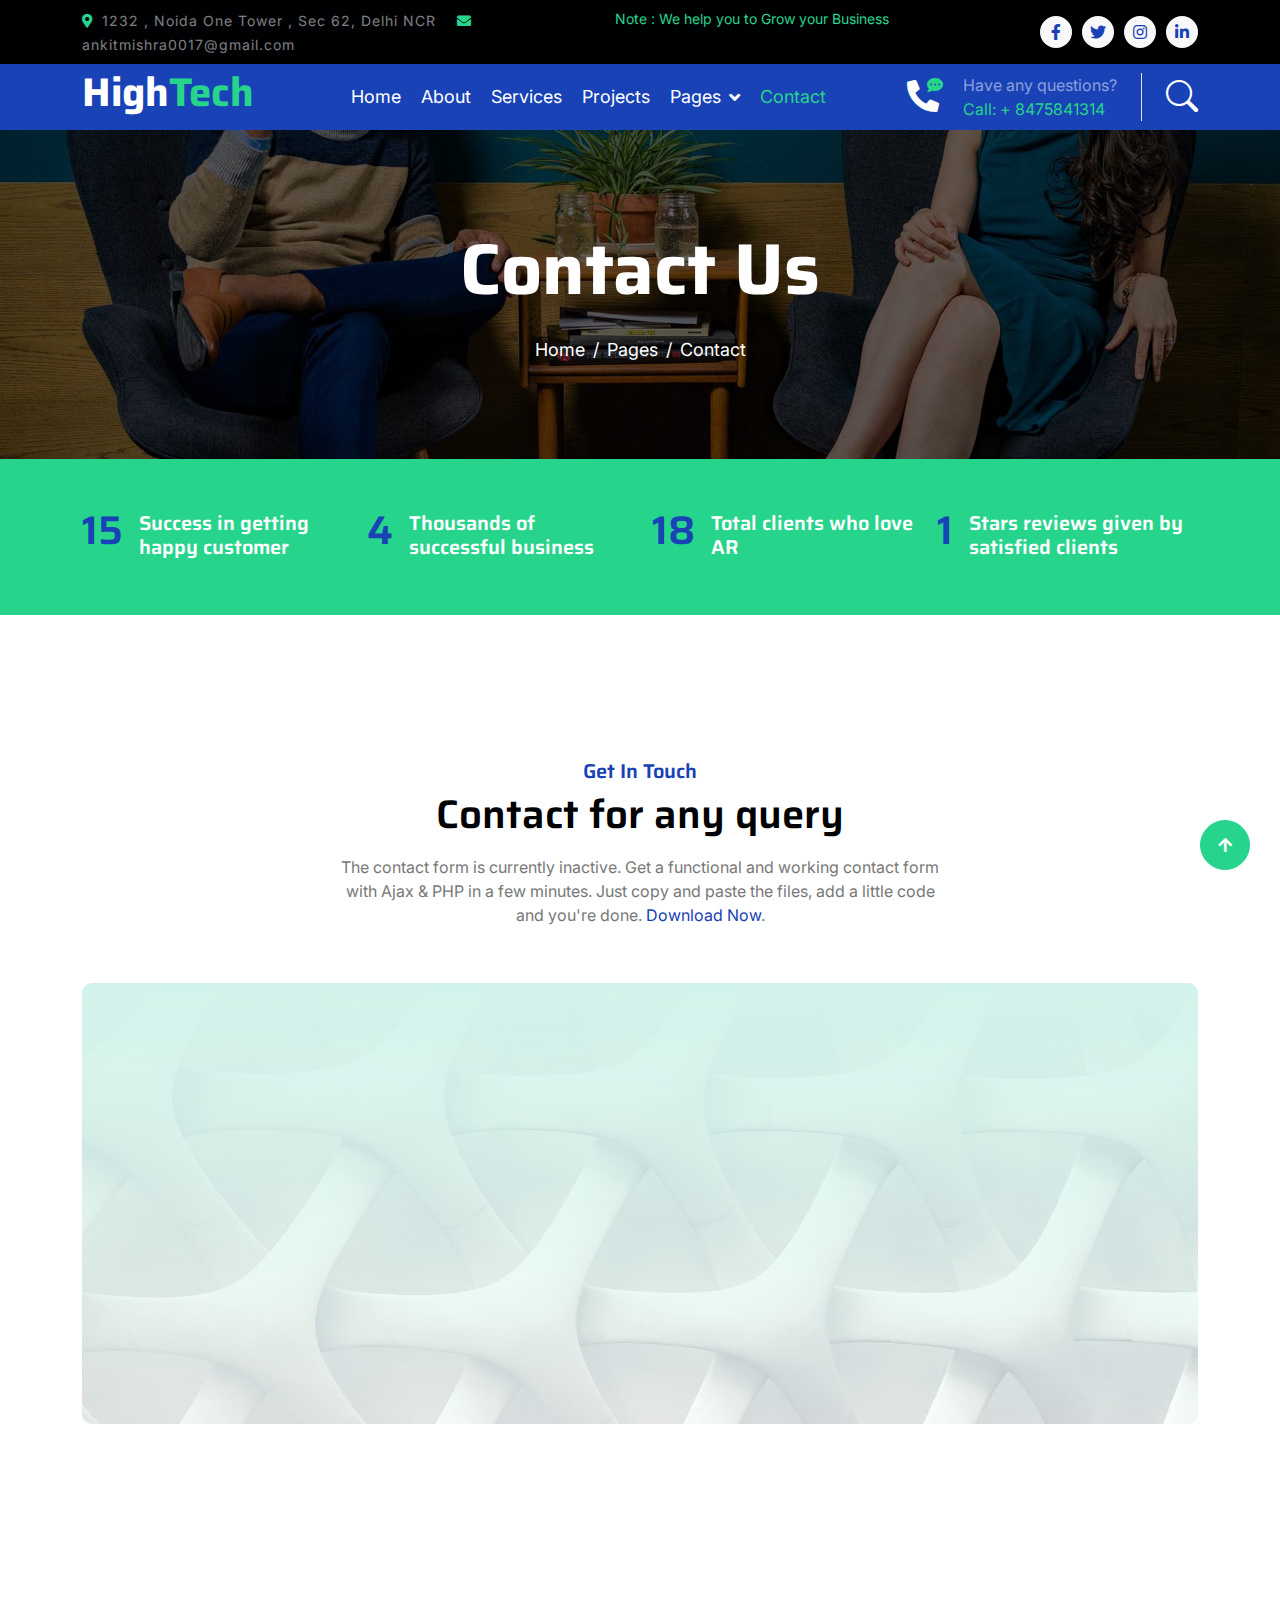
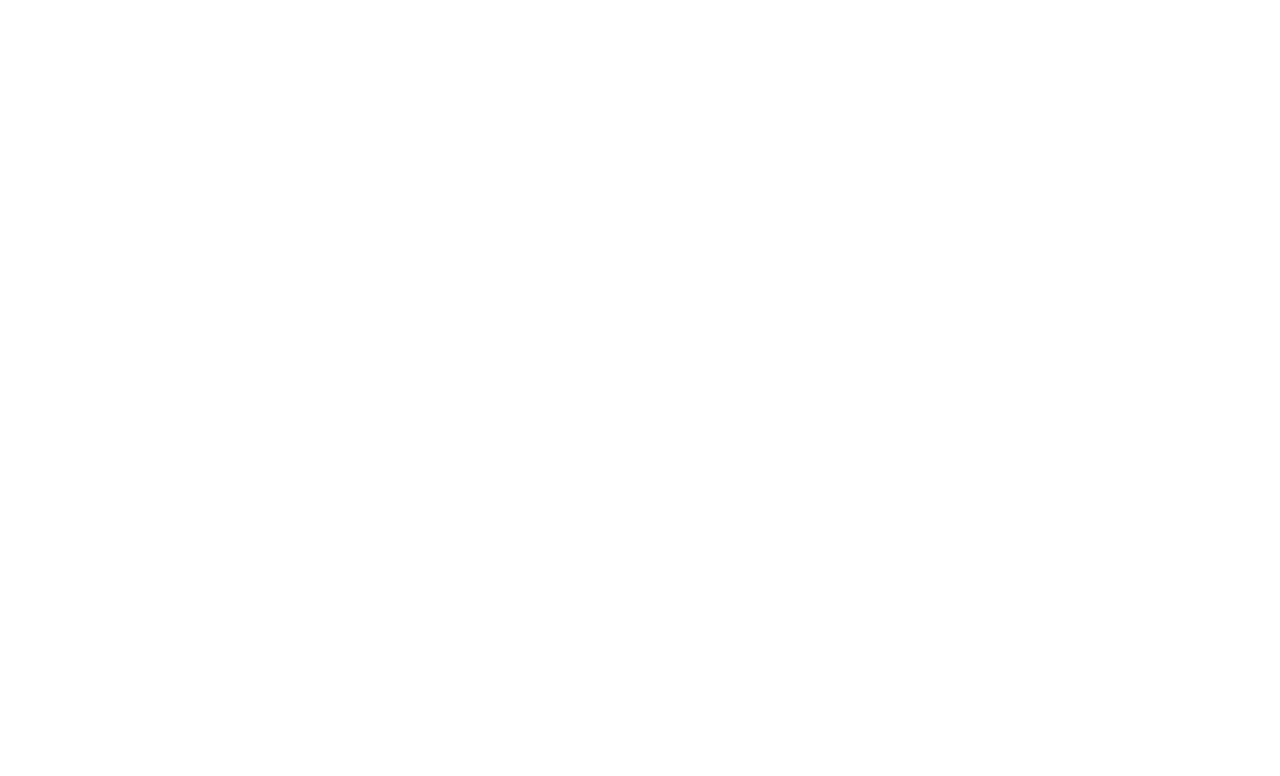
<file: contact.html>
<!DOCTYPE html>
<html lang="en">

    <head>
        <meta charset="utf-8">
        <title>AR - IT Solutions Website Template</title>
        <meta content="width=device-width, initial-scale=1.0" name="viewport">
        <meta content="" name="keywords">
        <meta content="" name="description">

        <!-- Google Web Fonts -->
        <link rel="preconnect" href="https://fonts.googleapis.com">
        <link rel="preconnect" href="https://fonts.gstatic.com" crossorigin>
        <link href="https://fonts.googleapis.com/css2?family=Inter:wght@400;500;600&family=Saira:wght@500;600;700&display=swap" rel="stylesheet"> 

        <!-- Icon Font Stylesheet -->
        <link href="https://cdnjs.cloudflare.com/ajax/libs/font-awesome/5.10.0/css/all.min.css" rel="stylesheet">
        <link href="https://cdn.jsdelivr.net/npm/bootstrap-icons@1.4.1/font/bootstrap-icons.css" rel="stylesheet">

        <!-- Libraries Stylesheet -->
        <link href="lib/animate/animate.min.css" rel="stylesheet">
        <link href="lib/owlcarousel/assets/owl.carousel.min.css" rel="stylesheet">

        <!-- Customized Bootstrap Stylesheet -->
        <link href="css/bootstrap.min.css" rel="stylesheet">

        <!-- Template Stylesheet -->
        <link href="css/style.css" rel="stylesheet">
    </head>

    <body>
        <!-- Spinner Start -->
        <div id="spinner" class="show position-fixed translate-middle w-100 vh-100 top-50 start-50 d-flex align-items-center justify-content-center">
            <div class="spinner-grow text-primary" role="status"></div>
        </div>
        <!-- Spinner End -->

        <!-- Topbar Start -->
        <div class="container-fluid bg-dark py-2 d-none d-md-flex">
            <div class="container">
                <div class="d-flex justify-content-between topbar">
                    <div class="top-info">
                        <small class="me-3 text-white-50"><a href="#"><i class="fas fa-map-marker-alt me-2 text-secondary"></i></a>1232 , Noida One Tower , Sec 62, Delhi NCR</small>
                        <small class="me-3 text-white-50"><a href="#"><i class="fas fa-envelope me-2 text-secondary"></i></a>ankitmishra0017@gmail.com</small>
                    </div>
                    <div id="note" class="text-secondary d-none d-xl-flex"><small>Note : We help you to Grow your Business</small></div>
                    <div class="top-link">
                        <a href="" class="bg-light nav-fill btn btn-sm-square rounded-circle"><i class="fab fa-facebook-f text-primary"></i></a>
                        <a href="" class="bg-light nav-fill btn btn-sm-square rounded-circle"><i class="fab fa-twitter text-primary"></i></a>
                        <a href="" class="bg-light nav-fill btn btn-sm-square rounded-circle"><i class="fab fa-instagram text-primary"></i></a>
                        <a href="" class="bg-light nav-fill btn btn-sm-square rounded-circle me-0"><i class="fab fa-linkedin-in text-primary"></i></a>
                    </div>
                </div>
            </div>
        </div>
        <!-- Topbar End -->

        <!-- Navbar Start -->
        <div class="container-fluid bg-primary">
            <div class="container">
                <nav class="navbar navbar-dark navbar-expand-lg py-0">
                    <a href="index.html" class="navbar-brand">
                        <h1 class="text-white fw-bold d-block">High<span class="text-secondary">Tech</span> </h1>
                    </a>
                    <button type="button" class="navbar-toggler me-0" data-bs-toggle="collapse" data-bs-target="#navbarCollapse">
                        <span class="navbar-toggler-icon"></span>
                    </button>
                    <div class="collapse navbar-collapse bg-transparent" id="navbarCollapse">
                        <div class="navbar-nav ms-auto mx-xl-auto p-0">
                            <a href="index.html" class="nav-item nav-link">Home</a>
                            <a href="about.html" class="nav-item nav-link">About</a>
                            <a href="service.html" class="nav-item nav-link">Services</a>
                            <a href="project.html" class="nav-item nav-link">Projects</a>
                            <div class="nav-item dropdown">
                                <a href="#" class="nav-link dropdown-toggle" data-bs-toggle="dropdown">Pages</a>
                                <div class="dropdown-menu rounded">
                                    <a href="blog.html" class="dropdown-item">Our Blog</a>
                                    <a href="team.html" class="dropdown-item">Our Team</a>
                                    <a href="testimonial.html" class="dropdown-item">Testimonial</a>
                                    <a href="404.html" class="dropdown-item">404 Page</a>
                                </div>
                            </div>
                            <a href="contact.html" class="nav-item nav-link active">Contact</a>
                        </div>
                    </div>
                    <div class="d-none d-xl-flex flex-shirink-0">
                        <div id="phone-tada" class="d-flex align-items-center justify-content-center me-4">
                            <a href="" class="position-relative animated tada infinite">
                                <i class="fa fa-phone-alt text-white fa-2x"></i>
                                <div class="position-absolute" style="top: -7px; left: 20px;">
                                    <span><i class="fa fa-comment-dots text-secondary"></i></span>
                                </div>
                            </a>
                        </div>
                        <div class="d-flex flex-column pe-4 border-end">
                            <span class="text-white-50">Have any questions?</span>
                            <span class="text-secondary">Call: + 8475841314</span>
                        </div>
                        <div class="d-flex align-items-center justify-content-center ms-4 ">
                            <a href="#"><i class="bi bi-search text-white fa-2x"></i> </a>
                        </div>
                    </div>
                </nav>
            </div>
        </div>
        <!-- Navbar End -->

        
        <!-- Page Header Start -->
        <div class="container-fluid page-header py-5">
            <div class="container text-center py-5">
                <h1 class="display-2 text-white mb-4 animated slideInDown">Contact Us</h1>
                <nav aria-label="breadcrumb animated slideInDown">
                    <ol class="breadcrumb justify-content-center mb-0">
                        <li class="breadcrumb-item"><a href="#">Home</a></li>
                        <li class="breadcrumb-item"><a href="#">Pages</a></li>
                        <li class="breadcrumb-item" aria-current="page">Contact</li>
                    </ol>
                </nav>
            </div>
        </div>
        <!-- Page Header End -->


        <!-- Fact Start -->
        <div class="container-fluid bg-secondary py-5">
            <div class="container">
                <div class="row">
                    <div class="col-lg-3 wow fadeIn" data-wow-delay=".1s">
                        <div class="d-flex counter">
                            <h1 class="me-3 text-primary counter-value">99</h1>
                            <h5 class="text-white mt-1">Success in getting happy customer</h5>
                        </div>
                    </div>
                    <div class="col-lg-3 wow fadeIn" data-wow-delay=".3s">
                        <div class="d-flex counter">
                            <h1 class="me-3 text-primary counter-value">25</h1>
                            <h5 class="text-white mt-1">Thousands of successful business</h5>
                        </div>
                    </div>
                    <div class="col-lg-3 wow fadeIn" data-wow-delay=".5s">
                        <div class="d-flex counter">
                            <h1 class="me-3 text-primary counter-value">120</h1>
                            <h5 class="text-white mt-1">Total clients who love AR</h5>
                        </div>
                    </div>
                    <div class="col-lg-3 wow fadeIn" data-wow-delay=".7s">
                        <div class="d-flex counter">
                            <h1 class="me-3 text-primary counter-value">5</h1>
                            <h5 class="text-white mt-1">Stars reviews given by satisfied clients</h5>
                        </div>
                    </div>
                </div>
            </div>
        </div>
        <!-- Fact End -->


        <!-- Contact Start -->
        <div class="container-fluid py-5 mt-5">
            <div class="container py-5">
                <div class="text-center mx-auto pb-5 wow fadeIn" data-wow-delay=".3s" style="max-width: 600px;">
                    <h5 class="text-primary">Get In Touch</h5>
                    <h1 class="mb-3">Contact for any query</h1>
                    <p class="mb-2">The contact form is currently inactive. Get a functional and working contact form with Ajax & PHP in a few minutes. Just copy and paste the files, add a little code and you're done. <a href="https://htmlcodex.com/contact-form">Download Now</a>.</p>
                </div>
                <div class="contact-detail position-relative p-5">
                    <div class="row g-5 mb-5 justify-content-center">
                        <div class="col-xl-4 col-lg-6 wow fadeIn" data-wow-delay=".3s">
                            <div class="d-flex bg-light p-3 rounded">
                                <div class="flex-shrink-0 btn-square bg-secondary rounded-circle" style="width: 64px; height: 64px;">
                                    <i class="fas fa-map-marker-alt text-white"></i>
                                </div>
                                <div class="ms-3">
                                    <h4 class="text-primary">Address</h4>
                                    <a href="https://goo.gl/maps/Zd4BCynmTb98ivUJ6" target="_blank" class="h5">1232 , Noida One Tower , Sec 62, Delhi NCR</a>
                                </div>
                            </div>
                        </div>
                        <div class="col-xl-4 col-lg-6 wow fadeIn" data-wow-delay=".5s">
                            <div class="d-flex bg-light p-3 rounded">
                                <div class="flex-shrink-0 btn-square bg-secondary rounded-circle" style="width: 64px; height: 64px;">
                                    <i class="fa fa-phone text-white"></i>
                                </div>
                                <div class="ms-3">
                                    <h4 class="text-primary">Call Us</h4>
                                    <a class="h5" href="tel:+8475841314" target="_blank">+8475841314</a>
                                </div>
                            </div>
                        </div>
                        <div class="col-xl-4 col-lg-6 wow fadeIn" data-wow-delay=".7s">
                            <div class="d-flex bg-light p-3 rounded">
                                <div class="flex-shrink-0 btn-square bg-secondary rounded-circle" style="width: 64px; height: 64px;">
                                    <i class="fa fa-envelope text-white"></i>
                                </div>
                                <div class="ms-3">
                                    <h4 class="text-primary">Email Us</h4>
                                    <a class="h5" href="mailto:ankitmishra0017@gmail.com" target="_blank">ankitmishra0017@gmail.com</a>
                                </div>
                            </div>
                        </div>
                    </div>
                    <div class="row g-5">
                        <div class="col-lg-6 wow fadeIn" data-wow-delay=".3s">
                            <div class="p-5 h-100 rounded contact-map">
                                <iframe class="rounded w-100 h-100" src="https://www.google.com/maps/embed?pb=!1m18!1m12!1m3!1d3025.4710403339755!2d-73.82241512404069!3d40.685622471397615!2m3!1f0!2f0!3f0!3m2!1i1024!2i768!4f13.1!3m3!1m2!1s0x89c26749046ee14f%3A0xea672968476d962c!2s123rd%20St%2C%20Queens%2C%20NY%2C%20USA!5e0!3m2!1sen!2sbd!4v1686493221834!5m2!1sen!2sbd" style="border:0;" allowfullscreen="" loading="lazy" referrerpolicy="no-referrer-when-downgrade"></iframe>
                            </div>
                        </div>
                        <div class="col-lg-6 wow fadeIn" data-wow-delay=".5s">
                            <div class="p-5 rounded contact-form">
                                <div class="mb-4">
                                    <input type="text" class="form-control border-0 py-3" placeholder="Your Name">
                                </div>
                                <div class="mb-4">
                                    <input type="email" class="form-control border-0 py-3" placeholder="Your Email">
                                </div>
                                <div class="mb-4">
                                    <input type="text" class="form-control border-0 py-3" placeholder="Project">
                                </div>
                                <div class="mb-4">
                                    <textarea class="w-100 form-control border-0 py-3" rows="6" cols="10" placeholder="Message"></textarea>
                                </div>
                                <div class="text-start">
                                    <button class="btn bg-primary text-white py-3 px-5" type="button">Send Message</button>
                                </div>
                            </div>
                        </div>
                    </div>
                </div>
            </div> 
        </div>
        <!-- Contact End -->


        <!-- Footer Start -->
         <div class="container-fluid footer bg-dark wow fadeIn" data-wow-delay=".3s">
            <div class="container pt-5 pb-4">
                <div class="row g-5">
                    <div class="col-lg-3 col-md-6">
                        <a href="index.html">
                            <h1 class="text-white fw-bold d-block">High<span class="text-secondary">Tech</span> </h1>
                        </a>
                        <p class="mt-4 text-light">Lorem ipsum dolor sit amet consectetur adipisicing elit. Soluta facere delectus qui placeat inventore consectetur repellendus optio debitis.</p>
                        <div class="d-flex AR-link">
                            <a href="" class="btn-light nav-fill btn btn-square rounded-circle me-2"><i class="fab fa-facebook-f text-primary"></i></a>
                            <a href="" class="btn-light nav-fill btn btn-square rounded-circle me-2"><i class="fab fa-twitter text-primary"></i></a>
                            <a href="" class="btn-light nav-fill btn btn-square rounded-circle me-2"><i class="fab fa-instagram text-primary"></i></a>
                            <a href="" class="btn-light nav-fill btn btn-square rounded-circle me-0"><i class="fab fa-linkedin-in text-primary"></i></a>
                        </div>
                    </div>
                    <div class="col-lg-3 col-md-6">
                        <a href="#" class="h3 text-secondary">Short Link</a>
                        <div class="mt-4 d-flex flex-column short-link">
                            <a href="" class="mb-2 text-white"><i class="fas fa-angle-right text-secondary me-2"></i>About us</a>
                            <a href="" class="mb-2 text-white"><i class="fas fa-angle-right text-secondary me-2"></i>Contact us</a>
                            <a href="" class="mb-2 text-white"><i class="fas fa-angle-right text-secondary me-2"></i>Our Services</a>
                            <a href="" class="mb-2 text-white"><i class="fas fa-angle-right text-secondary me-2"></i>Our Projects</a>
                            <a href="" class="mb-2 text-white"><i class="fas fa-angle-right text-secondary me-2"></i>Latest Blog</a>
                        </div>
                    </div>
                    <div class="col-lg-3 col-md-6">
                        <a href="#" class="h3 text-secondary">Help Link</a>
                        <div class="mt-4 d-flex flex-column help-link">
                            <a href="" class="mb-2 text-white"><i class="fas fa-angle-right text-secondary me-2"></i>Terms Of use</a>
                            <a href="" class="mb-2 text-white"><i class="fas fa-angle-right text-secondary me-2"></i>Privacy Policy</a>
                            <a href="" class="mb-2 text-white"><i class="fas fa-angle-right text-secondary me-2"></i>Helps</a>
                            <a href="" class="mb-2 text-white"><i class="fas fa-angle-right text-secondary me-2"></i>FQAs</a>
                            <a href="" class="mb-2 text-white"><i class="fas fa-angle-right text-secondary me-2"></i>Contact</a>
                        </div>
                    </div>
                    <div class="col-lg-3 col-md-6">
                        <a href="#" class="h3 text-secondary">Contact Us</a>
                        <div class="text-white mt-4 d-flex flex-column contact-link">
                            <a href="#" class="pb-3 text-light border-bottom border-primary"><i class="fas fa-map-marker-alt text-secondary me-2"></i> 1232 , Noida One Tower , Sec 62, Delhi NCR</a>
                            <a href="#" class="py-3 text-light border-bottom border-primary"><i class="fas fa-phone-alt text-secondary me-2"></i> +91 8475841314</a>
                            <a href="#" class="py-3 text-light border-bottom border-primary"><i class="fas fa-envelope text-secondary me-2"></i> ankitmishra0017@gmail.com</a>
                        </div>
                    </div>
                </div>
                <hr class="text-light mt-5 mb-4">
                <div class="row">
                    <div class="col-md-6 text-center text-md-start">
                        <span class="text-light"><a href="#" class="text-secondary"><i class="fas fa-copyright text-secondary me-2"></i>Your Site Name</a>, All right reserved.</span>
                    </div>
                    <div class="col-md-6 text-center text-md-end">
                        <!--/*** This template is free as long as you keep the footer author’s credit link/attribution link/backlink. If you'd like to use the template without the footer author’s credit link/attribution link/backlink, you can purchase the Credit Removal License from "https://htmlcodex.com/credit-removal". Thank you for your support. ***/-->
                        <span class="text-light">Designed By<a href="https://htmlcodex.com" class="text-secondary"> AR IT  solutions Team</a> </span>
                    </div>
                </div>
            </div>
        </div>
        <!-- Footer End -->


        <!-- Back to Top -->
        <a href="#" class="btn btn-secondary btn-square rounded-circle back-to-top"><i class="fa fa-arrow-up text-white"></i></a>

        
        <!-- JavaScript Libraries -->
        <script src="https://ajax.googleapis.com/ajax/libs/jquery/3.6.4/jquery.min.js"></script>
        <script src="https://cdn.jsdelivr.net/npm/bootstrap@5.0.0/dist/js/bootstrap.bundle.min.js"></script>
        <script src="lib/wow/wow.min.js"></script>
        <script src="lib/easing/easing.min.js"></script>
        <script src="lib/waypoints/waypoints.min.js"></script>
        <script src="lib/owlcarousel/owl.carousel.min.js"></script>

        <!-- Template Javascript -->
        <script src="js/main.js"></script>
    </body>

</html>
</file>
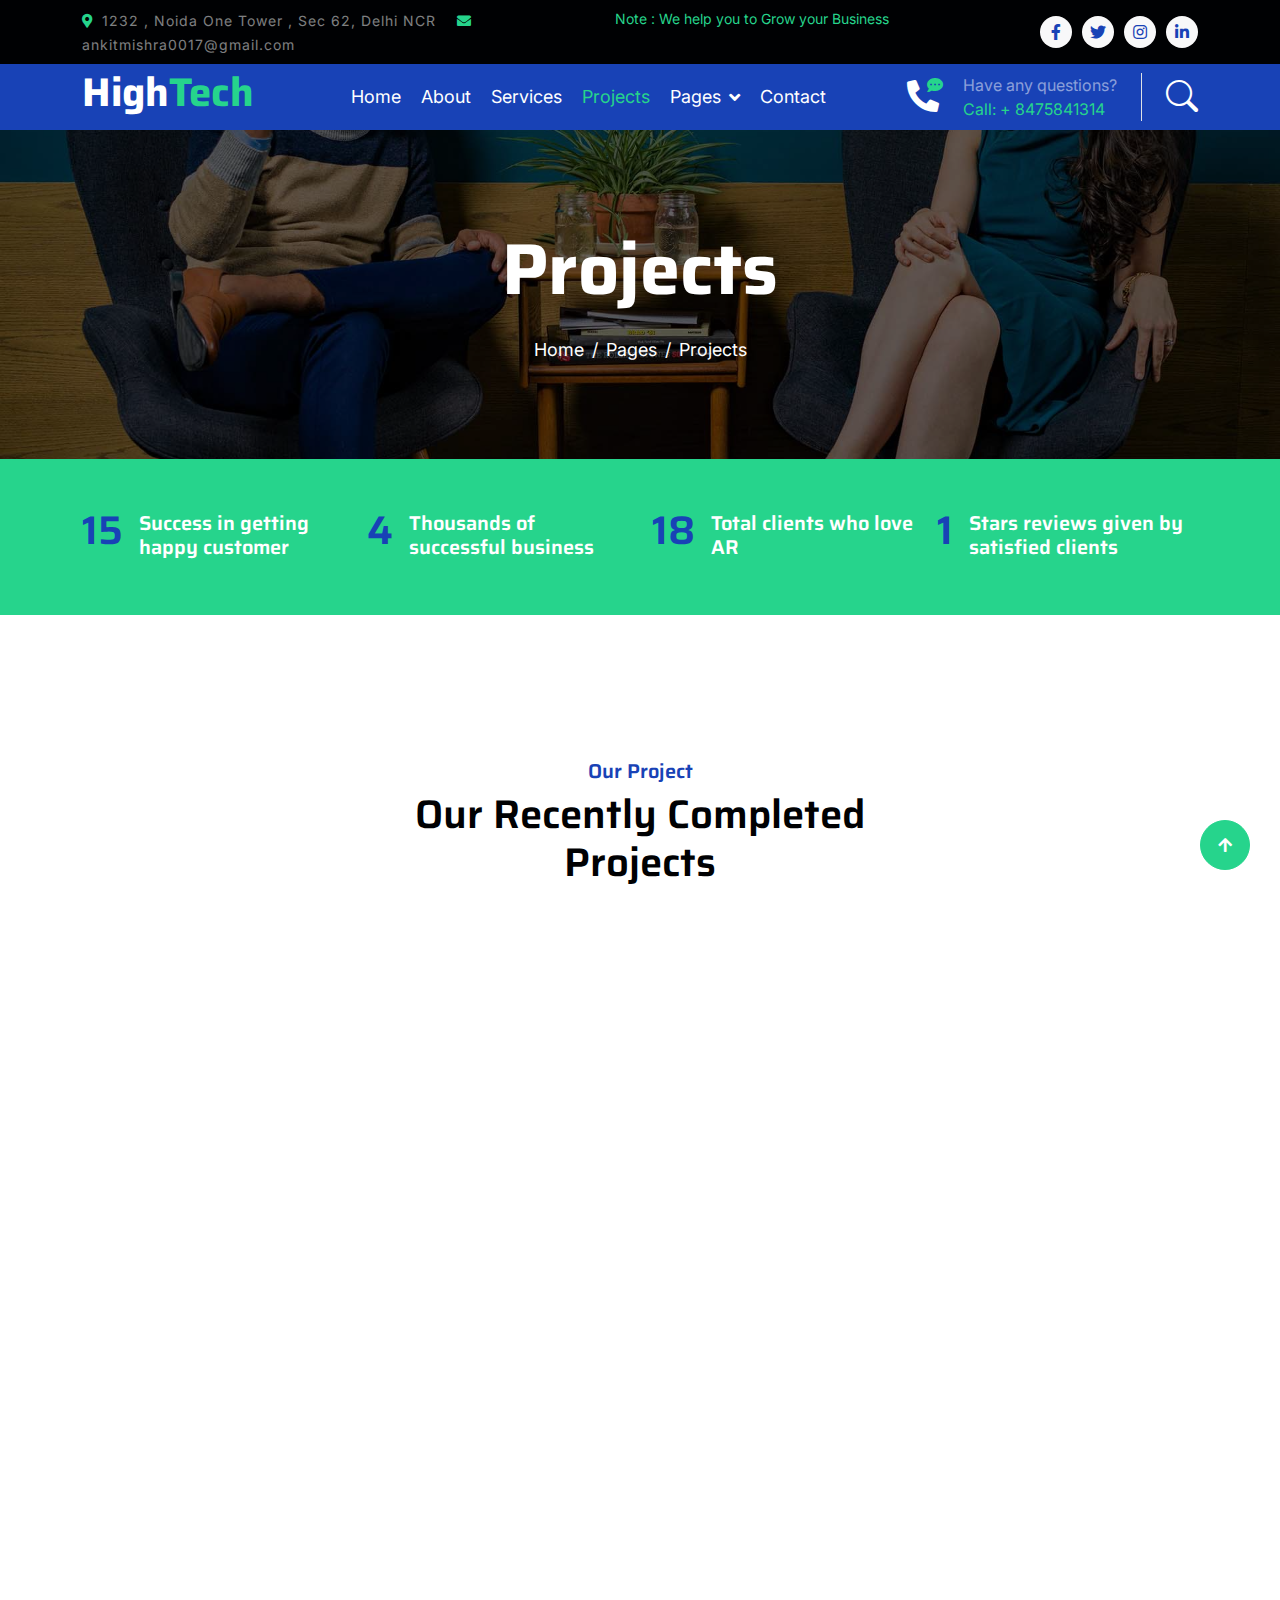
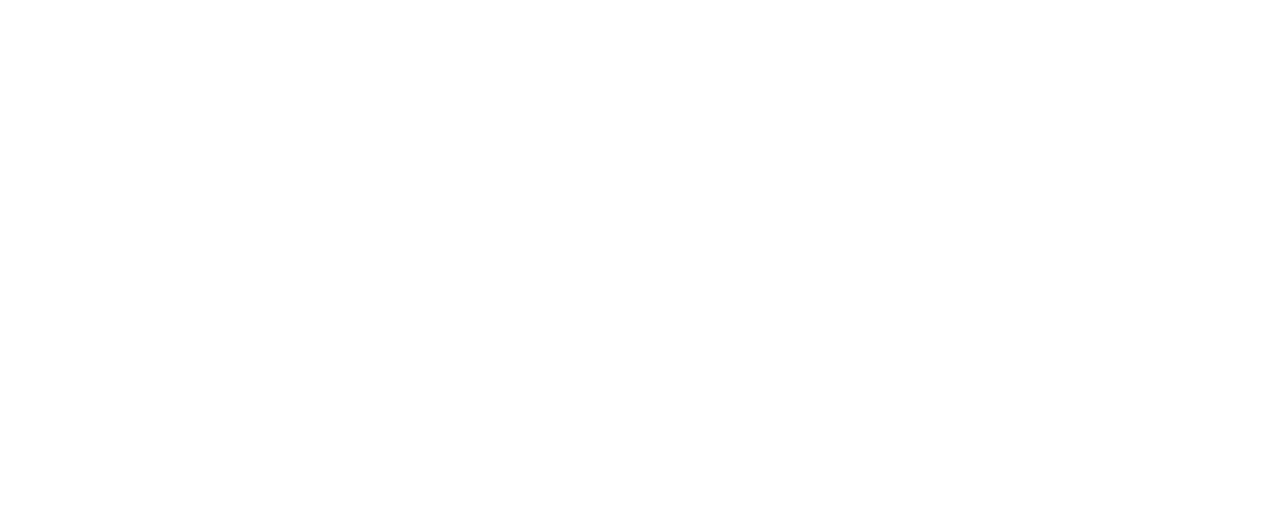
<file: project.html>
<!DOCTYPE html>
<html lang="en">

    <head>
        <meta charset="utf-8">
        <title>AR - IT Solutions Website Template</title>
        <meta content="width=device-width, initial-scale=1.0" name="viewport">
        <meta content="" name="keywords">
        <meta content="" name="description">

        <!-- Google Web Fonts -->
        <link rel="preconnect" href="https://fonts.googleapis.com">
        <link rel="preconnect" href="https://fonts.gstatic.com" crossorigin>
        <link href="https://fonts.googleapis.com/css2?family=Inter:wght@400;500;600&family=Saira:wght@500;600;700&display=swap" rel="stylesheet"> 

        <!-- Icon Font Stylesheet -->
        <link href="https://cdnjs.cloudflare.com/ajax/libs/font-awesome/5.10.0/css/all.min.css" rel="stylesheet">
        <link href="https://cdn.jsdelivr.net/npm/bootstrap-icons@1.4.1/font/bootstrap-icons.css" rel="stylesheet">

        <!-- Libraries Stylesheet -->
        <link href="lib/animate/animate.min.css" rel="stylesheet">
        <link href="lib/owlcarousel/assets/owl.carousel.min.css" rel="stylesheet">

        <!-- Customized Bootstrap Stylesheet -->
        <link href="css/bootstrap.min.css" rel="stylesheet">

        <!-- Template Stylesheet -->
        <link href="css/style.css" rel="stylesheet">
    </head>

    <body>
        <!-- Spinner Start -->
        <div id="spinner" class="show position-fixed translate-middle w-100 vh-100 top-50 start-50 d-flex align-items-center justify-content-center">
            <div class="spinner-grow text-primary" role="status"></div>
        </div>
        <!-- Spinner End -->

        <!-- Topbar Start -->
        <div class="container-fluid bg-dark py-2 d-none d-md-flex">
            <div class="container">
                <div class="d-flex justify-content-between topbar">
                    <div class="top-info">
                        <small class="me-3 text-white-50"><a href="#"><i class="fas fa-map-marker-alt me-2 text-secondary"></i></a>1232 , Noida One Tower , Sec 62, Delhi NCR</small>
                        <small class="me-3 text-white-50"><a href="#"><i class="fas fa-envelope me-2 text-secondary"></i></a>ankitmishra0017@gmail.com</small>
                    </div>
                    <div id="note" class="text-secondary d-none d-xl-flex"><small>Note : We help you to Grow your Business</small></div>
                    <div class="top-link">
                        <a href="" class="bg-light nav-fill btn btn-sm-square rounded-circle"><i class="fab fa-facebook-f text-primary"></i></a>
                        <a href="" class="bg-light nav-fill btn btn-sm-square rounded-circle"><i class="fab fa-twitter text-primary"></i></a>
                        <a href="" class="bg-light nav-fill btn btn-sm-square rounded-circle"><i class="fab fa-instagram text-primary"></i></a>
                        <a href="" class="bg-light nav-fill btn btn-sm-square rounded-circle me-0"><i class="fab fa-linkedin-in text-primary"></i></a>
                    </div>
                </div>
            </div>
        </div>
        <!-- Topbar End -->

        <!-- Navbar Start -->
        <div class="container-fluid bg-primary">
            <div class="container">
                <nav class="navbar navbar-dark navbar-expand-lg py-0">
                    <a href="index.html" class="navbar-brand">
                        <h1 class="text-white fw-bold d-block">High<span class="text-secondary">Tech</span> </h1>
                    </a>
                    <button type="button" class="navbar-toggler me-0" data-bs-toggle="collapse" data-bs-target="#navbarCollapse">
                        <span class="navbar-toggler-icon"></span>
                    </button>
                    <div class="collapse navbar-collapse bg-transparent" id="navbarCollapse">
                        <div class="navbar-nav ms-auto mx-xl-auto p-0">
                            <a href="index.html" class="nav-item nav-link">Home</a>
                            <a href="about.html" class="nav-item nav-link">About</a>
                            <a href="service.html" class="nav-item nav-link">Services</a>
                            <a href="project.html" class="nav-item nav-link active">Projects</a>
                            <div class="nav-item dropdown">
                                <a href="#" class="nav-link dropdown-toggle" data-bs-toggle="dropdown">Pages</a>
                                <div class="dropdown-menu rounded">
                                    <a href="blog.html" class="dropdown-item">Our Blog</a>
                                    <a href="team.html" class="dropdown-item">Our Team</a>
                                    <a href="testimonial.html" class="dropdown-item">Testimonial</a>
                                    <a href="404.html" class="dropdown-item">404 Page</a>
                                </div>
                            </div>
                            <a href="contact.html" class="nav-item nav-link">Contact</a>
                        </div>
                    </div>
                    <div class="d-none d-xl-flex flex-shirink-0">
                        <div id="phone-tada" class="d-flex align-items-center justify-content-center me-4">
                            <a href="" class="position-relative animated tada infinite">
                                <i class="fa fa-phone-alt text-white fa-2x"></i>
                                <div class="position-absolute" style="top: -7px; left: 20px;">
                                    <span><i class="fa fa-comment-dots text-secondary"></i></span>
                                </div>
                            </a>
                        </div>
                        <div class="d-flex flex-column pe-4 border-end">
                            <span class="text-white-50">Have any questions?</span>
                            <span class="text-secondary">Call: + 8475841314</span>
                        </div>
                        <div class="d-flex align-items-center justify-content-center ms-4 ">
                            <a href="#"><i class="bi bi-search text-white fa-2x"></i> </a>
                        </div>
                    </div>
                </nav>
            </div>
        </div>
        <!-- Navbar End -->

        
        <!-- Page Header Start -->
        <div class="container-fluid page-header py-5">
            <div class="container text-center py-5">
                <h1 class="display-2 text-white mb-4 animated slideInDown">Projects</h1>
                <nav aria-label="breadcrumb animated slideInDown">
                    <ol class="breadcrumb justify-content-center mb-0">
                        <li class="breadcrumb-item"><a href="#">Home</a></li>
                        <li class="breadcrumb-item"><a href="#">Pages</a></li>
                        <li class="breadcrumb-item" aria-current="page">Projects</li>
                    </ol>
                </nav>
            </div>
        </div>
        <!-- Page Header End -->


        <!-- Fact Start -->
        <div class="container-fluid bg-secondary py-5">
            <div class="container">
                <div class="row">
                    <div class="col-lg-3 wow fadeIn" data-wow-delay=".1s">
                        <div class="d-flex counter">
                            <h1 class="me-3 text-primary counter-value">99</h1>
                            <h5 class="text-white mt-1">Success in getting happy customer</h5>
                        </div>
                    </div>
                    <div class="col-lg-3 wow fadeIn" data-wow-delay=".3s">
                        <div class="d-flex counter">
                            <h1 class="me-3 text-primary counter-value">25</h1>
                            <h5 class="text-white mt-1">Thousands of successful business</h5>
                        </div>
                    </div>
                    <div class="col-lg-3 wow fadeIn" data-wow-delay=".5s">
                        <div class="d-flex counter">
                            <h1 class="me-3 text-primary counter-value">120</h1>
                            <h5 class="text-white mt-1">Total clients who love AR</h5>
                        </div>
                    </div>
                    <div class="col-lg-3 wow fadeIn" data-wow-delay=".7s">
                        <div class="d-flex counter">
                            <h1 class="me-3 text-primary counter-value">5</h1>
                            <h5 class="text-white mt-1">Stars reviews given by satisfied clients</h5>
                        </div>
                    </div>
                </div>
            </div>
        </div>
        <!-- Fact End -->


        <!-- Project Start -->
        <div class="container-fluid project py-5 my-5">
            <div class="container py-5">
                <div class="text-center mx-auto pb-5 wow fadeIn" data-wow-delay=".3s" style="max-width: 600px;">
                    <h5 class="text-primary">Our Project</h5>
                    <h1>Our Recently Completed Projects</h1>
                </div>
                <div class="row g-5">
                    <div class="col-md-6 col-lg-4 wow fadeIn" data-wow-delay=".3s">
                        <div class="project-item">
                            <div class="project-img">
                                <img src="img/project-1.jpg" class="img-fluid w-100 rounded" alt="">
                                <div class="project-content">
                                    <a href="#" class="text-center">
                                        <h4 class="text-secondary">Web design</h4>
                                        <p class="m-0 text-white">Web Analysis</p>
                                    </a>
                                </div>
                            </div>
                        </div>
                    </div>
                    <div class="col-md-6 col-lg-4 wow fadeIn" data-wow-delay=".5s">
                        <div class="project-item">
                            <div class="project-img">
                                <img src="img/project-2.jpg" class="img-fluid w-100 rounded" alt="">
                                <div class="project-content">
                                    <a href="#" class="text-center">
                                        <h4 class="text-secondary">Cyber Security</h4>
                                        <p class="m-0 text-white">Cyber Security Core</p>
                                    </a>
                                </div>
                            </div>
                        </div>
                    </div>
                    <div class="col-md-6 col-lg-4 wow fadeIn" data-wow-delay=".7s">
                        <div class="project-item">
                            <div class="project-img">
                                <img src="img/project-3.jpg" class="img-fluid w-100 rounded" alt="">
                                <div class="project-content">
                                    <a href="#" class="text-center">
                                        <h4 class="text-secondary">Mobile Info</h4>
                                        <p class="m-0 text-white">Upcomming Phone</p>
                                    </a>
                                </div>
                            </div>
                        </div>
                    </div>
                    <div class="col-md-6 col-lg-4 wow fadeIn" data-wow-delay=".3s">
                        <div class="project-item">
                            <div class="project-img">
                                <img src="img/project-4.jpg" class="img-fluid w-100 rounded" alt="">
                                <div class="project-content">
                                    <a href="#" class="text-center">
                                        <h4 class="text-secondary">Web Development</h4>
                                        <p class="m-0 text-white">Web Analysis</p>
                                    </a>
                                </div>
                            </div>
                        </div>
                    </div>
                    <div class="col-md-6 col-lg-4 wow fadeIn" data-wow-delay=".5s">
                        <div class="project-item">
                            <div class="project-img">
                                <img src="img/project-5.jpg" class="img-fluid w-100 rounded" alt="">
                                <div class="project-content">
                                    <a href="#" class="text-center">
                                        <h4 class="text-secondary">Digital Marketing</h4>
                                        <p class="m-0 text-white">Marketing Analysis</p>
                                    </a>
                                </div>
                            </div>
                        </div>
                    </div>
                    <div class="col-md-6 col-lg-4 wow fadeIn" data-wow-delay=".7s">
                        <div class="project-item">
                            <div class="project-img">
                                <img src="img/project-6.jpg" class="img-fluid w-100 rounded" alt="">
                                <div class="project-content">
                                    <a href="#" class="text-center">
                                        <h4 class="text-secondary">keyword Research</h4>
                                        <p class="m-0 text-white">keyword Analysis</p>
                                    </a>
                                </div>
                            </div>
                        </div>
                    </div>
                </div>
            </div>
        </div>
        <!-- Project End -->


        <!-- Footer Start -->
         <div class="container-fluid footer bg-dark wow fadeIn" data-wow-delay=".3s">
            <div class="container pt-5 pb-4">
                <div class="row g-5">
                    <div class="col-lg-3 col-md-6">
                        <a href="index.html">
                            <h1 class="text-white fw-bold d-block">High<span class="text-secondary">Tech</span> </h1>
                        </a>
                        <p class="mt-4 text-light">Lorem ipsum dolor sit amet consectetur adipisicing elit. Soluta facere delectus qui placeat inventore consectetur repellendus optio debitis.</p>
                        <div class="d-flex AR-link">
                            <a href="" class="btn-light nav-fill btn btn-square rounded-circle me-2"><i class="fab fa-facebook-f text-primary"></i></a>
                            <a href="" class="btn-light nav-fill btn btn-square rounded-circle me-2"><i class="fab fa-twitter text-primary"></i></a>
                            <a href="" class="btn-light nav-fill btn btn-square rounded-circle me-2"><i class="fab fa-instagram text-primary"></i></a>
                            <a href="" class="btn-light nav-fill btn btn-square rounded-circle me-0"><i class="fab fa-linkedin-in text-primary"></i></a>
                        </div>
                    </div>
                    <div class="col-lg-3 col-md-6">
                        <a href="#" class="h3 text-secondary">Short Link</a>
                        <div class="mt-4 d-flex flex-column short-link">
                            <a href="" class="mb-2 text-white"><i class="fas fa-angle-right text-secondary me-2"></i>About us</a>
                            <a href="" class="mb-2 text-white"><i class="fas fa-angle-right text-secondary me-2"></i>Contact us</a>
                            <a href="" class="mb-2 text-white"><i class="fas fa-angle-right text-secondary me-2"></i>Our Services</a>
                            <a href="" class="mb-2 text-white"><i class="fas fa-angle-right text-secondary me-2"></i>Our Projects</a>
                            <a href="" class="mb-2 text-white"><i class="fas fa-angle-right text-secondary me-2"></i>Latest Blog</a>
                        </div>
                    </div>
                    <div class="col-lg-3 col-md-6">
                        <a href="#" class="h3 text-secondary">Help Link</a>
                        <div class="mt-4 d-flex flex-column help-link">
                            <a href="" class="mb-2 text-white"><i class="fas fa-angle-right text-secondary me-2"></i>Terms Of use</a>
                            <a href="" class="mb-2 text-white"><i class="fas fa-angle-right text-secondary me-2"></i>Privacy Policy</a>
                            <a href="" class="mb-2 text-white"><i class="fas fa-angle-right text-secondary me-2"></i>Helps</a>
                            <a href="" class="mb-2 text-white"><i class="fas fa-angle-right text-secondary me-2"></i>FQAs</a>
                            <a href="" class="mb-2 text-white"><i class="fas fa-angle-right text-secondary me-2"></i>Contact</a>
                        </div>
                    </div>
                    <div class="col-lg-3 col-md-6">
                        <a href="#" class="h3 text-secondary">Contact Us</a>
                        <div class="text-white mt-4 d-flex flex-column contact-link">
                            <a href="#" class="pb-3 text-light border-bottom border-primary"><i class="fas fa-map-marker-alt text-secondary me-2"></i> 1232 , Noida One Tower , Sec 62, Delhi NCR</a>
                            <a href="#" class="py-3 text-light border-bottom border-primary"><i class="fas fa-phone-alt text-secondary me-2"></i> +91 8475841314</a>
                            <a href="#" class="py-3 text-light border-bottom border-primary"><i class="fas fa-envelope text-secondary me-2"></i> ankitmishra0017@gmail.com</a>
                        </div>
                    </div>
                </div>
                <hr class="text-light mt-5 mb-4">
                <div class="row">
                    <div class="col-md-6 text-center text-md-start">
                        <span class="text-light"><a href="#" class="text-secondary"><i class="fas fa-copyright text-secondary me-2"></i>Your Site Name</a>, All right reserved.</span>
                    </div>
                    <div class="col-md-6 text-center text-md-end">
                        <!--/*** This template is free as long as you keep the footer author’s credit link/attribution link/backlink. If you'd like to use the template without the footer author’s credit link/attribution link/backlink, you can purchase the Credit Removal License from "https://htmlcodex.com/credit-removal". Thank you for your support. ***/-->
                        <span class="text-light">Designed By<a href="https://htmlcodex.com" class="text-secondary"> AR IT  solutions Team</a> </span>
                    </div>
                </div>
            </div>
        </div>
        <!-- Footer End -->


        <!-- Back to Top -->
        <a href="#" class="btn btn-secondary btn-square rounded-circle back-to-top"><i class="fa fa-arrow-up text-white"></i></a>

        
        <!-- JavaScript Libraries -->
        <script src="https://ajax.googleapis.com/ajax/libs/jquery/3.6.4/jquery.min.js"></script>
        <script src="https://cdn.jsdelivr.net/npm/bootstrap@5.0.0/dist/js/bootstrap.bundle.min.js"></script>
        <script src="lib/wow/wow.min.js"></script>
        <script src="lib/easing/easing.min.js"></script>
        <script src="lib/waypoints/waypoints.min.js"></script>
        <script src="lib/owlcarousel/owl.carousel.min.js"></script>

        <!-- Template Javascript -->
        <script src="js/main.js"></script>
    </body>

</html>
</file>
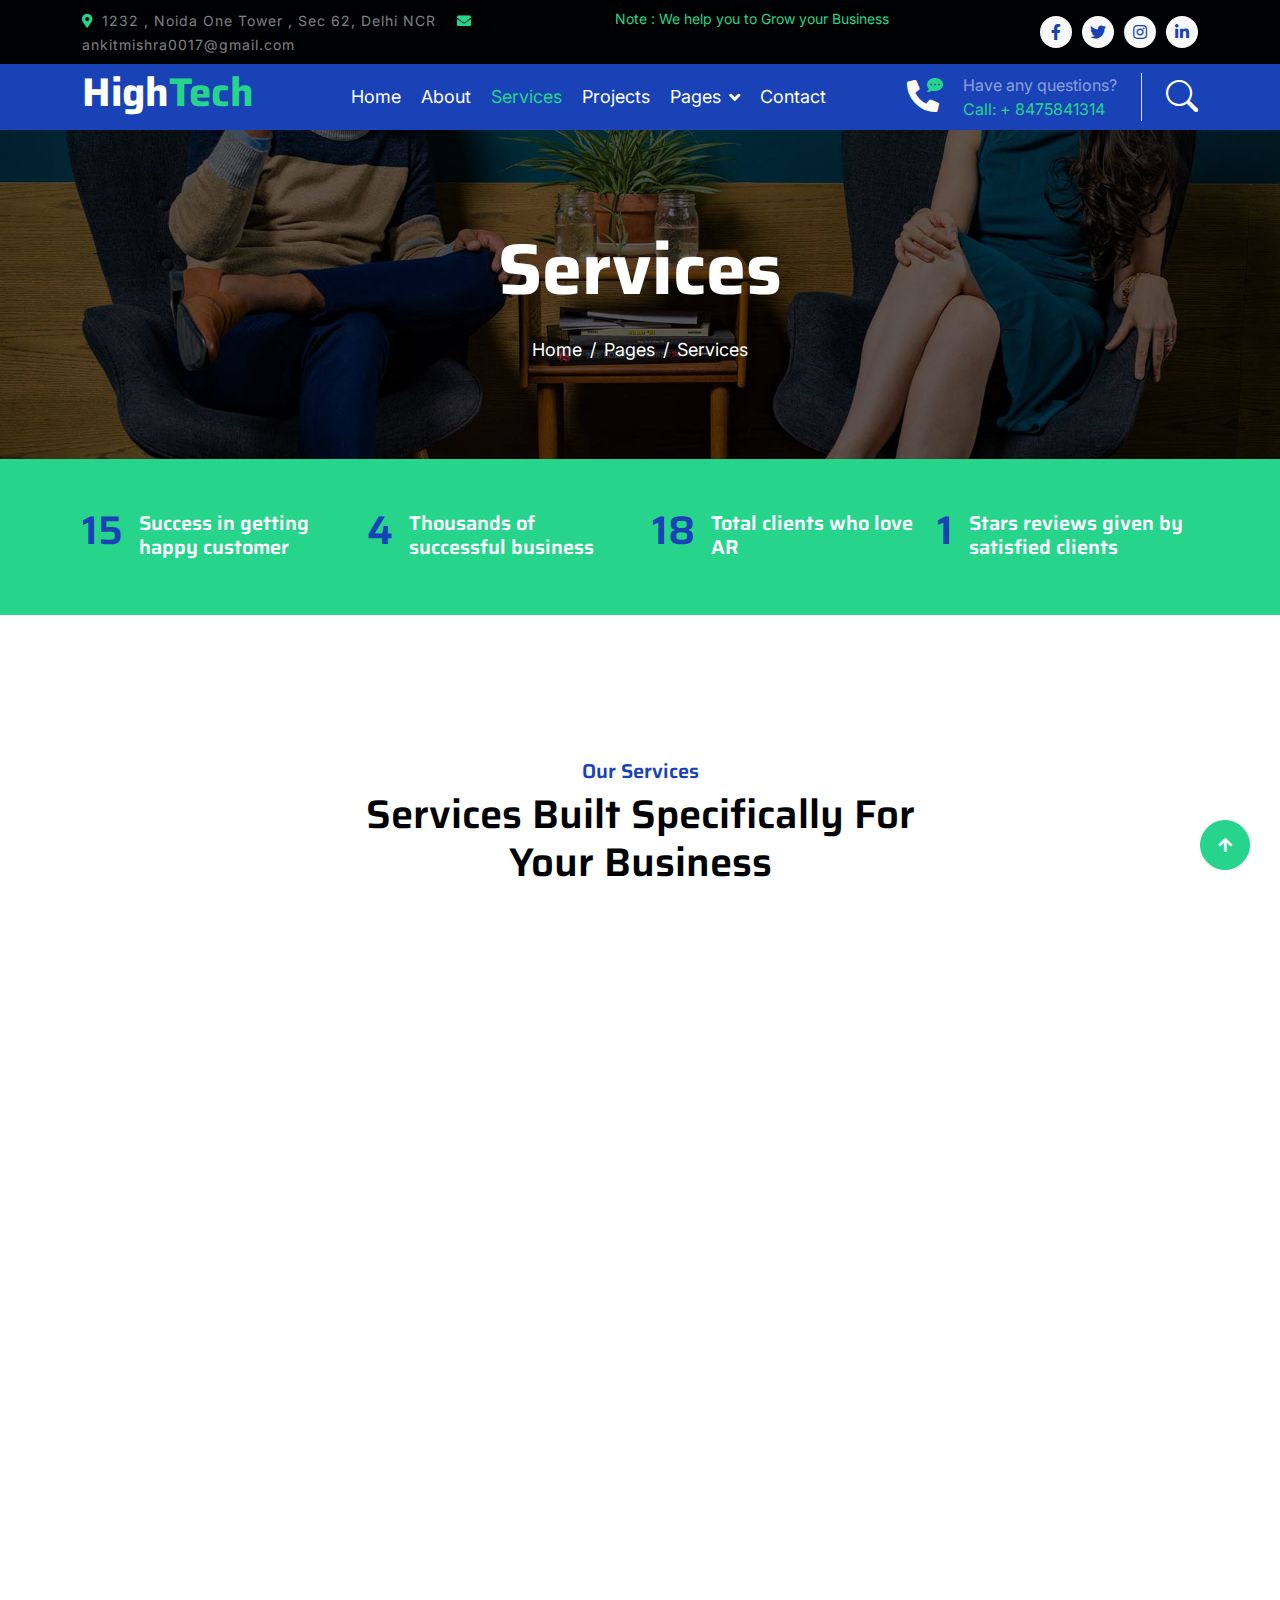
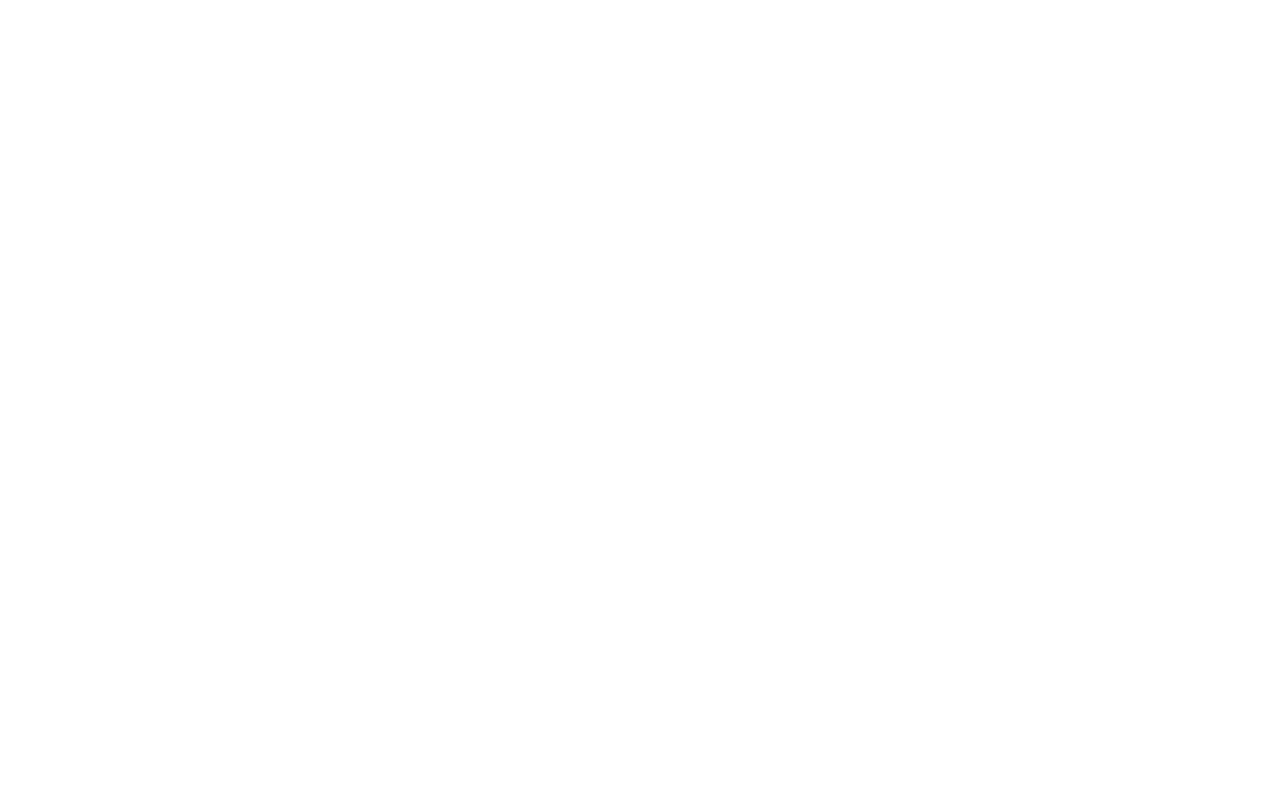
<file: service.html>
<!DOCTYPE html>
<html lang="en">

    <head>
        <meta charset="utf-8">
        <title>AR - IT Solutions Website Template</title>
        <meta content="width=device-width, initial-scale=1.0" name="viewport">
        <meta content="" name="keywords">
        <meta content="" name="description">

        <!-- Google Web Fonts -->
        <link rel="preconnect" href="https://fonts.googleapis.com">
        <link rel="preconnect" href="https://fonts.gstatic.com" crossorigin>
        <link href="https://fonts.googleapis.com/css2?family=Inter:wght@400;500;600&family=Saira:wght@500;600;700&display=swap" rel="stylesheet"> 

        <!-- Icon Font Stylesheet -->
        <link href="https://cdnjs.cloudflare.com/ajax/libs/font-awesome/5.10.0/css/all.min.css" rel="stylesheet">
        <link href="https://cdn.jsdelivr.net/npm/bootstrap-icons@1.4.1/font/bootstrap-icons.css" rel="stylesheet">

        <!-- Libraries Stylesheet -->
        <link href="lib/animate/animate.min.css" rel="stylesheet">
        <link href="lib/owlcarousel/assets/owl.carousel.min.css" rel="stylesheet">

        <!-- Customized Bootstrap Stylesheet -->
        <link href="css/bootstrap.min.css" rel="stylesheet">

        <!-- Template Stylesheet -->
        <link href="css/style.css" rel="stylesheet">
    </head>

    <body>
        <!-- Spinner Start -->
        <div id="spinner" class="show position-fixed translate-middle w-100 vh-100 top-50 start-50 d-flex align-items-center justify-content-center">
            <div class="spinner-grow text-primary" role="status"></div>
        </div>
        <!-- Spinner End -->

        <!-- Topbar Start -->
        <div class="container-fluid bg-dark py-2 d-none d-md-flex">
            <div class="container">
                <div class="d-flex justify-content-between topbar">
                    <div class="top-info">
                        <small class="me-3 text-white-50"><a href="#"><i class="fas fa-map-marker-alt me-2 text-secondary"></i></a>1232 , Noida One Tower , Sec 62, Delhi NCR</small>
                        <small class="me-3 text-white-50"><a href="#"><i class="fas fa-envelope me-2 text-secondary"></i></a>ankitmishra0017@gmail.com</small>
                    </div>
                    <div id="note" class="text-secondary d-none d-xl-flex"><small>Note : We help you to Grow your Business</small></div>
                    <div class="top-link">
                        <a href="" class="bg-light nav-fill btn btn-sm-square rounded-circle"><i class="fab fa-facebook-f text-primary"></i></a>
                        <a href="" class="bg-light nav-fill btn btn-sm-square rounded-circle"><i class="fab fa-twitter text-primary"></i></a>
                        <a href="" class="bg-light nav-fill btn btn-sm-square rounded-circle"><i class="fab fa-instagram text-primary"></i></a>
                        <a href="" class="bg-light nav-fill btn btn-sm-square rounded-circle me-0"><i class="fab fa-linkedin-in text-primary"></i></a>
                    </div>
                </div>
            </div>
        </div>
        <!-- Topbar End -->

        <!-- Navbar Start -->
        <div class="container-fluid bg-primary">
            <div class="container">
                <nav class="navbar navbar-dark navbar-expand-lg py-0">
                    <a href="index.html" class="navbar-brand">
                        <h1 class="text-white fw-bold d-block">High<span class="text-secondary">Tech</span> </h1>
                    </a>
                    <button type="button" class="navbar-toggler me-0" data-bs-toggle="collapse" data-bs-target="#navbarCollapse">
                        <span class="navbar-toggler-icon"></span>
                    </button>
                    <div class="collapse navbar-collapse bg-transparent" id="navbarCollapse">
                        <div class="navbar-nav ms-auto mx-xl-auto p-0">
                            <a href="index.html" class="nav-item nav-link">Home</a>
                            <a href="about.html" class="nav-item nav-link">About</a>
                            <a href="service.html" class="nav-item nav-link active">Services</a>
                            <a href="project.html" class="nav-item nav-link">Projects</a>
                            <div class="nav-item dropdown">
                                <a href="#" class="nav-link dropdown-toggle" data-bs-toggle="dropdown">Pages</a>
                                <div class="dropdown-menu rounded">
                                    <a href="blog.html" class="dropdown-item">Our Blog</a>
                                    <a href="team.html" class="dropdown-item">Our Team</a>
                                    <a href="testimonial.html" class="dropdown-item">Testimonial</a>
                                    <a href="404.html" class="dropdown-item">404 Page</a>
                                </div>
                            </div>
                            <a href="contact.html" class="nav-item nav-link">Contact</a>
                        </div>
                    </div>
                    <div class="d-none d-xl-flex flex-shirink-0">
                        <div id="phone-tada" class="d-flex align-items-center justify-content-center me-4">
                            <a href="" class="position-relative animated tada infinite">
                                <i class="fa fa-phone-alt text-white fa-2x"></i>
                                <div class="position-absolute" style="top: -7px; left: 20px;">
                                    <span><i class="fa fa-comment-dots text-secondary"></i></span>
                                </div>
                            </a>
                        </div>
                        <div class="d-flex flex-column pe-4 border-end">
                            <span class="text-white-50">Have any questions?</span>
                            <span class="text-secondary">Call: + 8475841314</span>
                        </div>
                        <div class="d-flex align-items-center justify-content-center ms-4 ">
                            <a href="#"><i class="bi bi-search text-white fa-2x"></i> </a>
                        </div>
                    </div>
                </nav>
            </div>
        </div>
        <!-- Navbar End -->

        
        <!-- Page Header Start -->
        <div class="container-fluid page-header py-5">
            <div class="container text-center py-5">
                <h1 class="display-2 text-white mb-4 animated slideInDown">Services</h1>
                <nav aria-label="breadcrumb animated slideInDown">
                    <ol class="breadcrumb justify-content-center mb-0">
                        <li class="breadcrumb-item"><a href="#">Home</a></li>
                        <li class="breadcrumb-item"><a href="#">Pages</a></li>
                        <li class="breadcrumb-item" aria-current="page">Services</li>
                    </ol>
                </nav>
            </div>
        </div>
        <!-- Page Header End -->


        <!-- Fact Start -->
        <div class="container-fluid bg-secondary py-5">
            <div class="container">
                <div class="row">
                    <div class="col-lg-3 wow fadeIn" data-wow-delay=".1s">
                        <div class="d-flex counter">
                            <h1 class="me-3 text-primary counter-value">99</h1>
                            <h5 class="text-white mt-1">Success in getting happy customer</h5>
                        </div>
                    </div>
                    <div class="col-lg-3 wow fadeIn" data-wow-delay=".3s">
                        <div class="d-flex counter">
                            <h1 class="me-3 text-primary counter-value">25</h1>
                            <h5 class="text-white mt-1">Thousands of successful business</h5>
                        </div>
                    </div>
                    <div class="col-lg-3 wow fadeIn" data-wow-delay=".5s">
                        <div class="d-flex counter">
                            <h1 class="me-3 text-primary counter-value">120</h1>
                            <h5 class="text-white mt-1">Total clients who love AR</h5>
                        </div>
                    </div>
                    <div class="col-lg-3 wow fadeIn" data-wow-delay=".7s">
                        <div class="d-flex counter">
                            <h1 class="me-3 text-primary counter-value">5</h1>
                            <h5 class="text-white mt-1">Stars reviews given by satisfied clients</h5>
                        </div>
                    </div>
                </div>
            </div>
        </div>
        <!-- Fact End -->


        <!-- Services Start -->
        <div class="container-fluid services py-5 my-5">
            <div class="container py-5">
                <div class="text-center mx-auto pb-5 wow fadeIn" data-wow-delay=".3s" style="max-width: 600px;">
                    <h5 class="text-primary">Our Services</h5>
                    <h1>Services Built Specifically For Your Business</h1>
                </div>
                <div class="row g-5 services-inner">
                    <div class="col-md-6 col-lg-4 wow fadeIn" data-wow-delay=".3s">
                        <div class="services-item bg-light">
                            <div class="p-4 text-center services-content">
                                <div class="services-content-icon">
                                    <i class="fa fa-code fa-7x mb-4 text-primary"></i>
                                    <h4 class="mb-3">Web Design</h4>
                                    <p class="mb-4">Lorem ipsum dolor sit amet elit. Sed efficitur quis purus ut interdum. Aliquam dolor eget urna ultricies tincidunt.</p>
                                    <a href="" class="btn btn-secondary text-white px-5 py-3 rounded-pill">Read More</a>
                                </div>
                            </div>
                        </div>
                    </div>
                    <div class="col-md-6 col-lg-4 wow fadeIn" data-wow-delay=".5s">
                        <div class="services-item bg-light">
                            <div class="p-4 text-center services-content">
                                <div class="services-content-icon">
                                    <i class="fa fa-file-code fa-7x mb-4 text-primary"></i>
                                    <h4 class="mb-3">Web Development</h4>
                                    <p class="mb-4">Lorem ipsum dolor sit amet elit. Sed efficitur quis purus ut interdum. Aliquam dolor eget urna ultricies tincidunt.</p>
                                    <a href="" class="btn btn-secondary text-white px-5 py-3 rounded-pill">Read More</a>
                                </div>
                            </div>
                        </div>
                    </div>
                    <div class="col-md-6 col-lg-4 wow fadeIn" data-wow-delay=".7s">
                        <div class="services-item bg-light">
                            <div class="p-4 text-center services-content">
                                <div class="services-content-icon">
                                    <i class="fa fa-external-link-alt fa-7x mb-4 text-primary"></i>
                                    <h4 class="mb-3">UI/UX Design</h4>
                                    <p class="mb-4">Lorem ipsum dolor sit amet elit. Sed efficitur quis purus ut interdum. Aliquam dolor eget urna ultricies tincidunt.</p>
                                    <a href="" class="btn btn-secondary text-white px-5 py-3 rounded-pill">Read More</a>
                                </div>
                            </div>
                        </div>
                    </div>
                    <div class="col-md-6 col-lg-4 wow fadeIn" data-wow-delay=".3s">
                        <div class="services-item bg-light">
                            <div class="p-4 text-center services-content">
                                <div class="services-content-icon">
                                    <i class="fas fa-user-secret fa-7x mb-4 text-primary"></i>
                                    <h4 class="mb-3">Web Cecurity</h4>
                                    <p class="mb-4">Lorem ipsum dolor sit amet elit. Sed efficitur quis purus ut interdum. Aliquam dolor eget urna ultricies tincidunt.</p>
                                    <a href="" class="btn btn-secondary text-white px-5 py-3 rounded-pill">Read More</a>
                                </div>
                                
                            </div>
                        </div>
                    </div>
                    <div class="col-md-6 col-lg-4 wow fadeIn" data-wow-delay=".5s">
                        <div class="services-item bg-light">
                            <div class="p-4 text-center services-content">
                                <div class="services-content-icon">
                                    <i class="fa fa-envelope-open fa-7x mb-4 text-primary"></i>
                                    <h4 class="mb-3">Digital Marketing</h4>
                                    <p class="mb-4">Lorem ipsum dolor sit amet elit. Sed efficitur quis purus ut interdum. Aliquam dolor eget urna ultricies tincidunt.</p>
                                    <a href="" class="btn btn-secondary text-white px-5 py-3 rounded-pill">Read More</a>
                                </div>
                            </div>
                        </div>
                    </div>
                    <div class="col-md-6 col-lg-4 wow fadeIn" data-wow-delay=".7s">
                        <div class="services-item bg-light">
                            <div class="p-4 text-center services-content">
                                <div class="services-content-icon">
                                    <i class="fas fa-laptop fa-7x mb-4 text-primary"></i>
                                    <h4 class="mb-3">Programming</h4>
                                    <p class="mb-4">Lorem ipsum dolor sit amet elit. Sed efficitur quis purus ut interdum. Aliquam dolor eget urna ultricies tincidunt.</p>
                                    <a href="" class="btn btn-secondary text-white px-5 py-3 rounded-pill">Read More</a>
                                </div>
                            </div>
                        </div>
                    </div>
                </div>
            </div>
        </div>
        <!-- Services End -->


        <!-- Footer Start -->
         <div class="container-fluid footer bg-dark wow fadeIn" data-wow-delay=".3s">
            <div class="container pt-5 pb-4">
                <div class="row g-5">
                    <div class="col-lg-3 col-md-6">
                        <a href="index.html">
                            <h1 class="text-white fw-bold d-block">High<span class="text-secondary">Tech</span> </h1>
                        </a>
                        <p class="mt-4 text-light">Lorem ipsum dolor sit amet consectetur adipisicing elit. Soluta facere delectus qui placeat inventore consectetur repellendus optio debitis.</p>
                        <div class="d-flex AR-link">
                            <a href="" class="btn-light nav-fill btn btn-square rounded-circle me-2"><i class="fab fa-facebook-f text-primary"></i></a>
                            <a href="" class="btn-light nav-fill btn btn-square rounded-circle me-2"><i class="fab fa-twitter text-primary"></i></a>
                            <a href="" class="btn-light nav-fill btn btn-square rounded-circle me-2"><i class="fab fa-instagram text-primary"></i></a>
                            <a href="" class="btn-light nav-fill btn btn-square rounded-circle me-0"><i class="fab fa-linkedin-in text-primary"></i></a>
                        </div>
                    </div>
                    <div class="col-lg-3 col-md-6">
                        <a href="#" class="h3 text-secondary">Short Link</a>
                        <div class="mt-4 d-flex flex-column short-link">
                            <a href="" class="mb-2 text-white"><i class="fas fa-angle-right text-secondary me-2"></i>About us</a>
                            <a href="" class="mb-2 text-white"><i class="fas fa-angle-right text-secondary me-2"></i>Contact us</a>
                            <a href="" class="mb-2 text-white"><i class="fas fa-angle-right text-secondary me-2"></i>Our Services</a>
                            <a href="" class="mb-2 text-white"><i class="fas fa-angle-right text-secondary me-2"></i>Our Projects</a>
                            <a href="" class="mb-2 text-white"><i class="fas fa-angle-right text-secondary me-2"></i>Latest Blog</a>
                        </div>
                    </div>
                    <div class="col-lg-3 col-md-6">
                        <a href="#" class="h3 text-secondary">Help Link</a>
                        <div class="mt-4 d-flex flex-column help-link">
                            <a href="" class="mb-2 text-white"><i class="fas fa-angle-right text-secondary me-2"></i>Terms Of use</a>
                            <a href="" class="mb-2 text-white"><i class="fas fa-angle-right text-secondary me-2"></i>Privacy Policy</a>
                            <a href="" class="mb-2 text-white"><i class="fas fa-angle-right text-secondary me-2"></i>Helps</a>
                            <a href="" class="mb-2 text-white"><i class="fas fa-angle-right text-secondary me-2"></i>FQAs</a>
                            <a href="" class="mb-2 text-white"><i class="fas fa-angle-right text-secondary me-2"></i>Contact</a>
                        </div>
                    </div>
                    <div class="col-lg-3 col-md-6">
                        <a href="#" class="h3 text-secondary">Contact Us</a>
                        <div class="text-white mt-4 d-flex flex-column contact-link">
                            <a href="#" class="pb-3 text-light border-bottom border-primary"><i class="fas fa-map-marker-alt text-secondary me-2"></i> 1232 , Noida One Tower , Sec 62, Delhi NCR</a>
                            <a href="#" class="py-3 text-light border-bottom border-primary"><i class="fas fa-phone-alt text-secondary me-2"></i> +91 8475841314</a>
                            <a href="#" class="py-3 text-light border-bottom border-primary"><i class="fas fa-envelope text-secondary me-2"></i> ankitmishra0017@gmail.com</a>
                        </div>
                    </div>
                </div>
                <hr class="text-light mt-5 mb-4">
                <div class="row">
                    <div class="col-md-6 text-center text-md-start">
                        <span class="text-light"><a href="#" class="text-secondary"><i class="fas fa-copyright text-secondary me-2"></i>Your Site Name</a>, All right reserved.</span>
                    </div>
                    <div class="col-md-6 text-center text-md-end">
                        <!--/*** This template is free as long as you keep the footer author’s credit link/attribution link/backlink. If you'd like to use the template without the footer author’s credit link/attribution link/backlink, you can purchase the Credit Removal License from "https://htmlcodex.com/credit-removal". Thank you for your support. ***/-->
                        <span class="text-light">Designed By<a href="https://htmlcodex.com" class="text-secondary"> AR IT  solutions Team</a> </span>
                    </div>
                </div>
            </div>
        </div>
        <!-- Footer End -->


        <!-- Back to Top -->
        <a href="#" class="btn btn-secondary btn-square rounded-circle back-to-top"><i class="fa fa-arrow-up text-white"></i></a>

        
        <!-- JavaScript Libraries -->
        <script src="https://ajax.googleapis.com/ajax/libs/jquery/3.6.4/jquery.min.js"></script>
        <script src="https://cdn.jsdelivr.net/npm/bootstrap@5.0.0/dist/js/bootstrap.bundle.min.js"></script>
        <script src="lib/wow/wow.min.js"></script>
        <script src="lib/easing/easing.min.js"></script>
        <script src="lib/waypoints/waypoints.min.js"></script>
        <script src="lib/owlcarousel/owl.carousel.min.js"></script>

        <!-- Template Javascript -->
        <script src="js/main.js"></script>
    </body>

</html>
</file>
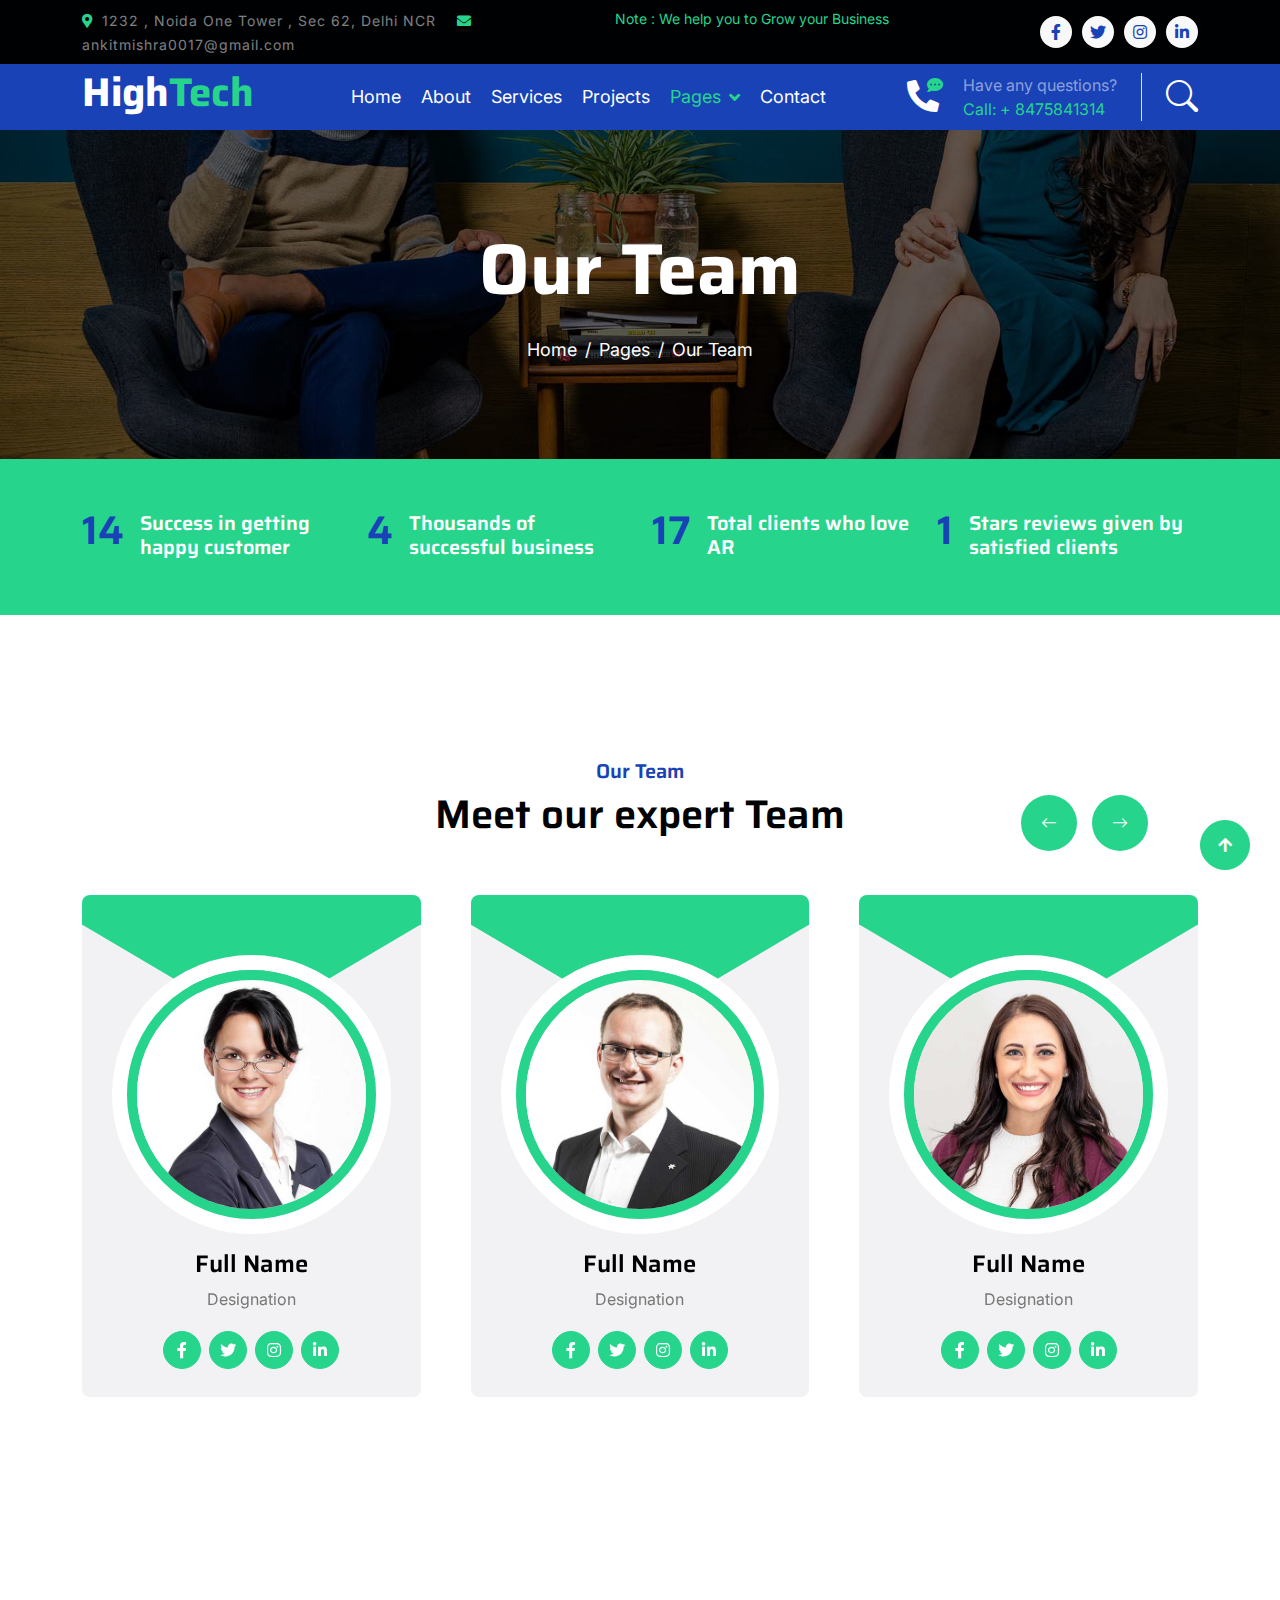
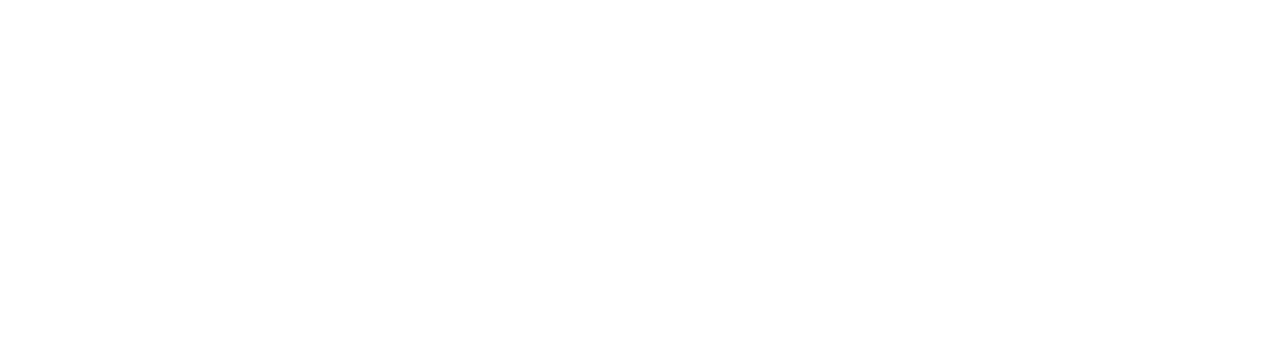
<file: team.html>
<!DOCTYPE html>
<html lang="en">

    <head>
        <meta charset="utf-8">
        <title>AR - IT Solutions Website Template</title>
        <meta content="width=device-width, initial-scale=1.0" name="viewport">
        <meta content="" name="keywords">
        <meta content="" name="description">

        <!-- Google Web Fonts -->
        <link rel="preconnect" href="https://fonts.googleapis.com">
        <link rel="preconnect" href="https://fonts.gstatic.com" crossorigin>
        <link href="https://fonts.googleapis.com/css2?family=Inter:wght@400;500;600&family=Saira:wght@500;600;700&display=swap" rel="stylesheet"> 

        <!-- Icon Font Stylesheet -->
        <link href="https://cdnjs.cloudflare.com/ajax/libs/font-awesome/5.10.0/css/all.min.css" rel="stylesheet">
        <link href="https://cdn.jsdelivr.net/npm/bootstrap-icons@1.4.1/font/bootstrap-icons.css" rel="stylesheet">

        <!-- Libraries Stylesheet -->
        <link href="lib/animate/animate.min.css" rel="stylesheet">
        <link href="lib/owlcarousel/assets/owl.carousel.min.css" rel="stylesheet">

        <!-- Customized Bootstrap Stylesheet -->
        <link href="css/bootstrap.min.css" rel="stylesheet">

        <!-- Template Stylesheet -->
        <link href="css/style.css" rel="stylesheet">
    </head>

    <body>
        <!-- Spinner Start -->
        <div id="spinner" class="show position-fixed translate-middle w-100 vh-100 top-50 start-50 d-flex align-items-center justify-content-center">
            <div class="spinner-grow text-primary" role="status"></div>
        </div>
        <!-- Spinner End -->

        <!-- Topbar Start -->
        <div class="container-fluid bg-dark py-2 d-none d-md-flex">
            <div class="container">
                <div class="d-flex justify-content-between topbar">
                    <div class="top-info">
                        <small class="me-3 text-white-50"><a href="#"><i class="fas fa-map-marker-alt me-2 text-secondary"></i></a>1232 , Noida One Tower , Sec 62, Delhi NCR</small>
                        <small class="me-3 text-white-50"><a href="#"><i class="fas fa-envelope me-2 text-secondary"></i></a>ankitmishra0017@gmail.com</small>
                    </div>
                    <div id="note" class="text-secondary d-none d-xl-flex"><small>Note : We help you to Grow your Business</small></div>
                    <div class="top-link">
                        <a href="" class="bg-light nav-fill btn btn-sm-square rounded-circle"><i class="fab fa-facebook-f text-primary"></i></a>
                        <a href="" class="bg-light nav-fill btn btn-sm-square rounded-circle"><i class="fab fa-twitter text-primary"></i></a>
                        <a href="" class="bg-light nav-fill btn btn-sm-square rounded-circle"><i class="fab fa-instagram text-primary"></i></a>
                        <a href="" class="bg-light nav-fill btn btn-sm-square rounded-circle me-0"><i class="fab fa-linkedin-in text-primary"></i></a>
                    </div>
                </div>
            </div>
        </div>
        <!-- Topbar End -->

        <!-- Navbar Start -->
        <div class="container-fluid bg-primary">
            <div class="container">
                <nav class="navbar navbar-dark navbar-expand-lg py-0">
                    <a href="index.html" class="navbar-brand">
                        <h1 class="text-white fw-bold d-block">High<span class="text-secondary">Tech</span> </h1>
                    </a>
                    <button type="button" class="navbar-toggler me-0" data-bs-toggle="collapse" data-bs-target="#navbarCollapse">
                        <span class="navbar-toggler-icon"></span>
                    </button>
                    <div class="collapse navbar-collapse bg-transparent" id="navbarCollapse">
                        <div class="navbar-nav ms-auto mx-xl-auto p-0">
                            <a href="index.html" class="nav-item nav-link">Home</a>
                            <a href="about.html" class="nav-item nav-link">About</a>
                            <a href="service.html" class="nav-item nav-link">Services</a>
                            <a href="project.html" class="nav-item nav-link">Projects</a>
                            <div class="nav-item dropdown">
                                <a href="#" class="nav-link dropdown-toggle active" data-bs-toggle="dropdown">Pages</a>
                                <div class="dropdown-menu rounded">
                                    <a href="blog.html" class="dropdown-item">Our Blog</a>
                                    <a href="team.html" class="dropdown-item active">Our Team</a>
                                    <a href="testimonial.html" class="dropdown-item">Testimonial</a>
                                    <a href="404.html" class="dropdown-item">404 Page</a>
                                </div>
                            </div>
                            <a href="contact.html" class="nav-item nav-link">Contact</a>
                        </div>
                    </div>
                    <div class="d-none d-xl-flex flex-shirink-0">
                        <div id="phone-tada" class="d-flex align-items-center justify-content-center me-4">
                            <a href="" class="position-relative animated tada infinite">
                                <i class="fa fa-phone-alt text-white fa-2x"></i>
                                <div class="position-absolute" style="top: -7px; left: 20px;">
                                    <span><i class="fa fa-comment-dots text-secondary"></i></span>
                                </div>
                            </a>
                        </div>
                        <div class="d-flex flex-column pe-4 border-end">
                            <span class="text-white-50">Have any questions?</span>
                            <span class="text-secondary">Call: + 8475841314</span>
                        </div>
                        <div class="d-flex align-items-center justify-content-center ms-4 ">
                            <a href="#"><i class="bi bi-search text-white fa-2x"></i> </a>
                        </div>
                    </div>
                </nav>
            </div>
        </div>
        <!-- Navbar End -->

        
        <!-- Page Header Start -->
        <div class="container-fluid page-header py-5">
            <div class="container text-center py-5">
                <h1 class="display-2 text-white mb-4 animated slideInDown">Our Team</h1>
                <nav aria-label="breadcrumb animated slideInDown">
                    <ol class="breadcrumb justify-content-center mb-0">
                        <li class="breadcrumb-item"><a href="#">Home</a></li>
                        <li class="breadcrumb-item"><a href="#">Pages</a></li>
                        <li class="breadcrumb-item" aria-current="page">Our Team</li>
                    </ol>
                </nav>
            </div>
        </div>
        <!-- Page Header End -->


        <!-- Fact Start -->
        <div class="container-fluid bg-secondary py-5">
            <div class="container">
                <div class="row">
                    <div class="col-lg-3 wow fadeIn" data-wow-delay=".1s">
                        <div class="d-flex counter">
                            <h1 class="me-3 text-primary counter-value">99</h1>
                            <h5 class="text-white mt-1">Success in getting happy customer</h5>
                        </div>
                    </div>
                    <div class="col-lg-3 wow fadeIn" data-wow-delay=".3s">
                        <div class="d-flex counter">
                            <h1 class="me-3 text-primary counter-value">25</h1>
                            <h5 class="text-white mt-1">Thousands of successful business</h5>
                        </div>
                    </div>
                    <div class="col-lg-3 wow fadeIn" data-wow-delay=".5s">
                        <div class="d-flex counter">
                            <h1 class="me-3 text-primary counter-value">120</h1>
                            <h5 class="text-white mt-1">Total clients who love AR</h5>
                        </div>
                    </div>
                    <div class="col-lg-3 wow fadeIn" data-wow-delay=".7s">
                        <div class="d-flex counter">
                            <h1 class="me-3 text-primary counter-value">5</h1>
                            <h5 class="text-white mt-1">Stars reviews given by satisfied clients</h5>
                        </div>
                    </div>
                </div>
            </div>
        </div>
        <!-- Fact End -->


        <!-- Team Start -->
        <div class="container-fluid py-5 my-5 team">
            <div class="container py-5">
                <div class="text-center mx-auto pb-5 wow fadeIn" data-wow-delay=".3s" style="max-width: 600px;">
                    <h5 class="text-primary">Our Team</h5>
                    <h1>Meet our expert Team</h1>
                </div>
                <div class="owl-carousel team-carousel wow fadeIn" data-wow-delay=".5s">
                    <div class="rounded team-item">
                        <div class="team-content">
                            <div class="team-img-icon">
                                <div class="team-img rounded-circle">
                                    <img src="img/team-1.jpg" class="img-fluid w-100 rounded-circle" alt="">
                                </div>
                                <div class="team-name text-center py-3">
                                    <h4 class="">Full Name</h4>
                                    <p class="m-0">Designation</p>
                                </div>
                                <div class="team-icon d-flex justify-content-center pb-4">
                                    <a class="btn btn-square btn-secondary text-white rounded-circle m-1" href=""><i class="fab fa-facebook-f"></i></a>
                                    <a class="btn btn-square btn-secondary text-white rounded-circle m-1" href=""><i class="fab fa-twitter"></i></a>
                                    <a class="btn btn-square btn-secondary text-white rounded-circle m-1" href=""><i class="fab fa-instagram"></i></a>
                                    <a class="btn btn-square btn-secondary text-white rounded-circle m-1" href=""><i class="fab fa-linkedin-in"></i></a>
                                </div>
                            </div>
                        </div>
                    </div>
                    <div class="rounded team-item">
                        <div class="team-content">
                            <div class="team-img-icon">
                                <div class="team-img rounded-circle">
                                    <img src="img/team-2.jpg" class="img-fluid w-100 rounded-circle" alt="">
                                </div>
                                <div class="team-name text-center py-3">
                                    <h4 class="">Full Name</h4>
                                    <p class="m-0">Designation</p>
                                </div>
                                <div class="team-icon d-flex justify-content-center pb-4">
                                    <a class="btn btn-square btn-secondary text-white rounded-circle m-1" href=""><i class="fab fa-facebook-f"></i></a>
                                    <a class="btn btn-square btn-secondary text-white rounded-circle m-1" href=""><i class="fab fa-twitter"></i></a>
                                    <a class="btn btn-square btn-secondary text-white rounded-circle m-1" href=""><i class="fab fa-instagram"></i></a>
                                    <a class="btn btn-square btn-secondary text-white rounded-circle m-1" href=""><i class="fab fa-linkedin-in"></i></a>
                                </div>
                            </div>
                        </div>
                    </div>
                    <div class="rounded team-item">
                        <div class="team-content">
                            <div class="team-img-icon">
                                <div class="team-img rounded-circle">
                                    <img src="img/team-3.jpg" class="img-fluid w-100 rounded-circle" alt="">
                                </div>
                                <div class="team-name text-center py-3">
                                    <h4 class="">Full Name</h4>
                                    <p class="m-0">Designation</p>
                                </div>
                                <div class="team-icon d-flex justify-content-center pb-4">
                                    <a class="btn btn-square btn-secondary text-white rounded-circle m-1" href=""><i class="fab fa-facebook-f"></i></a>
                                    <a class="btn btn-square btn-secondary text-white rounded-circle m-1" href=""><i class="fab fa-twitter"></i></a>
                                    <a class="btn btn-square btn-secondary text-white rounded-circle m-1" href=""><i class="fab fa-instagram"></i></a>
                                    <a class="btn btn-square btn-secondary text-white rounded-circle m-1" href=""><i class="fab fa-linkedin-in"></i></a>
                                </div>
                            </div>
                        </div>
                    </div>
                    <div class="rounded team-item">
                        <div class="team-content">
                            <div class="team-img-icon">
                                <div class="team-img rounded-circle">
                                    <img src="img/team-4.jpg" class="img-fluid w-100 rounded-circle" alt="">
                                </div>
                                <div class="team-name text-center py-3">
                                    <h4 class="">Full Name</h4>
                                    <p class="m-0">Designation</p>
                                </div>
                                <div class="team-icon d-flex justify-content-center pb-4">
                                    <a class="btn btn-square btn-secondary text-white rounded-circle m-1" href=""><i class="fab fa-facebook-f"></i></a>
                                    <a class="btn btn-square btn-secondary text-white rounded-circle m-1" href=""><i class="fab fa-twitter"></i></a>
                                    <a class="btn btn-square btn-secondary text-white rounded-circle m-1" href=""><i class="fab fa-instagram"></i></a>
                                    <a class="btn btn-square btn-secondary text-white rounded-circle m-1" href=""><i class="fab fa-linkedin-in"></i></a>
                                </div>
                            </div>
                        </div>
                    </div>
                </div>
            </div>
        </div>
        <!-- Team End -->


        <!-- Footer Start -->
         <div class="container-fluid footer bg-dark wow fadeIn" data-wow-delay=".3s">
            <div class="container pt-5 pb-4">
                <div class="row g-5">
                    <div class="col-lg-3 col-md-6">
                        <a href="index.html">
                            <h1 class="text-white fw-bold d-block">High<span class="text-secondary">Tech</span> </h1>
                        </a>
                        <p class="mt-4 text-light">Lorem ipsum dolor sit amet consectetur adipisicing elit. Soluta facere delectus qui placeat inventore consectetur repellendus optio debitis.</p>
                        <div class="d-flex AR-link">
                            <a href="" class="btn-light nav-fill btn btn-square rounded-circle me-2"><i class="fab fa-facebook-f text-primary"></i></a>
                            <a href="" class="btn-light nav-fill btn btn-square rounded-circle me-2"><i class="fab fa-twitter text-primary"></i></a>
                            <a href="" class="btn-light nav-fill btn btn-square rounded-circle me-2"><i class="fab fa-instagram text-primary"></i></a>
                            <a href="" class="btn-light nav-fill btn btn-square rounded-circle me-0"><i class="fab fa-linkedin-in text-primary"></i></a>
                        </div>
                    </div>
                    <div class="col-lg-3 col-md-6">
                        <a href="#" class="h3 text-secondary">Short Link</a>
                        <div class="mt-4 d-flex flex-column short-link">
                            <a href="" class="mb-2 text-white"><i class="fas fa-angle-right text-secondary me-2"></i>About us</a>
                            <a href="" class="mb-2 text-white"><i class="fas fa-angle-right text-secondary me-2"></i>Contact us</a>
                            <a href="" class="mb-2 text-white"><i class="fas fa-angle-right text-secondary me-2"></i>Our Services</a>
                            <a href="" class="mb-2 text-white"><i class="fas fa-angle-right text-secondary me-2"></i>Our Projects</a>
                            <a href="" class="mb-2 text-white"><i class="fas fa-angle-right text-secondary me-2"></i>Latest Blog</a>
                        </div>
                    </div>
                    <div class="col-lg-3 col-md-6">
                        <a href="#" class="h3 text-secondary">Help Link</a>
                        <div class="mt-4 d-flex flex-column help-link">
                            <a href="" class="mb-2 text-white"><i class="fas fa-angle-right text-secondary me-2"></i>Terms Of use</a>
                            <a href="" class="mb-2 text-white"><i class="fas fa-angle-right text-secondary me-2"></i>Privacy Policy</a>
                            <a href="" class="mb-2 text-white"><i class="fas fa-angle-right text-secondary me-2"></i>Helps</a>
                            <a href="" class="mb-2 text-white"><i class="fas fa-angle-right text-secondary me-2"></i>FQAs</a>
                            <a href="" class="mb-2 text-white"><i class="fas fa-angle-right text-secondary me-2"></i>Contact</a>
                        </div>
                    </div>
                    <div class="col-lg-3 col-md-6">
                        <a href="#" class="h3 text-secondary">Contact Us</a>
                        <div class="text-white mt-4 d-flex flex-column contact-link">
                            <a href="#" class="pb-3 text-light border-bottom border-primary"><i class="fas fa-map-marker-alt text-secondary me-2"></i> 1232 , Noida One Tower , Sec 62, Delhi NCR</a>
                            <a href="#" class="py-3 text-light border-bottom border-primary"><i class="fas fa-phone-alt text-secondary me-2"></i> +91 8475841314</a>
                            <a href="#" class="py-3 text-light border-bottom border-primary"><i class="fas fa-envelope text-secondary me-2"></i> ankitmishra0017@gmail.com</a>
                        </div>
                    </div>
                </div>
                <hr class="text-light mt-5 mb-4">
                <div class="row">
                    <div class="col-md-6 text-center text-md-start">
                        <span class="text-light"><a href="#" class="text-secondary"><i class="fas fa-copyright text-secondary me-2"></i>Your Site Name</a>, All right reserved.</span>
                    </div>
                    <div class="col-md-6 text-center text-md-end">
                        <!--/*** This template is free as long as you keep the footer author’s credit link/attribution link/backlink. If you'd like to use the template without the footer author’s credit link/attribution link/backlink, you can purchase the Credit Removal License from "https://htmlcodex.com/credit-removal". Thank you for your support. ***/-->
                        <span class="text-light">Designed By<a href="https://htmlcodex.com" class="text-secondary"> AR IT  solutions Team</a> </span>
                    </div>
                </div>
            </div>
        </div>
        <!-- Footer End -->


        <!-- Back to Top -->
        <a href="#" class="btn btn-secondary btn-square rounded-circle back-to-top"><i class="fa fa-arrow-up text-white"></i></a>

        
        <!-- JavaScript Libraries -->
        <script src="https://ajax.googleapis.com/ajax/libs/jquery/3.6.4/jquery.min.js"></script>
        <script src="https://cdn.jsdelivr.net/npm/bootstrap@5.0.0/dist/js/bootstrap.bundle.min.js"></script>
        <script src="lib/wow/wow.min.js"></script>
        <script src="lib/easing/easing.min.js"></script>
        <script src="lib/waypoints/waypoints.min.js"></script>
        <script src="lib/owlcarousel/owl.carousel.min.js"></script>

        <!-- Template Javascript -->
        <script src="js/main.js"></script>
    </body>

</html>
</file>
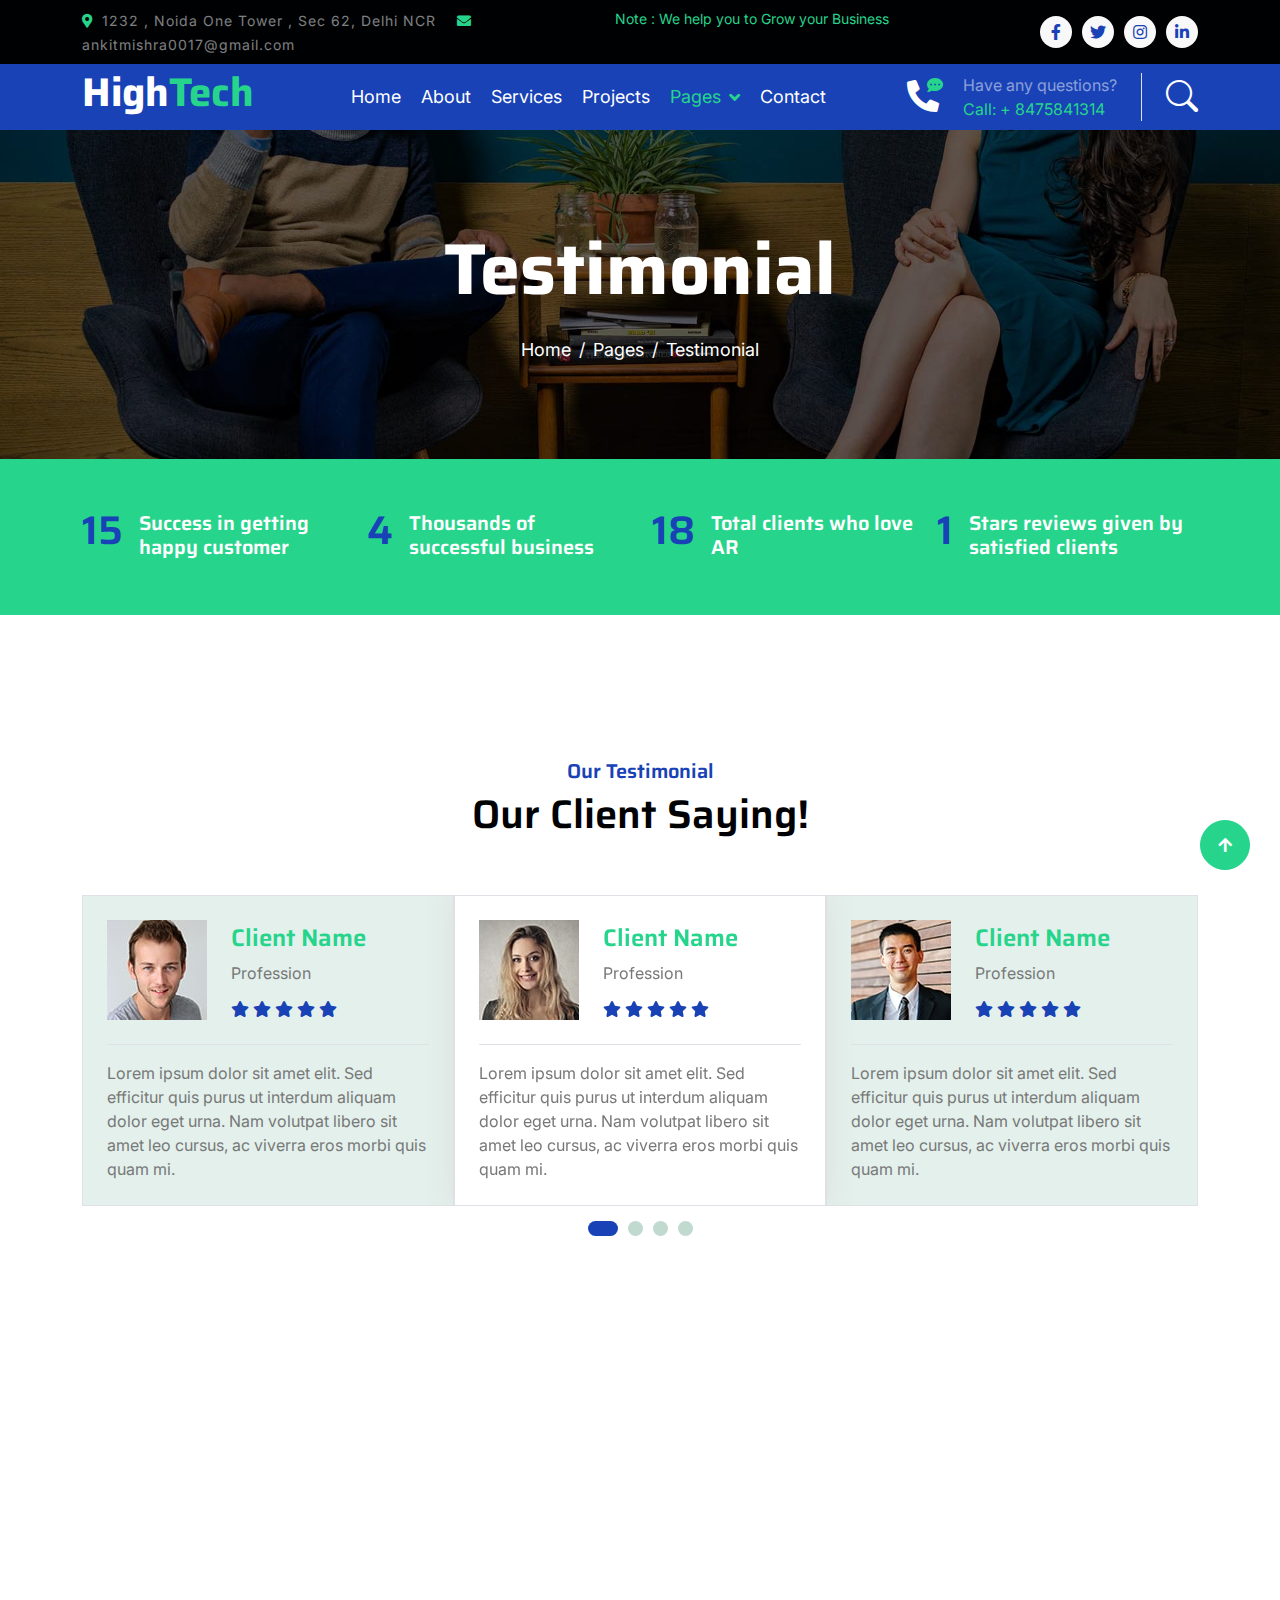
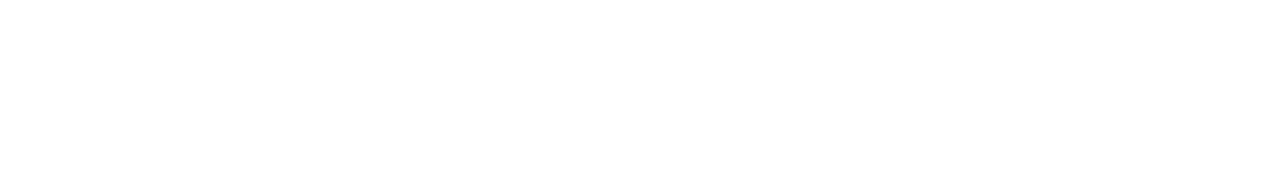
<file: testimonial.html>
<!DOCTYPE html>
<html lang="en">

    <head>
        <meta charset="utf-8">
        <title>AR - IT Solutions Website Template</title>
        <meta content="width=device-width, initial-scale=1.0" name="viewport">
        <meta content="" name="keywords">
        <meta content="" name="description">

        <!-- Google Web Fonts -->
        <link rel="preconnect" href="https://fonts.googleapis.com">
        <link rel="preconnect" href="https://fonts.gstatic.com" crossorigin>
        <link href="https://fonts.googleapis.com/css2?family=Inter:wght@400;500;600&family=Saira:wght@500;600;700&display=swap" rel="stylesheet"> 

        <!-- Icon Font Stylesheet -->
        <link href="https://cdnjs.cloudflare.com/ajax/libs/font-awesome/5.10.0/css/all.min.css" rel="stylesheet">
        <link href="https://cdn.jsdelivr.net/npm/bootstrap-icons@1.4.1/font/bootstrap-icons.css" rel="stylesheet">

        <!-- Libraries Stylesheet -->
        <link href="lib/animate/animate.min.css" rel="stylesheet">
        <link href="lib/owlcarousel/assets/owl.carousel.min.css" rel="stylesheet">

        <!-- Customized Bootstrap Stylesheet -->
        <link href="css/bootstrap.min.css" rel="stylesheet">

        <!-- Template Stylesheet -->
        <link href="css/style.css" rel="stylesheet">
    </head>

    <body>
        <!-- Spinner Start -->
        <div id="spinner" class="show position-fixed translate-middle w-100 vh-100 top-50 start-50 d-flex align-items-center justify-content-center">
            <div class="spinner-grow text-primary" role="status"></div>
        </div>
        <!-- Spinner End -->

        <!-- Topbar Start -->
        <div class="container-fluid bg-dark py-2 d-none d-md-flex">
            <div class="container">
                <div class="d-flex justify-content-between topbar">
                    <div class="top-info">
                        <small class="me-3 text-white-50"><a href="#"><i class="fas fa-map-marker-alt me-2 text-secondary"></i></a>1232 , Noida One Tower , Sec 62, Delhi NCR</small>
                        <small class="me-3 text-white-50"><a href="#"><i class="fas fa-envelope me-2 text-secondary"></i></a>ankitmishra0017@gmail.com</small>
                    </div>
                    <div id="note" class="text-secondary d-none d-xl-flex"><small>Note : We help you to Grow your Business</small></div>
                    <div class="top-link">
                        <a href="" class="bg-light nav-fill btn btn-sm-square rounded-circle"><i class="fab fa-facebook-f text-primary"></i></a>
                        <a href="" class="bg-light nav-fill btn btn-sm-square rounded-circle"><i class="fab fa-twitter text-primary"></i></a>
                        <a href="" class="bg-light nav-fill btn btn-sm-square rounded-circle"><i class="fab fa-instagram text-primary"></i></a>
                        <a href="" class="bg-light nav-fill btn btn-sm-square rounded-circle me-0"><i class="fab fa-linkedin-in text-primary"></i></a>
                    </div>
                </div>
            </div>
        </div>
        <!-- Topbar End -->

        <!-- Navbar Start -->
        <div class="container-fluid bg-primary">
            <div class="container">
                <nav class="navbar navbar-dark navbar-expand-lg py-0">
                    <a href="index.html" class="navbar-brand">
                        <h1 class="text-white fw-bold d-block">High<span class="text-secondary">Tech</span> </h1>
                    </a>
                    <button type="button" class="navbar-toggler me-0" data-bs-toggle="collapse" data-bs-target="#navbarCollapse">
                        <span class="navbar-toggler-icon"></span>
                    </button>
                    <div class="collapse navbar-collapse bg-transparent" id="navbarCollapse">
                        <div class="navbar-nav ms-auto mx-xl-auto p-0">
                            <a href="index.html" class="nav-item nav-link">Home</a>
                            <a href="about.html" class="nav-item nav-link">About</a>
                            <a href="service.html" class="nav-item nav-link">Services</a>
                            <a href="project.html" class="nav-item nav-link">Projects</a>
                            <div class="nav-item dropdown">
                                <a href="#" class="nav-link dropdown-toggle active" data-bs-toggle="dropdown">Pages</a>
                                <div class="dropdown-menu rounded">
                                    <a href="blog.html" class="dropdown-item">Our Blog</a>
                                    <a href="team.html" class="dropdown-item">Our Team</a>
                                    <a href="testimonial.html" class="dropdown-item active">Testimonial</a>
                                    <a href="404.html" class="dropdown-item">404 Page</a>
                                </div>
                            </div>
                            <a href="contact.html" class="nav-item nav-link">Contact</a>
                        </div>
                    </div>
                    <div class="d-none d-xl-flex flex-shirink-0">
                        <div id="phone-tada" class="d-flex align-items-center justify-content-center me-4">
                            <a href="" class="position-relative animated tada infinite">
                                <i class="fa fa-phone-alt text-white fa-2x"></i>
                                <div class="position-absolute" style="top: -7px; left: 20px;">
                                    <span><i class="fa fa-comment-dots text-secondary"></i></span>
                                </div>
                            </a>
                        </div>
                        <div class="d-flex flex-column pe-4 border-end">
                            <span class="text-white-50">Have any questions?</span>
                            <span class="text-secondary">Call: + 8475841314</span>
                        </div>
                        <div class="d-flex align-items-center justify-content-center ms-4 ">
                            <a href="#"><i class="bi bi-search text-white fa-2x"></i> </a>
                        </div>
                    </div>
                </nav>
            </div>
        </div>
        <!-- Navbar End -->

        
        <!-- Page Header Start -->
        <div class="container-fluid page-header py-5">
            <div class="container text-center py-5">
                <h1 class="display-2 text-white mb-4 animated slideInDown">Testimonial</h1>
                <nav aria-label="breadcrumb animated slideInDown">
                    <ol class="breadcrumb justify-content-center mb-0">
                        <li class="breadcrumb-item"><a href="#">Home</a></li>
                        <li class="breadcrumb-item"><a href="#">Pages</a></li>
                        <li class="breadcrumb-item" aria-current="page">Testimonial</li>
                    </ol>
                </nav>
            </div>
        </div>
        <!-- Page Header End -->


        <!-- Fact Start -->
        <div class="container-fluid bg-secondary py-5">
            <div class="container">
                <div class="row">
                    <div class="col-lg-3 wow fadeIn" data-wow-delay=".1s">
                        <div class="d-flex counter">
                            <h1 class="me-3 text-primary counter-value">99</h1>
                            <h5 class="text-white mt-1">Success in getting happy customer</h5>
                        </div>
                    </div>
                    <div class="col-lg-3 wow fadeIn" data-wow-delay=".3s">
                        <div class="d-flex counter">
                            <h1 class="me-3 text-primary counter-value">25</h1>
                            <h5 class="text-white mt-1">Thousands of successful business</h5>
                        </div>
                    </div>
                    <div class="col-lg-3 wow fadeIn" data-wow-delay=".5s">
                        <div class="d-flex counter">
                            <h1 class="me-3 text-primary counter-value">120</h1>
                            <h5 class="text-white mt-1">Total clients who love AR</h5>
                        </div>
                    </div>
                    <div class="col-lg-3 wow fadeIn" data-wow-delay=".7s">
                        <div class="d-flex counter">
                            <h1 class="me-3 text-primary counter-value">5</h1>
                            <h5 class="text-white mt-1">Stars reviews given by satisfied clients</h5>
                        </div>
                    </div>
                </div>
            </div>
        </div>
        <!-- Fact End -->


        <!-- Testimonial Start -->
        <div class="container-fluid testimonial py-5 my-5">
            <div class="container py-5">
                <div class="text-center mx-auto pb-5 wow fadeIn" data-wow-delay=".3s" style="max-width: 600px;">
                    <h5 class="text-primary">Our Testimonial</h5>
                    <h1>Our Client Saying!</h1>
                </div>
                <div class="owl-carousel testimonial-carousel wow fadeIn" data-wow-delay=".5s">
                    <div class="testimonial-item border p-4">
                        <div class="d-flex align-items-center">
                            <div class="">
                                <img src="img/testimonial-1.jpg" alt="">
                            </div>
                            <div class="ms-4">
                                <h4 class="text-secondary">Client Name</h4>
                                <p class="m-0 pb-3">Profession</p>
                                <div class="d-flex pe-5">
                                    <i class="fas fa-star me-1 text-primary"></i>
                                    <i class="fas fa-star me-1 text-primary"></i>
                                    <i class="fas fa-star me-1 text-primary"></i>
                                    <i class="fas fa-star me-1 text-primary"></i>
                                    <i class="fas fa-star me-1 text-primary"></i>
                                </div>
                            </div>
                        </div>
                        <div class="border-top mt-4 pt-3">
                            <p class="mb-0">Lorem ipsum dolor sit amet elit. Sed efficitur quis purus ut interdum aliquam dolor eget urna. Nam volutpat libero sit amet leo cursus, ac viverra eros morbi quis quam mi.</p>
                        </div>
                    </div>
                    <div class="testimonial-item border p-4">
                        <div class=" d-flex align-items-center">
                            <div class="">
                                <img src="img/testimonial-2.jpg" alt="">
                            </div>
                            <div class="ms-4">
                                <h4 class="text-secondary">Client Name</h4>
                                <p class="m-0 pb-3">Profession</p>
                                <div class="d-flex pe-5">
                                    <i class="fas fa-star me-1 text-primary"></i>
                                    <i class="fas fa-star me-1 text-primary"></i>
                                    <i class="fas fa-star me-1 text-primary"></i>
                                    <i class="fas fa-star me-1 text-primary"></i>
                                    <i class="fas fa-star me-1 text-primary"></i>
                                </div>
                            </div>
                        </div>
                        <div class="border-top mt-4 pt-3">
                            <p class="mb-0">Lorem ipsum dolor sit amet elit. Sed efficitur quis purus ut interdum aliquam dolor eget urna. Nam volutpat libero sit amet leo cursus, ac viverra eros morbi quis quam mi.</p>
                        </div>
                    </div>
                    <div class="testimonial-item border p-4">
                        <div class=" d-flex align-items-center">
                            <div class="">
                                <img src="img/testimonial-3.jpg" alt="">
                            </div>
                            <div class="ms-4">
                                <h4 class="text-secondary">Client Name</h4>
                                <p class="m-0 pb-3">Profession</p>
                                <div class="d-flex pe-5">
                                    <i class="fas fa-star me-1 text-primary"></i>
                                    <i class="fas fa-star me-1 text-primary"></i>
                                    <i class="fas fa-star me-1 text-primary"></i>
                                    <i class="fas fa-star me-1 text-primary"></i>
                                    <i class="fas fa-star me-1 text-primary"></i>
                                </div>
                            </div>
                        </div>
                        <div class="border-top mt-4 pt-3">
                            <p class="mb-0">Lorem ipsum dolor sit amet elit. Sed efficitur quis purus ut interdum aliquam dolor eget urna. Nam volutpat libero sit amet leo cursus, ac viverra eros morbi quis quam mi.</p>
                        </div>
                    </div>
                    <div class="testimonial-item border p-4">
                        <div class=" d-flex align-items-center">
                            <div class="">
                                <img src="img/testimonial-4.jpg" alt="">
                            </div>
                            <div class="ms-4">
                                <h4 class="text-secondary">Client Name</h4>
                                <p class="m-0 pb-3">Profession</p>
                                <div class="d-flex pe-5">
                                    <i class="fas fa-star me-1 text-primary"></i>
                                    <i class="fas fa-star me-1 text-primary"></i>
                                    <i class="fas fa-star me-1 text-primary"></i>
                                    <i class="fas fa-star me-1 text-primary"></i>
                                    <i class="fas fa-star me-1 text-primary"></i>
                                </div>
                            </div>
                        </div>
                        <div class="border-top mt-4 pt-3">
                            <p class="mb-0">Lorem ipsum dolor sit amet elit. Sed efficitur quis purus ut interdum aliquam dolor eget urna. Nam volutpat libero sit amet leo cursus, ac viverra eros morbi quis quam mi.</p>
                        </div>
                    </div>
                </div>
            </div>
        </div>

        <!-- Testimonial End -->


        <!-- Footer Start -->
         <div class="container-fluid footer bg-dark wow fadeIn" data-wow-delay=".3s">
            <div class="container pt-5 pb-4">
                <div class="row g-5">
                    <div class="col-lg-3 col-md-6">
                        <a href="index.html">
                            <h1 class="text-white fw-bold d-block">High<span class="text-secondary">Tech</span> </h1>
                        </a>
                        <p class="mt-4 text-light">Lorem ipsum dolor sit amet consectetur adipisicing elit. Soluta facere delectus qui placeat inventore consectetur repellendus optio debitis.</p>
                        <div class="d-flex AR-link">
                            <a href="" class="btn-light nav-fill btn btn-square rounded-circle me-2"><i class="fab fa-facebook-f text-primary"></i></a>
                            <a href="" class="btn-light nav-fill btn btn-square rounded-circle me-2"><i class="fab fa-twitter text-primary"></i></a>
                            <a href="" class="btn-light nav-fill btn btn-square rounded-circle me-2"><i class="fab fa-instagram text-primary"></i></a>
                            <a href="" class="btn-light nav-fill btn btn-square rounded-circle me-0"><i class="fab fa-linkedin-in text-primary"></i></a>
                        </div>
                    </div>
                    <div class="col-lg-3 col-md-6">
                        <a href="#" class="h3 text-secondary">Short Link</a>
                        <div class="mt-4 d-flex flex-column short-link">
                            <a href="" class="mb-2 text-white"><i class="fas fa-angle-right text-secondary me-2"></i>About us</a>
                            <a href="" class="mb-2 text-white"><i class="fas fa-angle-right text-secondary me-2"></i>Contact us</a>
                            <a href="" class="mb-2 text-white"><i class="fas fa-angle-right text-secondary me-2"></i>Our Services</a>
                            <a href="" class="mb-2 text-white"><i class="fas fa-angle-right text-secondary me-2"></i>Our Projects</a>
                            <a href="" class="mb-2 text-white"><i class="fas fa-angle-right text-secondary me-2"></i>Latest Blog</a>
                        </div>
                    </div>
                    <div class="col-lg-3 col-md-6">
                        <a href="#" class="h3 text-secondary">Help Link</a>
                        <div class="mt-4 d-flex flex-column help-link">
                            <a href="" class="mb-2 text-white"><i class="fas fa-angle-right text-secondary me-2"></i>Terms Of use</a>
                            <a href="" class="mb-2 text-white"><i class="fas fa-angle-right text-secondary me-2"></i>Privacy Policy</a>
                            <a href="" class="mb-2 text-white"><i class="fas fa-angle-right text-secondary me-2"></i>Helps</a>
                            <a href="" class="mb-2 text-white"><i class="fas fa-angle-right text-secondary me-2"></i>FQAs</a>
                            <a href="" class="mb-2 text-white"><i class="fas fa-angle-right text-secondary me-2"></i>Contact</a>
                        </div>
                    </div>
                    <div class="col-lg-3 col-md-6">
                        <a href="#" class="h3 text-secondary">Contact Us</a>
                        <div class="text-white mt-4 d-flex flex-column contact-link">
                            <a href="#" class="pb-3 text-light border-bottom border-primary"><i class="fas fa-map-marker-alt text-secondary me-2"></i> 1232 , Noida One Tower , Sec 62, Delhi NCR</a>
                            <a href="#" class="py-3 text-light border-bottom border-primary"><i class="fas fa-phone-alt text-secondary me-2"></i> +91 8475841314</a>
                            <a href="#" class="py-3 text-light border-bottom border-primary"><i class="fas fa-envelope text-secondary me-2"></i> ankitmishra0017@gmail.com</a>
                        </div>
                    </div>
                </div>
                <hr class="text-light mt-5 mb-4">
                <div class="row">
                    <div class="col-md-6 text-center text-md-start">
                        <span class="text-light"><a href="#" class="text-secondary"><i class="fas fa-copyright text-secondary me-2"></i>Your Site Name</a>, All right reserved.</span>
                    </div>
                    <div class="col-md-6 text-center text-md-end">
                        <!--/*** This template is free as long as you keep the footer author’s credit link/attribution link/backlink. If you'd like to use the template without the footer author’s credit link/attribution link/backlink, you can purchase the Credit Removal License from "https://htmlcodex.com/credit-removal". Thank you for your support. ***/-->
                        <span class="text-light">Designed By<a href="https://htmlcodex.com" class="text-secondary"> AR IT  solutions Team</a> </span>
                    </div>
                </div>
            </div>
        </div>
        <!-- Footer End -->


        <!-- Back to Top -->
        <a href="#" class="btn btn-secondary btn-square rounded-circle back-to-top"><i class="fa fa-arrow-up text-white"></i></a>

        
        <!-- JavaScript Libraries -->
        <script src="https://ajax.googleapis.com/ajax/libs/jquery/3.6.4/jquery.min.js"></script>
        <script src="https://cdn.jsdelivr.net/npm/bootstrap@5.0.0/dist/js/bootstrap.bundle.min.js"></script>
        <script src="lib/wow/wow.min.js"></script>
        <script src="lib/easing/easing.min.js"></script>
        <script src="lib/waypoints/waypoints.min.js"></script>
        <script src="lib/owlcarousel/owl.carousel.min.js"></script>

        <!-- Template Javascript -->
        <script src="js/main.js"></script>
    </body>

</html>
</file>
<file: css/style.css>
/*** Spinner Start ***/

#spinner {
  opacity: 0;
  visibility: hidden;
  transition: opacity 0.8s ease-out, visibility 0s linear 0.5s;
  z-index: 99999;
}

#spinner.show {
  transition: opacity 0.8s ease-out, visibility 0s linear 0s;
  visibility: visible;
  opacity: 1;
}

/*** Spinner End ***/

/*** Button Start ***/
.btn {
  font-weight: 600;
  transition: 0.5s;
}

.btn-square {
  width: 38px;
  height: 38px;
}

.btn-sm-square {
  width: 32px;
  height: 32px;
}

.btn-md-square {
  width: 46px;
  height: 46px;
}

.btn-lg-square {
  width: 58px;
  height: 58px;
}

.btn-square,
.btn-sm-square,
.btn-md-square,
.btn-lg-square {
  padding: 0;
  display: flex;
  align-items: center;
  justify-content: center;
  font-weight: normal;
}

.back-to-top {
  position: fixed;
  width: 50px;
  height: 50px;
  right: 30px;
  bottom: 30px;
  z-index: 99;
}

/*** Button End ***/

/*** Topbar Start ***/

.topbar .top-info {
  letter-spacing: 1px;
}

.topbar .top-link {
  display: flex;
  align-items: center;
  justify-content: center;
}

.topbar .top-link a {
  margin-right: 10px;
}

#note {
  width: 500px;
  overflow: hidden;
}

#note small {
  position: relative;
  display: inline-block;
  animation: mymove 5s infinite;
  animation-timing-function: all;
}

@keyframes mymove {
  from {
    left: -100%;
  }
  to {
    left: 100%;
  }
}

/*** Topbar End ***/

/*** Navbar Start ***/
.navbar .navbar-nav {
  padding: 15px 0;
}

.navbar .navbar-nav .nav-link {
  padding: 10px;
  color: var(--bs-white);
  font-size: 18px;
  outline: none;
}

.navbar .navbar-nav .nav-link:hover,
.navbar .navbar-nav .nav-link.active {
  color: var(--bs-secondary) !important;
}

.navbar .dropdown-toggle::after {
  border: none;
  content: "\f107";
  font-family: "font awesome 5 free";
  font-weight: 900;
  vertical-align: middle;
  margin-left: 8px;
}

@media (min-width: 992px) {
  .navbar .nav-item .dropdown-menu {
    display: block;
    visibility: hidden;
    top: 100%;
    transform: rotateX(-75deg);
    transform-origin: 0% 0%;
    transition: 0.5s;
    opacity: 0;
  }
}

.navbar .nav-item:hover .dropdown-menu {
  transform: rotateX(0deg);
  visibility: visible;
  transition: 0.5s;
  opacity: 1;
}

/*** Navbar End ***/

/*** Carousel Start ***/

.carousel-item {
  position: relative;
}

.carousel-item::after {
  content: "";
  width: 100%;
  height: 100%;
  position: absolute;
  top: 0;
  left: 0;
  background: rgba(0, 0, 0, 0.6);
}

.carousel-caption {
  height: 100%;
  display: flex;
  align-items: center;
  justify-content: center;
  z-index: 1;
}

.carousel-item p {
  max-width: 700px;
  margin: 0 auto 35px auto;
}

.carousel-control-prev {
  width: 90px;
  height: 60px;
  position: absolute;
  top: 50%;
  left: 0;
  background: var(--bs-primary);
  border-radius: 0 50px 50px 0;
  opacity: 1;
}

.carousel-control-prev:hover {
  background: var(--bs-secondary);
  transition: 0.8s;
}

.carousel-control-next {
  width: 90px;
  height: 60px;
  position: absolute;
  top: 50%;
  right: 0;
  background: var(--bs-primary);
  border-radius: 50px 0 0 50px;
  opacity: 1;
}

.carousel-control-next:hover {
  background: var(--bs-secondary);
  transition: 0.8s;
}

.carousel-caption .carousel-content a button.carousel-content-btn1 {
  background: var(--bs-secondary);
  color: var(--bs-dark);
  opacity: 1;
  border: 0;
  border-radius: 20px;
}

.carousel-caption .carousel-content a button.carousel-content-btn1:hover {
  background: var(--bs-primary);
  color: #ffffff;
  border: 0;
  opacity: 1;
  transition: 1s;
  border-radius: 20px;
}

.carousel-caption .carousel-content a button.carousel-content-btn2 {
  background: var(--bs-primary);
  color: var(--bs-white);
  opacity: 1;
  border: 0;
  border-radius: 20px;
}

.carousel-caption .carousel-content a button.carousel-content-btn2:hover {
  background: var(--bs-secondary);
  color: var(--bs-dark);
  border: 0;
  opacity: 1;
  transition: 1s;
  border-radius: 20px;
}

#carouselId .carousel-indicators li {
  width: 30px;
  height: 10px;
  background: var(--bs-primary);
  margin: 10px;
  border-radius: 30px;
  opacity: 1;
}

#carouselId .carousel-indicators li:hover {
  background: var(--bs-secondary);
  opacity: 1;
}

@media (max-width: 992px) {
  .carousel-item {
    min-height: 500px;
  }

  .carousel-item img {
    min-height: 500px;
    object-fit: cover;
  }

  .carousel-item h1 {
    font-size: 40px !important;
  }

  .carousel-item p {
    font-size: 16px !important;
  }
}

@media (max-width: 768px) {
  .carousel-item {
    min-height: 400px;
  }

  .carousel-item img {
    min-height: 400px;
    object-fit: cover;
  }

  .carousel-item h1 {
    font-size: 28px !important;
  }

  .carousel-item p {
    font-size: 14px !important;
  }
}

.page-header {
  background: linear-gradient(rgba(0, 0, 0, 0.6), rgba(0, 0, 0, 0.6)),
    url(../img/carousel-1.jpg) center center no-repeat;
  background-size: cover;
}

.page-header .breadcrumb-item + .breadcrumb-item::before {
  color: var(--bs-white);
}

.page-header .breadcrumb-item,
.page-header .breadcrumb-item a {
  font-size: 18px;
  color: var(--bs-white);
}

/*** Carousel End ***/

/*** Services Start ***/

.services .services-item {
  box-shadow: 0 0 60px rgba(0, 0, 0, 0.2);
  width: 100%;
  height: 100%;
  border-radius: 10px;
  padding: 10px 0;
  position: relative;
}

.services-content::after {
  position: absolute;
  content: "";
  width: 100%;
  height: 0;
  top: 0;
  left: 0;
  border-radius: 10px 10px 0 0;
  background: rgba(3, 43, 243, 0.8);
  transition: 0.5s;
}

.services-content::after {
  top: 0;
  bottom: auto;
  border-radius: 10px 10px 10px 10px;
}

.services-item:hover .services-content::after {
  height: 100%;
  opacity: 1;
  transition: 0.5s;
}

.services-item:hover .services-content-icon {
  position: relative;
  z-index: 2;
}

.services-item .services-content-icon i,
.services-item .services-content-icon p {
  transition: 0.5s;
}

.services-item:hover .services-content-icon i {
  color: var(--bs-secondary) !important;
}

.services-item:hover .services-content-icon p {
  color: var(--bs-white);
}

/*** Services End ***/

/*** Project Start ***/

.project-img {
  position: relative;
  padding: 15px;
}

.project-img::before {
  content: "";
  position: absolute;
  width: 150px;
  height: 150px;
  top: 0;
  left: 0;
  background: var(--bs-secondary);
  border-radius: 10px;
  opacity: 1;
  z-index: -1;
  transition: 0.5s;
}

.project-img::after {
  content: "";
  width: 150px;
  height: 150px;
  position: absolute;
  right: 0;
  bottom: 0;
  background: var(--bs-primary);
  border-radius: 10px;
  opacity: 1;
  z-index: -1;
  transition: 0.5s;
}

.project-content {
  position: absolute;
  width: 100%;
  height: 100%;
  top: 0;
  left: 0;
  display: flex;
  align-items: center;
  justify-content: center;
  opacity: 0;
}

.project-content a {
  display: inline-block;
  padding: 20px 25px;
  background: var(--bs-primary);
  border-radius: 10px;
}

.project-item:hover .project-content {
  opacity: 1;
  transition: 0.5s;
}

.project-item:hover .project-img::before,
.project-item:hover .project-img::after {
  opacity: 0;
}

/*** Project End ***/

/*** Blog Start ***/
.blog-item .blog-btn {
  z-index: 2;
}

.blog-btn .blog-btn-icon {
  height: 50px;
  position: relative;
  overflow: hidden;
}

.blog-btn-icon .blog-icon-2 {
  display: flex;
  position: absolute;
  top: 6px;
  left: -140px;
}

.blog-btn-icon:hover .blog-icon-2 {
  transition: 1s;
  left: 5px;
  top: 6px;
  padding-bottom: 5px;
}
.blog-icon-1 {
  position: relative;
  top: -4px;
}
.blog-btn-icon:hover .blog-icon-1 {
  top: 0;
  right: -140px;
  transition: 1s;
}

/*** Blog End ***/

/*** Team Start ***/

.team-item {
  border-top: 30px solid var(--bs-secondary) !important;
  background: rgba(239, 239, 241, 0.8);
}

.team-content::before {
  height: 200px;
  display: block;
  content: "";
  position: relative;
  top: -101px;
  background: var(--bs-secondary);
  clip-path: polygon(50% 50%, 100% 50%, 50% 100%, 0% 50%);
  padding: 60px;
  opacity: 1;
}

.team-img-icon {
  position: relative;
  margin-top: -200px;
  padding: 30px;
  padding-bottom: 0;
}

.team-img {
  border: 15px solid var(--bs-white);
}

.team-img img {
  border: 10px solid var(--bs-secondary);
  transition: 0.5s;
}

.team-item:hover h4 {
  color: var(--bs-primary);
  transition: 0.5s;
}

.team-item:hover .team-img img {
  transform: scale(1.05);
  border: 10px solid var(--bs-secondary);
}

.team-carousel .owl-stage {
  position: relative;
  width: 100%;
  height: 100%;
}

.team-carousel .owl-nav {
  position: absolute;
  top: -100px;
  right: 50px;
  display: flex;
}

.team-carousel .owl-nav .owl-prev,
.team-carousel .owl-nav .owl-next {
  width: 56px;
  height: 56px;
  border-radius: 56px;
  margin-left: 15px;
  background: var(--bs-secondary);
  color: var(--bs-white);
  display: flex;
  align-items: center;
  justify-content: center;
  transition: 0.5s;
}

.team-carousel .owl-nav .owl-prev:hover,
.team-carousel .owl-nav .owl-next:hover {
  background: var(--bs-primary);
  color: var(--bs-white);
}

@media (max-width: 992px) {
  .team-carousel {
    margin-top: 3rem;
  }

  .team-carousel .owl-nav {
    top: -85px;
    left: 50%;
    right: auto;
    transform: translateX(-50%);
    margin-left: -15px;
  }
}

/*** Team End ***/

/*** Testimonial Start ***/

.testimonial-item {
  background: #e3f0eb;
}

.testimonial-carousel .owl-dots {
  margin-top: 15px;
  display: flex;
  align-items: flex-end;
  justify-content: center;
}

.testimonial-carousel .owl-dot {
  position: relative;
  display: inline-block;
  margin: 0 5px;
  width: 15px;
  height: 15px;
  background: #c1dad0;
  border-radius: 15px;
  transition: 0.5s;
}

.testimonial-carousel .owl-dot.active {
  width: 30px;
  background: var(--bs-primary);
}

.testimonial-carousel .owl-item.center {
  position: relative;
  z-index: 1;
}

.testimonial-carousel .owl-item .testimonial-item {
  transition: 0.5s;
}

.testimonial-carousel .owl-item.center .testimonial-item {
  background: #ffffff !important;
  box-shadow: 0 0 30px #dddddd;
}

/*** Testimonial End ***/

/*** Contact Start ***/
.contact-detail::before {
  position: absolute;
  content: "";
  height: 50%;
  width: 100%;
  top: 0;
  left: 0;
  background: linear-gradient(rgb(210, 243, 235, 1), rgba(230, 250, 245, 0.3)),
    url(../img/background.jpg) center center no-repeat;
  background-size: cover;
  border-radius: 10px;
  z-index: -1;
}

.contact-map {
  background: #26d48c;
}

.contact-form {
  background: #26d48c;
}

/*** Contact End ***/

/*** Footer Start ***/

.footer .short-link a,
.footer .help-link a,
.footer .contact-link a {
  transition: 0.5s;
}

.footer .short-link a:hover,
.footer .help-link a:hover,
.footer .contact-link a:hover {
  letter-spacing: 1px;
}

.footer .AR-link a:hover {
  background: var(--bs-secondary);
  border: 0;
}

/*** Footer End ***/
</file>
